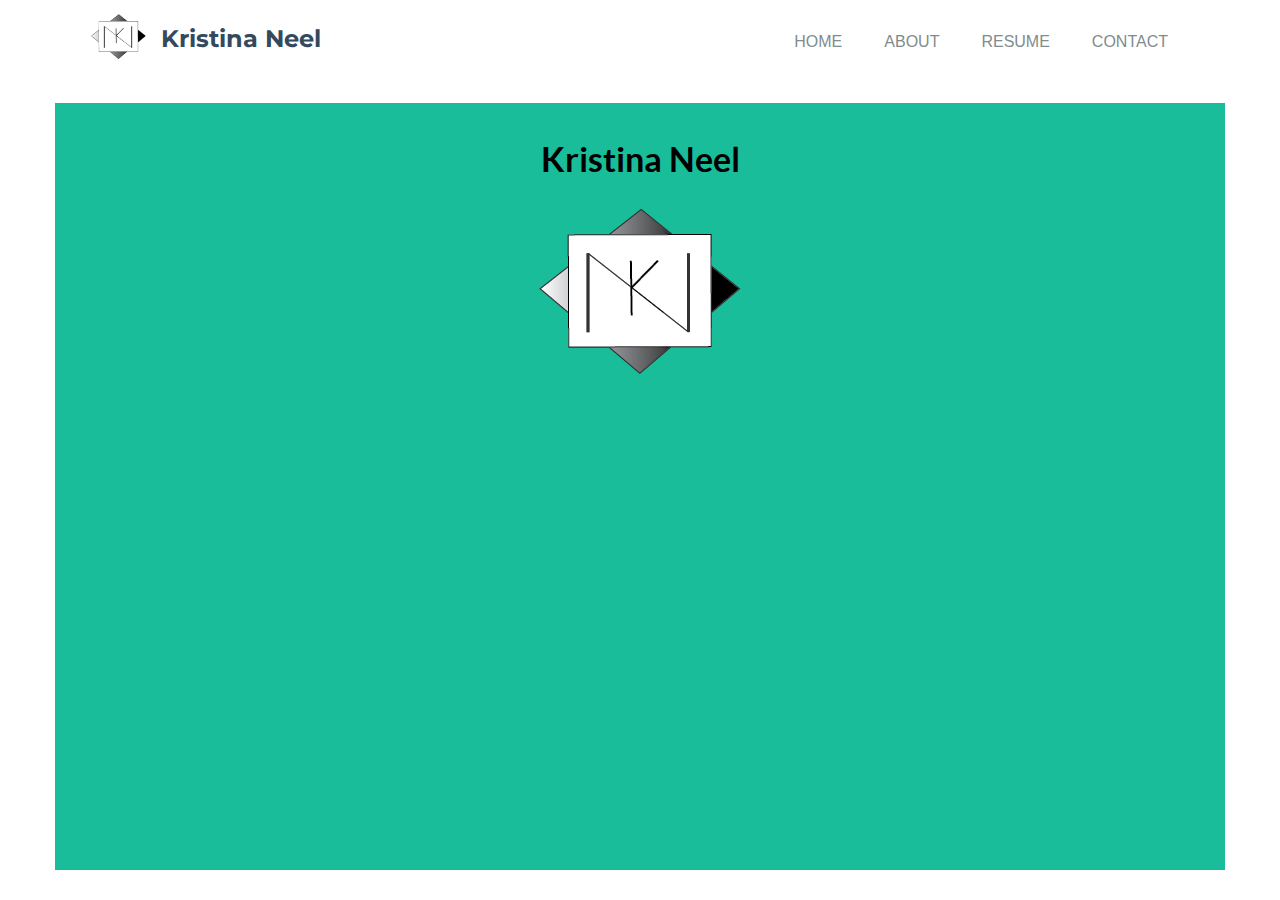
<file: index.html>
<!DOCTYPE html>
<html><head>
    <meta charset="utf-8">
    <meta name="viewport" content="width=device-width, initial-scale=1.0">
    <meta name="generator" content="Script Eden ( http://scripteden.net/ ) Template Builder v2.0.0">  
    <!--pageMeta-->

    <!-- Loading Bootstrap -->
    <link href="bootstrap/css/bootstrap.css" rel="stylesheet">

    <!-- Loading Flat UI -->
    <link href="css/flat-ui.css" rel="stylesheet">
    
    <link href="css/style.css" rel="stylesheet">

    <link href="css/style.complete.css" rel="stylesheet">
    

    <!-- HTML5 shim, for IE6-8 support of HTML5 elements. All other JS at the end of file. -->
    <!--[if lt IE 9]>
      <script src="js/html5shiv.js"></script>
      <script src="js/respond.min.js"></script>
    <![endif]-->
    
    <!--headerIncludes-->
	 <style>
		.center-block {
		   display: block;
		   margin-left: auto;
		   margin-right: auto;
		}
  </style>

    
</head>
<body>
    
    <div id="page" class="page">
        
    <!-- /.wrapper -->
    
    	<!-- /.item --><!-- /.item --><!-- Start Content Block 1-9 -->
    
    <!-- // End Content Block 1-9 --><!-- Start Contact 2 -->
	
    <!--// END Contact 2 --><!-- Start Content Block 1-5 v2 -->
    
    <!-- // End Content Block 1-5 v2 --><!-- /.item --><!-- /.item --><!-- /.item --><div class="item header padding-bottom-0" id="header2">
    
    		<div class="wrapper">
    	
    			<div class="container">
    		
    				<nav role="navigation" class="navbar plain">
    					<div class="navbar-header">
    						<button data-target="#navbar-collapse-02" data-toggle="collapse" class="navbar-toggle" type="button">
    							<span class="sr-only">Toggle navigation</span>
    						</button>
    						<a href="#" class="navbar-brand"><img alt="" src="images/logo1.png" style="height: 45px;"> Kristina Neel</a>
    						</div>
    								
    					<div id="navbar-collapse-02" class="collapse navbar-collapse">
    						<ul class="nav navbar-nav navbar-right">			      
    							<li class="active propClone"><a href="index.html">Home</a></li>
    							<li class="propClone"><a href="about.html">About</a></li>
    							<li class="propClone"><a href="resume.html">Resume</a></li>
    							<li class="propClone"><a href="contact.html">Contact</a></li>
    						</ul> 		      
    					</div><!-- /.navbar-collapse -->
    				</nav>
    		
    			</div><!-- /.container -->
    	
    		</div><!-- /.wrpaper -->
    
    		<!--<header class="wrapper grey">
    	-->
			
    			<div class="container" style="background-color: #19BD9A;">
    		    			 				
    						
    					
						<div class="text-center">
							<h1><font color=black><b>Kristina Neel</b></font></h1>
    						<div class="row">
								<div class="span4"></div>
								<div class="span4"><img class="center-block" src="images/Logo.png" /></div>
								<div class="span4"></div>
							</div>
							
							<br />	<br />	<br />	<br />	<br />	<br />	<br />	<br />	<br />	<br />	<br />	<br />	<br />	<br />	<br />	<br />							
							
							
    					</div>	
						
    						
    				
    		
    			</div><!-- /.container -->
				
    	<!--
    		</header></div><!-- /.wrapper -->
    
    	<!-- /.item --></div><!-- /#page -->


    <!-- Load JS here for greater good =============================-->
    <script src="js/jquery-1.8.3.min.js"></script>
    <script src="js/jquery-ui-1.10.3.custom.min.js"></script>
    <script src="js/jquery.ui.touch-punch.min.js"></script>
    <script src="js/bootstrap.min.js"></script>
    <script src="js/bootstrap-select.js"></script>
    <script src="js/bootstrap-switch.js"></script>
    <script src="js/flatui-checkbox.js"></script>
    <script src="js/flatui-radio.js"></script>
    <script src="js/jquery.tagsinput.js"></script>
    <script src="js/jquery.placeholder.js"></script>
	<script src="js/jquery.nivo.slider.pack.js"></script>
    <script src="js/application.js"></script>
	<script src="js/over.js"></script>
	<script>
	$(function(){
		
		if( $('#nivoSlider').size() > 0 ) {
		
	    	$('#nivoSlider').nivoSlider({
	    		effect: 'random',
				pauseTime: 5000
	    	});
		
		}
		
	})
	</script>


</body></html>
</file>
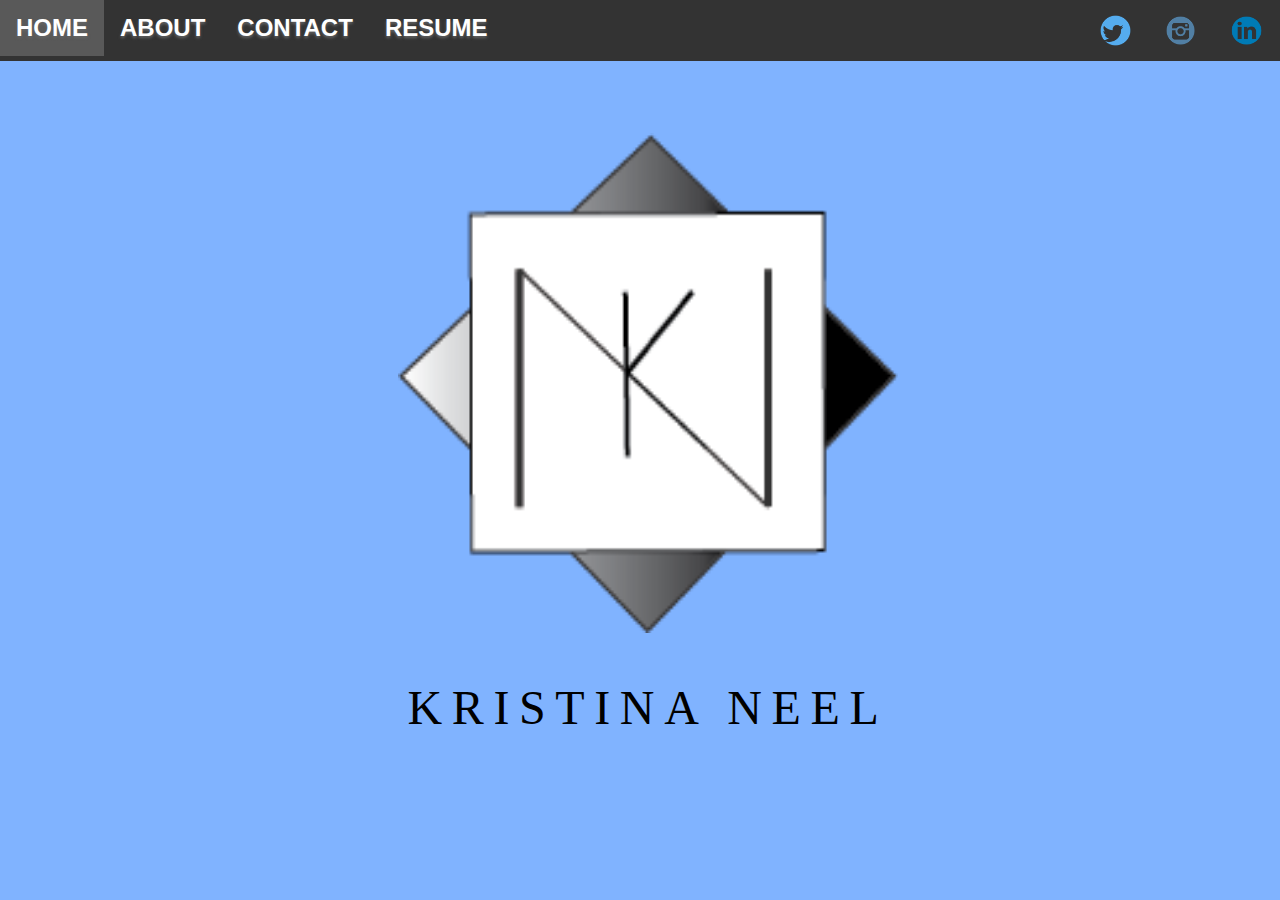
<file: Website/index.html>
<!DOCTYPE html PUBLIC "-//W3C//DTD XHTML 1.0 Transitional//EN"
"http://www.w3.org/TR/xhtml1/DTD/xhtml1-transitional.dtd">

<html xmlns="http://www.w3.org/1999/xhtml" xml:lang="en-US" lang="en-US">
    <head>
        <!--include meta tag to define char set-->
        <meta http-equiv="Content-Type" content="text/hmtl; charset=UTF-8" />   
       
    
   
        <title>Kristina Neel: Home Page</title>
		<meta name = "description" content="Kristina Neel:Home Page"/>
        <meta name = "keywords" content="Kristina Neel Information Systems Computer Science Drake Student" />
		
		<link rel="stylesheet" type="text/css" href="style.css" />
		<!-- internal style sheet-->
		<style type = "text/css">
      		 body{
                		background-color: #80b3ff;
                		color: black;
				font-family: "Century Gothic",CenturyGothic,AppleGothic,sans-serif;
		    }
		div {
			
			 text-align: center;
			 padding-left: 1em;
		}
		img.a {
			vertical-align: bottom;
		}
		
		
		</style>
	<link rel="icon" type="image/png" href="logo1.png" />

    </head>
   <!-- 
    <script>
  (function(i,s,o,g,r,a,m){i['GoogleAnalyticsObject']=r;i[r]=i[r]||function(){
  (i[r].q=i[r].q||[]).push(arguments)},i[r].l=1*new Date();a=s.createElement(o),
  m=s.getElementsByTagName(o)[0];a.async=1;a.src=g;m.parentNode.insertBefore(a,m)
  })(window,document,'script','//www.google-analytics.com/analytics.js','ga');
  ga('create', 'UA-67815157-1', 'auto');
  ga('send', 'pageview');
	</script>
	-->
    
    <body>
    
    

        	<ul class="topnav">
  		<li><a class="active" href="index.html">Home</a></li>
	      <li><a href="about.html">About</a></li>
	      <li><a href="contact.html">Contact</a></li> 
	      <li><a href="resume.pdf">Resume</a></li> 
<li class="right"><a href="https://www.linkedin.com/in/kristinaneel" target="_blank"><img src="linked.png" alt="Linked In" height ="33" width = "35"/></a> </li>
	     <li class="right"><a href="https://instagram.com/kristinaneel/" target="_blank"><img src="insta.png" alt="Instagram" height ="33" width = "33" /></a> </li>
	     <li class="right"><a href="https://twitter.com/kristinaneel" target="_blank"><img src="twitter2.png" alt="Twitter" height ="33" width = "33"/></a> </li>
</ul>	
          
	<div>
		<br /><br /><br /><br />
            <img src="logo1.png" alt="KN" height="500" width="500" />
			<h1>Kristina Neel</h1>
            </div>
					           
    </body>
</html
</file>
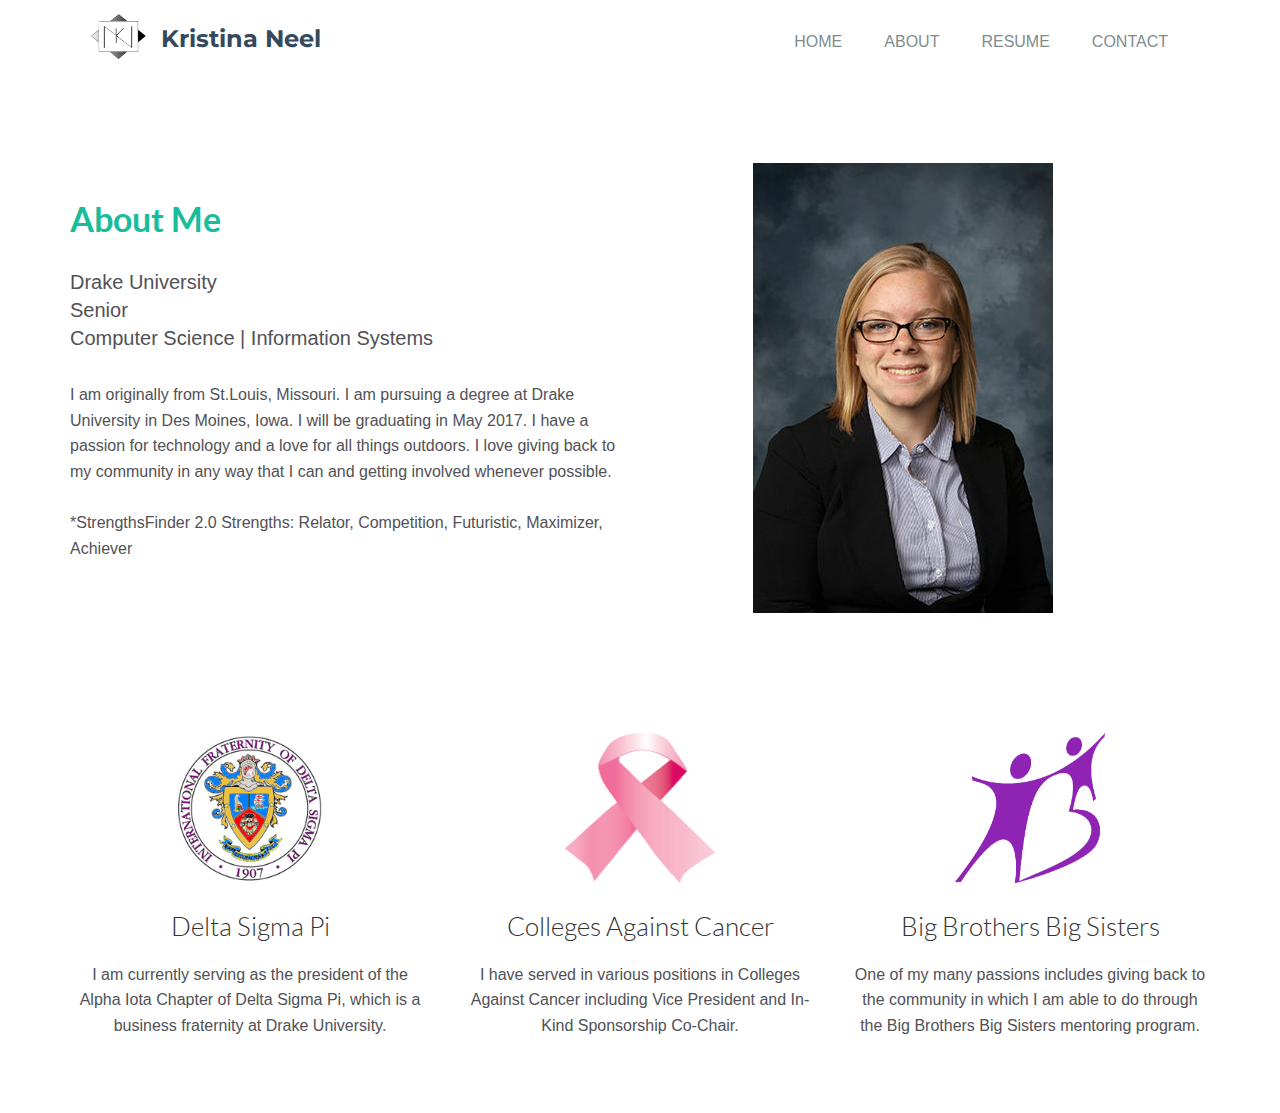
<file: about.html>
<!DOCTYPE html>
<html><head>
    <meta charset="utf-8">
    <meta name="viewport" content="width=device-width, initial-scale=1.0">
    <meta name="generator" content="Script Eden ( http://scripteden.net/ ) Template Builder v2.0.0">  
    <!--pageMeta-->

    <!-- Loading Bootstrap -->
    <link href="bootstrap/css/bootstrap.css" rel="stylesheet">

    <!-- Loading Flat UI -->
    <link href="css/flat-ui.css" rel="stylesheet">
    
    <link href="css/style.css" rel="stylesheet">

    <link href="css/style.complete.css" rel="stylesheet">
    

    <!-- HTML5 shim, for IE6-8 support of HTML5 elements. All other JS at the end of file. -->
    <!--[if lt IE 9]>
      <script src="js/html5shiv.js"></script>
      <script src="js/respond.min.js"></script>
    <![endif]-->
    
    <!--headerIncludes-->
     
    
</head>
<body>
    
    <div id="page" class="page">
        
    <!-- /.wrapper -->
    
    	<!-- /.item --><!-- /.item --><!-- Start Content Block 1-9 -->
    
    <!-- // End Content Block 1-9 --><!-- Start Contact 2 -->
	
    <!--// END Contact 2 --><!-- Start Content Block 1-5 v2 -->
    
    <!-- // End Content Block 1-5 v2 --><!-- /.item --><!-- /.item --><!-- /.item --><!-- /.wrapper -->
    
    	<!-- /.item --><!-- Start Content Block 1-5 v2 -->
		
	<div class="wrapper">
    	
    			<div class="container">
    		
    				<nav role="navigation" class="navbar plain">
    					<div class="navbar-header">
    						<button data-target="#navbar-collapse-02" data-toggle="collapse" class="navbar-toggle" type="button">
    							<span class="sr-only">Toggle navigation</span>
    						</button>
    						<a href="#" class="navbar-brand"><img alt="" src="images/logo1.png" style="height: 45px;"> Kristina Neel</a>
    						</div>
    								
    					<div id="navbar-collapse-02" class="collapse navbar-collapse">
    						<ul class="nav navbar-nav navbar-right">			      
    							<li class="propClone"><a href="index.html">Home</a></li>
    							<li class="active propClone"><a href="about.html">About</a></li>
    							<li class="propClone"><a href="resume.html">Resume</a></li>
    							<li class="propClone"><a href="contact.html">Contact</a></li>
    						</ul> 		      
    					</div><!-- /.navbar-collapse -->
    				</nav>
    		
    			</div><!-- /.container -->
    	
    		</div><!-- /.wrpaper -->
			
			
			


	<!-- Start Content Block 1-5 v1 -->
    <section class="content-1-5 content-block">
    			
		<div class="container">
			<div class="row">
				<div class="col-lg-6 col-md-6 col-sm-12">
					<div class="editContent">
						<h1><font color=#19BD9A><b>About Me</b></font></h1>
					</div>
					<div class="editContent">
						<p class="lead">
							Drake University<br />
							Senior<br />
							Computer Science | Information Systems</p></p>
					</div>
					<div class="editContent">
						<p>I am originally from St.Louis, Missouri. I am pursuing a degree at Drake University in Des Moines, Iowa. I will be graduating in May 2017. I have a passion for technology and a love for all things outdoors. I love giving back to my community in any way that I can and getting involved whenever possible.
						<br /><br />
						*StrengthsFinder 2.0 Strengths: Relator, Competition, Futuristic, Maximizer, Achiever
						</p>
					</div>
				</div>
			
				<div class="col-lg-5 col-lg-offset-1 col-md-6 col-sm-12">
					<img class="img-responsive" src="images/Kristina.jpg">
				</div>
			</div><!-- /.row -->
		</div><!-- /.container -->
		
    </section>
	
	
	
	
    <!-- // End Content Block 1-5 v2 --><div class="item content padding-bottom-60" id="content_section1">
    		
    		<div class="container">
    		    		
    			<div class="row">
    			
    				<div class="col-md-4 text-center">
    				       				   	
    				   	<img alt="" src="images/delta-sigma-pi.jpg" style="border-radius: 0px; border: 1px none rgb(52, 73, 94);  width:150px; height: 150px;">
    				   	
    				   	<div class="editContent">		
    					<h3>Delta Sigma Pi</h3>
    						
    					<p>
    						I am currently serving as the president of the Alpha Iota Chapter of Delta Sigma Pi, which is a business fraternity at Drake University.
    					</p>
    				   	</div><!-- /.editContent -->
    					
    					
    					    						    					    				
    				</div><!-- /.col-md-4 col -->
    				
    				<div class="col-md-4 text-center">
    				        				    
    				    <img alt="" src="images/pink-ribbon.png" style="border-radius: 0px; border: 1px none rgb(52, 73, 94); width:150px; height: 150px;">
    				   	
    				   	<div class="editContent">	    					
    					<h3>Colleges Against Cancer</h3>
    						
    					<p>
    						I have served in various positions in Colleges Against Cancer including Vice President and In-Kind Sponsorship Co-Chair.
    					</p>
    				   	</div><!-- /.editContent -->
    						
    					
    						    						    					    				
    				</div><!-- /.col-md-4 col -->
    				
    				<div class="col-md-4 text-center">
    				   	    				   	
    				   	<img alt="" src="images/bbbs.PNG" style="border-radius: 0px; border: 1px none rgb(52, 73, 94); width:150px; height: 150px;">
    				   	
    				   	<div class="editContent">    					
    					<h3>Big Brothers Big Sisters</h3>
    						
    					<p>
    						One of my many passions includes giving back to the community in which I am able to do through the Big Brothers Big Sisters mentoring program.
    					</p>
    				   	</div><!-- /.editContent -->
    						
    					
    						    					    					    				
    				</div><!-- /.col-md-4 col -->
    			
    			</div><!-- /.row -->
    		
    		</div><!-- /.container -->
    	
    	</div><!-- /.item --></div><!-- /#page -->


    <!-- Load JS here for greater good =============================-->
    <script src="js/jquery-1.8.3.min.js"></script>
    <script src="js/jquery-ui-1.10.3.custom.min.js"></script>
    <script src="js/jquery.ui.touch-punch.min.js"></script>
    <script src="js/bootstrap.min.js"></script>
    <script src="js/bootstrap-select.js"></script>
    <script src="js/bootstrap-switch.js"></script>
    <script src="js/flatui-checkbox.js"></script>
    <script src="js/flatui-radio.js"></script>
    <script src="js/jquery.tagsinput.js"></script>
    <script src="js/jquery.placeholder.js"></script>
	<script src="js/jquery.nivo.slider.pack.js"></script>
    <script src="js/application.js"></script>
	<script src="js/over.js"></script>
	<script>
	$(function(){
		
		if( $('#nivoSlider').size() > 0 ) {
		
	    	$('#nivoSlider').nivoSlider({
	    		effect: 'random',
				pauseTime: 5000
	    	});
		
		}
		
	})
	</script>


</body></html>
</file>
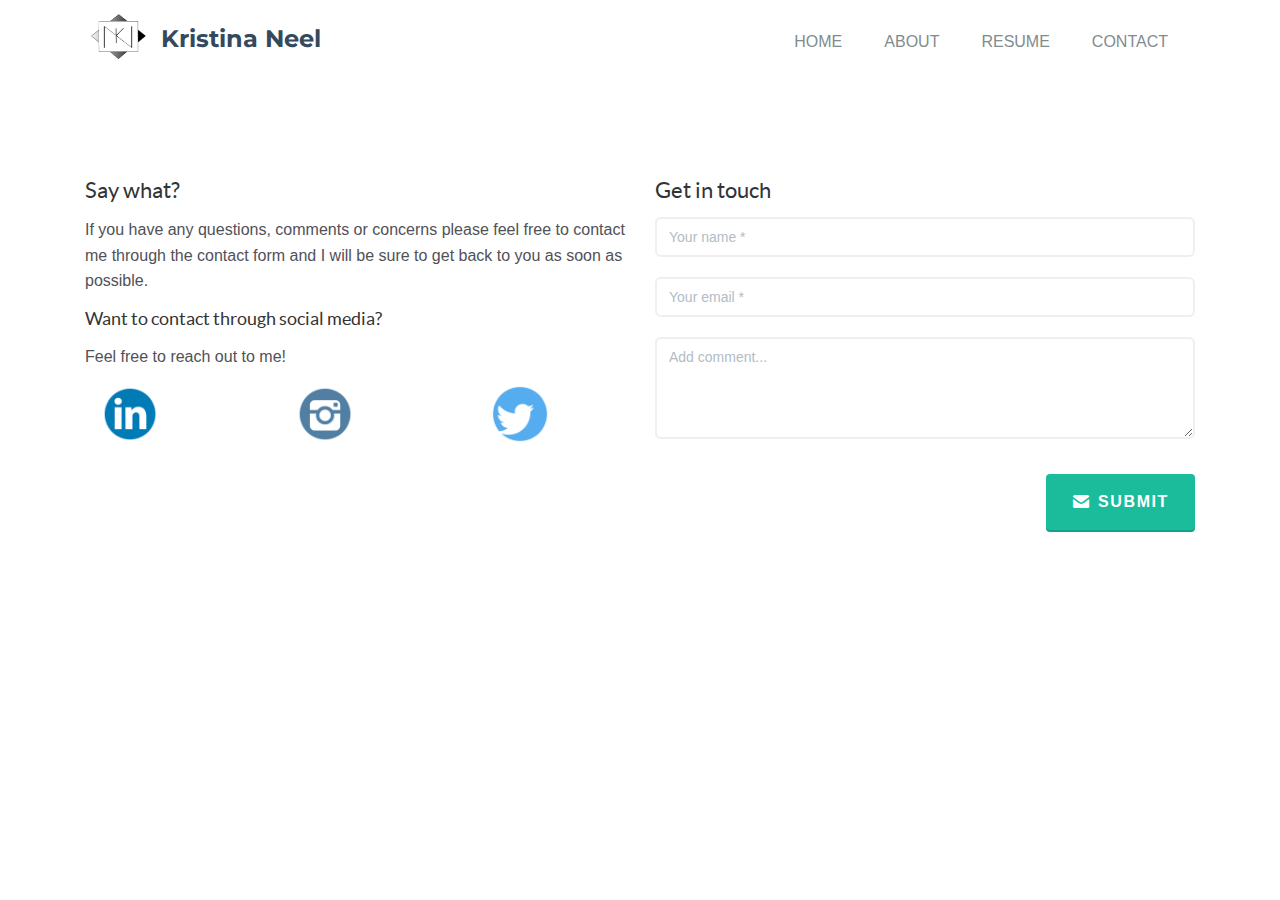
<file: contact.html>
<!DOCTYPE html>
<html><head>
    <meta charset="utf-8">
    <meta name="viewport" content="width=device-width, initial-scale=1.0">
    <meta name="generator" content="Script Eden ( http://scripteden.net/ ) Template Builder v2.0.0">  
    <!--pageMeta-->

    <!-- Loading Bootstrap -->
    <link href="bootstrap/css/bootstrap.css" rel="stylesheet">

    <!-- Loading Flat UI -->
    <link href="css/flat-ui.css" rel="stylesheet">
    
    <link href="css/style.css" rel="stylesheet">

    <link href="css/style.complete.css" rel="stylesheet">
    

    <!-- HTML5 shim, for IE6-8 support of HTML5 elements. All other JS at the end of file. -->
    <!--[if lt IE 9]>
      <script src="js/html5shiv.js"></script>
      <script src="js/respond.min.js"></script>
    <![endif]-->
    
    <!--headerIncludes-->
     
    
</head>
<body>
    
    <div id="page" class="page">
        
    <!-- /.wrapper -->
    
    	<!-- /.item --><!-- /.item --><!-- Start Content Block 1-9 -->
    
    <!-- // End Content Block 1-9 --><!-- Start Contact 2 -->
	
    <!--// END Contact 2 --><!-- Start Content Block 1-5 v2 -->
    
    <!-- // End Content Block 1-5 v2 --><!-- /.item --><!-- /.item --><!-- /.item --><!-- /.wrapper -->
    
    	<!-- /.item --><!-- Start Content Block 1-5 v2 -->
    
    <!-- // End Content Block 1-5 v2 --><!-- /.item -->
	<div class="wrapper">
    	
    			<div class="container">
    		
    				<nav role="navigation" class="navbar plain">
    					<div class="navbar-header">
    						<button data-target="#navbar-collapse-02" data-toggle="collapse" class="navbar-toggle" type="button">
    							<span class="sr-only">Toggle navigation</span>
    						</button>
    						<a href="#" class="navbar-brand"><img alt="" src="images/logo1.png" style="height: 45px;"> Kristina Neel</a>
    						</div>
    								
    					<div id="navbar-collapse-02" class="collapse navbar-collapse">
    						<ul class="nav navbar-nav navbar-right">			      
    							<li class="propClone"><a href="index.html">Home</a></li>
    							<li class="propClone"><a href="about.html">About</a></li>
    							<li class="propClone"><a href="resume.html">Resume</a></li>
    							<li class="active propClone"><a href="contact.html">Contact</a></li>
    						</ul> 		      
    					</div><!-- /.navbar-collapse -->
    				</nav>
    		
    			</div><!-- /.container -->
    	
    		</div><!-- /.wrpaper -->
	
	
	
	<div class="item contact" id="contact2">
    	    	
    		<div class="container">
    		
    			<div class="col-md-6 ">
    			
    				<h4>Say what?</h4>
    				
    				<p>
    					If you have any questions, comments or concerns please feel free to contact me through the contact form and I will be sure to get back to you as soon as possible.
					
					</p>	
					<h5>Want to contact through social media?</h5>
					<p>
					Feel free to reach out to me!
					<br />
					<div class="container">
							<div class="row">
							  <div class="col-sm-2">
								<a href="https://www.linkedin.com/in/kristinaneel" target="_blank"><img src="images/linked.png" alt="Linked In" height ="60" width = "60"/></a>
							  </div>
							  <div class="col-sm-2">
								<a href="https://instagram.com/kristinaneel/" target="_blank"><img src="images/insta.png" alt="Instagram" height ="60" width = "60" /></a>
							  </div>
							  <div class="col-sm-2">
								<a href="https://twitter.com/kristinaneel" target="_blank"><img src="images/twitter2.png" alt="Twitter" height ="60" width = "60"/></a>
							  </div>
							</div>
						  </div>
					
					
					
					
					
					 	
						
					
    				
    					
    				
    			
    			</div><!-- ./col-md-4 -->
    			
    			<div class="col-md-6 ">
    			
    				<h4>Get in touch</h4>
    			
    				<form role="form" action="MAILTO:kristina.neel@drake.edu" method="post" enctype="text/plain">
    				
    					<div class="form-group">
    				    	<input type="text" class="form-control input-lg" id="name" name="name" placeholder="Your name *">
    				  	</div>
    				  	    				  	
    				  	<div class="form-group">
    				  		<input type="email" class="form-control input-lg" id="email" name="email" placeholder="Your email *">
    				  	</div>
    				  	
    				  	<div class="form-group">
    				  		<textarea class="form-control" rows="4" placeholder="Add comment..."></textarea>
    				  	</div>
    				      				  	
    				  	<button type="submit" class="btn btn-primary btn-embossed btn-lg btn-wide pull-right"><span class="fui-mail"></span> Submit</button>
    				
    				</form>
    			
    			</div><!-- /.col-md-4 -->
    		
    		</div><!-- /.container -->
    		    	
    	</div><!-- /.item --></div><!-- /#page -->


    <!-- Load JS here for greater good =============================-->
    <script src="js/jquery-1.8.3.min.js"></script>
    <script src="js/jquery-ui-1.10.3.custom.min.js"></script>
    <script src="js/jquery.ui.touch-punch.min.js"></script>
    <script src="js/bootstrap.min.js"></script>
    <script src="js/bootstrap-select.js"></script>
    <script src="js/bootstrap-switch.js"></script>
    <script src="js/flatui-checkbox.js"></script>
    <script src="js/flatui-radio.js"></script>
    <script src="js/jquery.tagsinput.js"></script>
    <script src="js/jquery.placeholder.js"></script>
	<script src="js/jquery.nivo.slider.pack.js"></script>
    <script src="js/application.js"></script>
	<script src="js/over.js"></script>
	<script>
	$(function(){
		
		if( $('#nivoSlider').size() > 0 ) {
		
	    	$('#nivoSlider').nivoSlider({
	    		effect: 'random',
				pauseTime: 5000
	    	});
		
		}
		
	})
	</script>


</body></html>
</file>
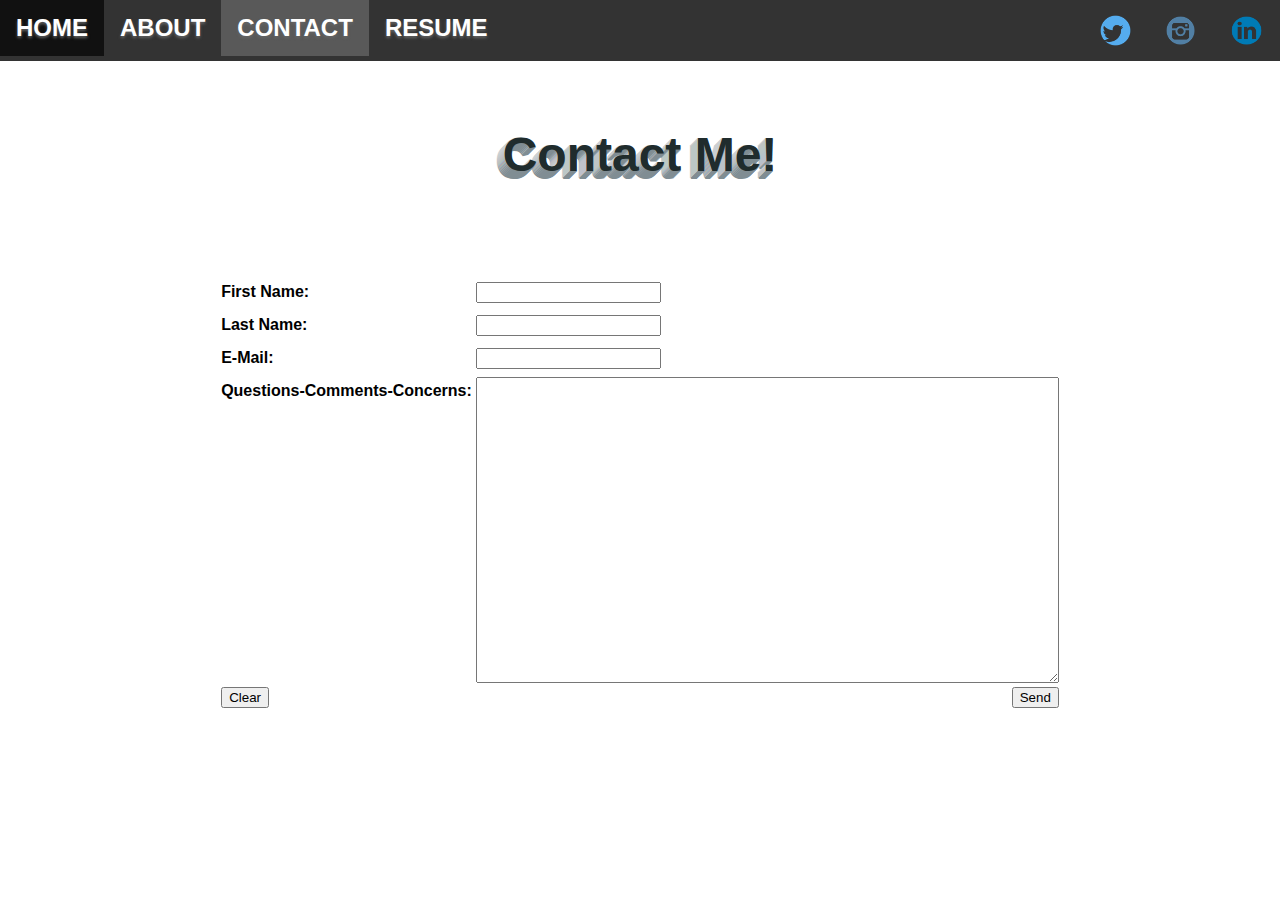
<file: Website/contact.html>
<!DOCTYPE html PUBLIC "-//W3C//DTD XHTML 1.0 Transitional//EN"
"http://www.w3.org/TR/xhtml1/DTD/xhtml1-transitional.dtd">

<!--declare message-->
<html xmlns="http://www.w3.org/1999/xhtml" xml:lang="en-US" lang="en-US">
    <head>
        <!--include meta tag to define char set-->
        	<link rel="stylesheet" type="text/css" href="style.css" />
        
        
        <title>Kristina Neel: Contact Page</title>
	
		 <style type = "text/css">
			div.a {
				line-height: 1.8em;
				padding: 2em 0 0 0;		
			}
			
		   </style>
		   <link rel="icon" 
      type="image/png" 
      href="logo1.png" />
    </head>
    
    <body>	
		 
	
           <ul class="topnav">
  		<li><a href="index.html">Home</a></li>
	      <li><a href="about.html">About</a></li>
	      <li><a class="active" href="contact.html">Contact</a></li> 
	      <li><a href="resume.pdf">Resume</a></li> 
<li class="right"><a href="https://www.linkedin.com/in/kristinaneel" target="_blank"><img src="linked.png" alt="Linked In" height ="33" width = "35"/></a> </li>
	     <li class="right"><a href="https://instagram.com/kristinaneel/" target="_blank"><img src="insta.png" alt="Instagram" height ="33" width = "33" /></a> </li>
	     <li class="right"><a href="https://twitter.com/kristinaneel" target="_blank"><img src="twitter2.png" alt="Twitter" height ="33" width = "33"/></a> </li>
</ul>	

		<div class="a">
		<!--Table with no borders with integrated e-mail form-->
		<p class="effect"><b>Contact Me!</b></p>
		<br /> <br />
		<form action="MAILTO:kristina.neel@drake.edu" method="post" enctype="text/plain">
		<table border="0" align="center">
			
			<tr>
				<th>First Name:</th>
				<td><input type="text" name="firstname"/></td>
			</tr>
			
			<tr>
				<th>Last Name:</th>
				<td><input type="text" name="lastname"/></td>
			</tr>
		
			<tr>
				<th>E-Mail:</th>
				<td><input type="text" name="email"/></td>
			</tr>
		
			<tr>
				<th>Questions-Comments-Concerns:</th>
				<td><textarea name="comments" cols="70" rows="20"></textarea></td>
			</tr>
			
			<tr>
				<th align="right"><input type="reset" value="Clear" /></th>
				<td align="right"><input type="submit" value="Send" /></td>
			</tr>
			
		</table>
		</form>
		</div>
		
	</body>
	
    
    
</html>
</file>
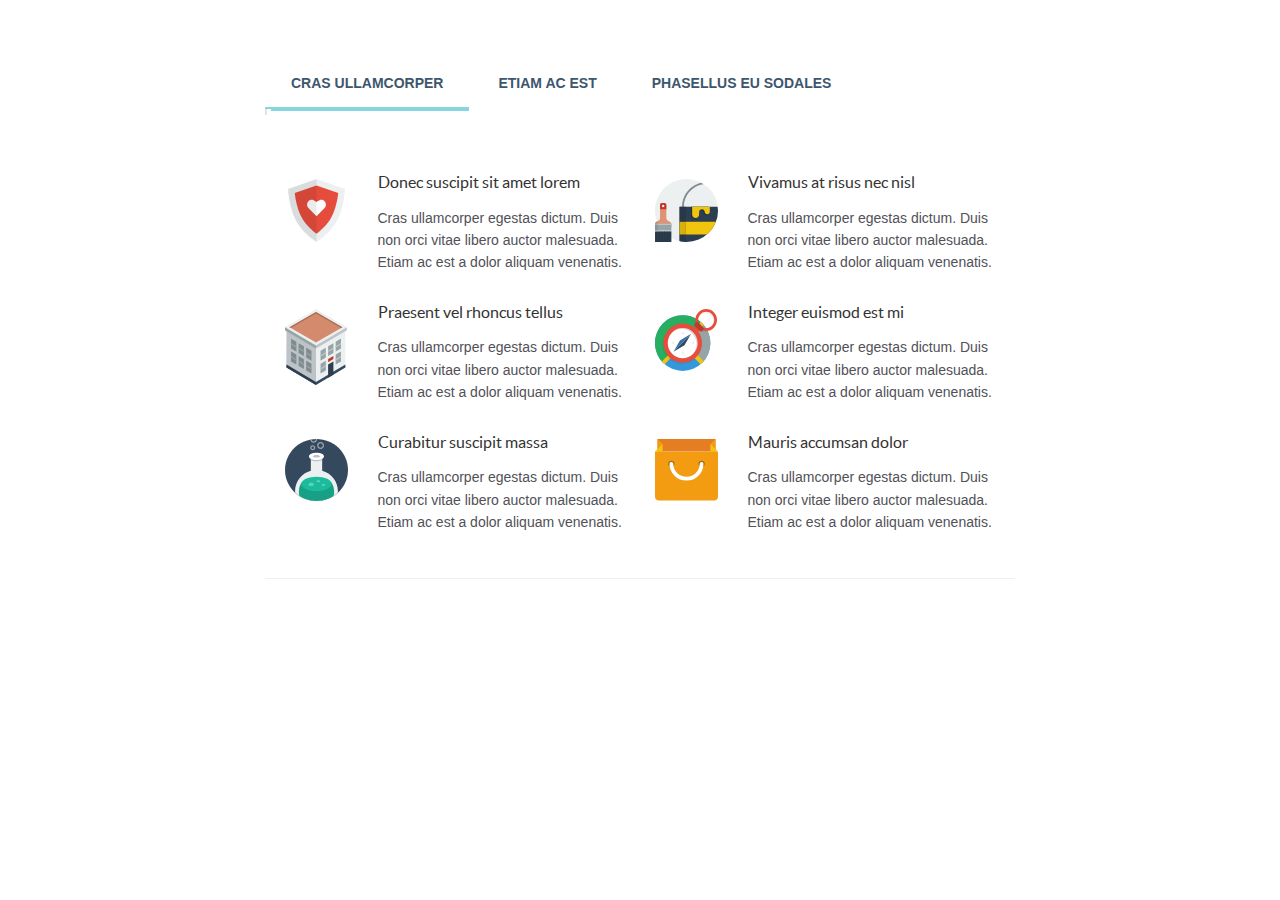
<file: Website/resume.html>
<!DOCTYPE html>
<html><head>
    <meta charset="utf-8">
    <meta name="viewport" content="width=device-width, initial-scale=1.0">
    <meta name="generator" content="Script Eden ( http://scripteden.net/ ) Template Builder v2.0.0">  
    <!--pageMeta-->

    <!-- Loading Bootstrap -->
    <link href="bootstrap/css/bootstrap.css" rel="stylesheet">

    <!-- Loading Flat UI -->
    <link href="css/flat-ui.css" rel="stylesheet">
    
    <link href="css/style.css" rel="stylesheet">

    <link href="css/style.complete.css" rel="stylesheet">
    

    <!-- HTML5 shim, for IE6-8 support of HTML5 elements. All other JS at the end of file. -->
    <!--[if lt IE 9]>
      <script src="js/html5shiv.js"></script>
      <script src="js/respond.min.js"></script>
    <![endif]-->
    
    <!--headerIncludes-->
     
    
</head>
<body>
    
    <div id="page" class="page">
        
    <!-- /.wrapper -->
    
    	<!-- /.item --><!-- /.item --><!-- Start Content Block 1-9 -->
    
    <!-- // End Content Block 1-9 --><!-- Start Contact 2 -->
	
    <!--// END Contact 2 --><!-- Start Content Block 1-5 v2 -->
    
    <!-- // End Content Block 1-5 v2 --><!-- /.item --><!-- /.item --><div class="item content padding-bottom-60" id="content_section1">
    		
    		<div class="container">
    		    		
    			<div class="row">
    			
    				<div class="col-md-8 col-md-offset-2">
    				       				   	
    				   	<ul class="nav nav-tabs nav-append-content">
    						<li class="active"><a href="#tab1">Cras ullamcorper</a></li>
   							<li class=""><a href="#tab2">Etiam ac est</a></li>
    						<li><a href="#tab3">Phasellus eu sodales</a></li>
    					</ul> <!-- /tabs -->
    				   	
    					<div class="tab-content tabs">
    						<div class="tab-pane active" id="tab1">
   								
   								<div class="row">
   								
   									<div class="col-md-6">
   										<div class="row">
   											<div class="col-md-3">
   												<img alt="" src="images/icons/shield.svg">
   											</div><!-- /.col -->
   											<div class="col-md-9 editContent">
   												<h5>Donec suscipit sit amet lorem</h5>
   												<p>
   													Cras ullamcorper egestas dictum. Duis non orci vitae libero auctor malesuada. Etiam ac est a dolor aliquam venenatis.
   												</p>
   											</div><!-- /.col -->
   										</div>
   									</div><!-- /.col -->
   									
   									<div class="col-md-6">
   										<div class="row">
   											<div class="col-md-3">
   												<img alt="" src="images/icons/brush.svg">
   											</div><!-- /.col -->
   											<div class="col-md-9 editContent">
   												<h5>Vivamus at risus nec nisl</h5>
   												<p>
   													Cras ullamcorper egestas dictum. Duis non orci vitae libero auctor malesuada. Etiam ac est a dolor aliquam venenatis.
   												</p>
   											</div><!-- /.col -->
   										</div>
   									</div><!-- /.col -->
   								
   								</div><!-- /.row -->
   								
   								<div class="row">
   								
   									<div class="col-md-6">
   										<div class="row">
   											<div class="col-md-3">
   												<img alt="" src="images/icons/building.svg">
   											</div><!-- /.col -->
   											<div class="col-md-9 editContent">
   												<h5>Praesent vel rhoncus tellus</h5>
   												<p>
   													Cras ullamcorper egestas dictum. Duis non orci vitae libero auctor malesuada. Etiam ac est a dolor aliquam venenatis.
   												</p>
   											</div><!-- /.col -->
   										</div>
   									</div><!-- /.col -->
   									
   									<div class="col-md-6">
   										<div class="row">
   											<div class="col-md-3">
   												<img alt="" src="images/icons/compas.svg">
   											</div><!-- /.col -->
   											<div class="col-md-9 editContent">
   												<h5>Integer euismod est mi</h5>
   												<p>
   													Cras ullamcorper egestas dictum. Duis non orci vitae libero auctor malesuada. Etiam ac est a dolor aliquam venenatis.
   												</p>
   											</div><!-- /.col -->
   										</div>
   									</div><!-- /.col -->
   								
   								</div><!-- /.row -->
   								
   								<div class="row">
   								
   									<div class="col-md-6">
   										<div class="row">
   											<div class="col-md-3">
   												<img alt="" src="images/icons/flask.svg">
   											</div><!-- /.col -->
   											<div class="col-md-9 editContent">
   												<h5>Curabitur suscipit massa</h5>
   												<p>
   													Cras ullamcorper egestas dictum. Duis non orci vitae libero auctor malesuada. Etiam ac est a dolor aliquam venenatis.
   												</p>
   											</div><!-- /.col -->
   										</div>
   									</div><!-- /.col -->
   									
   									<div class="col-md-6">
   										<div class="row">
   											<div class="col-md-3">
   												<img alt="" src="images/icons/paper-bag.svg">
   											</div><!-- /.col -->
   											<div class="col-md-9 editContent">
   												<h5>Mauris accumsan dolor</h5>
   												<p>
   													Cras ullamcorper egestas dictum. Duis non orci vitae libero auctor malesuada. Etiam ac est a dolor aliquam venenatis.
   												</p>
   											</div><!-- /.col -->
   										</div>
   									</div><!-- /.col -->
   								
   								</div><!-- /.row -->
   								
    						</div><!-- /.tab-pane -->
    				   	
    						<div class="tab-pane" id="tab2">
    							
    							<div class="row">
    							
    								<div class="col-md-6">
    									<div class="row">
    										<div class="col-md-3">
    											<img alt="" src="images/icons/building.svg">
    										</div><!-- /.col -->
    										<div class="col-md-9 editContent">
    											<h5>Praesent vel rhoncus tellus</h5>
    											<p>
    												Cras ullamcorper egestas dictum. Duis non orci vitae libero auctor malesuada. Etiam ac est a dolor aliquam venenatis.
    											</p>
    										</div><!-- /.col -->
    									</div>
    								</div><!-- /.col -->
    								
    								<div class="col-md-6">
    									<div class="row">
    										<div class="col-md-3">
    											<img alt="" src="images/icons/compas.svg">
    										</div><!-- /.col -->
    										<div class="col-md-9 editContent">
    											<h5>Integer euismod est mi</h5>
    											<p>
    												Cras ullamcorper egestas dictum. Duis non orci vitae libero auctor malesuada. Etiam ac est a dolor aliquam venenatis.
    											</p>
    										</div><!-- /.col -->
    									</div>
    								</div><!-- /.col -->
    							
    							</div><!-- /.row -->
    							
    							<div class="row">
    							
    								<div class="col-md-6">
    									<div class="row">
    										<div class="col-md-3">
    											<img alt="" src="images/icons/flask.svg">
    										</div><!-- /.col -->
    										<div class="col-md-9 editContent">
    											<h5>Curabitur suscipit massa</h5>
    											<p>
    												Cras ullamcorper egestas dictum. Duis non orci vitae libero auctor malesuada. Etiam ac est a dolor aliquam venenatis.
    											</p>
    										</div><!-- /.col -->
    									</div>
    								</div><!-- /.col -->
    								
    								<div class="col-md-6">
    									<div class="row">
    										<div class="col-md-3">
    											<img alt="" src="images/icons/paper-bag.svg">
    										</div><!-- /.col -->
    										<div class="col-md-9 editContent">
    											<h5>Mauris accumsan dolor</h5>
    											<p>
    												Cras ullamcorper egestas dictum. Duis non orci vitae libero auctor malesuada. Etiam ac est a dolor aliquam venenatis.
    											</p>
    										</div><!-- /.col -->
    									</div>
    								</div><!-- /.col -->
    							
    							</div><!-- /.row -->
    							
    							<div class="row">
    							
    								<div class="col-md-6">
    									<div class="row">
    										<div class="col-md-3">
    											<img alt="" src="images/icons/shield.svg">
    										</div><!-- /.col -->
    										<div class="col-md-9 editContent">
    											<h5>Donec suscipit sit amet lorem</h5>
    											<p>
    												Cras ullamcorper egestas dictum. Duis non orci vitae libero auctor malesuada. Etiam ac est a dolor aliquam venenatis.
    											</p>
    										</div><!-- /.col -->
    									</div>
    								</div><!-- /.col -->
    								
    								<div class="col-md-6">
    									<div class="row">
    										<div class="col-md-3">
    											<img alt="" src="images/icons/brush.svg">
    										</div><!-- /.col -->
    										<div class="col-md-9 editContent">
    											<h5>Vivamus at risus nec nisl</h5>
    											<p>
    												Cras ullamcorper egestas dictum. Duis non orci vitae libero auctor malesuada. Etiam ac est a dolor aliquam venenatis.
    											</p>
    										</div><!-- /.col -->
    									</div>
    								</div><!-- /.col -->
    							
    							</div><!-- /.row -->
    							
    						</div><!-- /.tab-pane -->
    				   	
    						<div class="tab-pane" id="tab3">
    							
    							<div class="row">
    							
    								<div class="col-md-6">
    									<div class="row">
    										<div class="col-md-3">
    											<img alt="" src="images/icons/shield.svg">
    										</div><!-- /.col -->
    										<div class="col-md-9 editContent">
    											<h5>Donec suscipit sit amet lorem</h5>
    											<p>
    												Cras ullamcorper egestas dictum. Duis non orci vitae libero auctor malesuada. Etiam ac est a dolor aliquam venenatis.
    											</p>
    										</div><!-- /.col -->
    									</div>
    								</div><!-- /.col -->
    								
    								<div class="col-md-6">
    									<div class="row">
    										<div class="col-md-3">
    											<img alt="" src="images/icons/brush.svg">
    										</div><!-- /.col -->
    										<div class="col-md-9 editContent">
    											<h5>Vivamus at risus nec nisl</h5>
    											<p>
    												Cras ullamcorper egestas dictum. Duis non orci vitae libero auctor malesuada. Etiam ac est a dolor aliquam venenatis.
    											</p>
    										</div><!-- /.col -->
    									</div>
    								</div><!-- /.col -->
    							
    							</div><!-- /.row -->
    							
    							<div class="row">
    							
    								<div class="col-md-6">
    									<div class="row">
    										<div class="col-md-3">
    											<img alt="" src="images/icons/flask.svg">
    										</div><!-- /.col -->
    										<div class="col-md-9 editContent">
    											<h5>Curabitur suscipit massa</h5>
    											<p>
    												Cras ullamcorper egestas dictum. Duis non orci vitae libero auctor malesuada. Etiam ac est a dolor aliquam venenatis.
    											</p>
    										</div><!-- /.col -->
    									</div>
    								</div><!-- /.col -->
    								
    								<div class="col-md-6">
    									<div class="row">
    										<div class="col-md-3">
    											<img alt="" src="images/icons/paper-bag.svg">
    										</div><!-- /.col -->
    										<div class="col-md-9 editContent">
    											<h5>Mauris accumsan dolor</h5>
    											<p>
    												Cras ullamcorper egestas dictum. Duis non orci vitae libero auctor malesuada. Etiam ac est a dolor aliquam venenatis.
    											</p>
    										</div><!-- /.col -->
    									</div>
    								</div><!-- /.col -->
    							
    							</div><!-- /.row -->
    							
    							<div class="row">
    							
    								<div class="col-md-6">
    									<div class="row">
    										<div class="col-md-3">
    											<img alt="" src="images/icons/building.svg">
    										</div><!-- /.col -->
    										<div class="col-md-9 editContent">
    											<h5>Praesent vel rhoncus tellus</h5>
    											<p>
    												Cras ullamcorper egestas dictum. Duis non orci vitae libero auctor malesuada. Etiam ac est a dolor aliquam venenatis.
    											</p>
    										</div><!-- /.col -->
    									</div>
    								</div><!-- /.col -->
    								
    								<div class="col-md-6">
    									<div class="row">
    										<div class="col-md-3">
    											<img alt="" src="images/icons/compas.svg">
    										</div><!-- /.col -->
    										<div class="col-md-9 editContent">
    											<h5>Integer euismod est mi</h5>
    											<p>
    												Cras ullamcorper egestas dictum. Duis non orci vitae libero auctor malesuada. Etiam ac est a dolor aliquam venenatis.
    											</p>
    										</div><!-- /.col -->
    									</div>
    								</div><!-- /.col -->
    							
    							</div><!-- /.row -->
    							
    						</div>
    					</div> <!-- /tab-content -->
    					    						    					    				
    				</div><!-- /.col-md-4 col -->
    			
    			</div><!-- /.row -->
    		
    		</div><!-- /.container -->
    	
    	</div><!-- /.item --></div><!-- /#page -->


    <!-- Load JS here for greater good =============================-->
    <script src="js/jquery-1.8.3.min.js"></script>
    <script src="js/jquery-ui-1.10.3.custom.min.js"></script>
    <script src="js/jquery.ui.touch-punch.min.js"></script>
    <script src="js/bootstrap.min.js"></script>
    <script src="js/bootstrap-select.js"></script>
    <script src="js/bootstrap-switch.js"></script>
    <script src="js/flatui-checkbox.js"></script>
    <script src="js/flatui-radio.js"></script>
    <script src="js/jquery.tagsinput.js"></script>
    <script src="js/jquery.placeholder.js"></script>
	<script src="js/jquery.nivo.slider.pack.js"></script>
    <script src="js/application.js"></script>
	<script src="js/over.js"></script>
	<script>
	$(function(){
		
		if( $('#nivoSlider').size() > 0 ) {
		
	    	$('#nivoSlider').nivoSlider({
	    		effect: 'random',
				pauseTime: 5000
	    	});
		
		}
		
	})
	</script>


</body></html>
</file>
<file: css/flat-ui.css>
@import url(http://fonts.googleapis.com/css?family=Montserrat:400,700|Source+Sans+Pro:400,300,700);

[class^="fui-"],
[class*="fui-"] {
  font-family: 'Flat-UI-Pro-Icons';
  font-style: normal;
  font-weight: normal;
  font-variant: normal;
  text-transform: none;

  speak: none;
  -webkit-font-smoothing: antialiased;
  -moz-osx-font-smoothing: grayscale;
  }
.fui-triangle-up:before {
  content: "\e600";
  }
.fui-triangle-down:before {
  content: "\e601";
  }
.fui-triangle-up-small:before {
  content: "\e602";
  }
.fui-triangle-down-small:before {
  content: "\e603";
  }
.fui-triangle-left-large:before {
  content: "\e604";
  }
.fui-triangle-right-large:before {
  content: "\e605";
  }
.fui-arrow-left:before {
  content: "\e606";
  }
.fui-arrow-right:before {
  content: "\e607";
  }
.fui-plus:before {
  content: "\e608";
  }
.fui-cross:before {
  content: "\e609";
  }
.fui-check:before {
  content: "\e60a";
  }
.fui-radio-unchecked:before {
  content: "\e60b";
  }
.fui-radio-checked:before {
  content: "\e60c";
  }
.fui-checkbox-unchecked:before {
  content: "\e60d";
  }
.fui-checkbox-checked:before {
  content: "\e60e";
  }
.fui-info-circle:before {
  content: "\e60f";
  }
.fui-alert-circle:before {
  content: "\e610";
  }
.fui-question-circle:before {
  content: "\e611";
  }
.fui-check-circle:before {
  content: "\e612";
  }
.fui-cross-circle:before {
  content: "\e613";
  }
.fui-plus-circle:before {
  content: "\e614";
  }
.fui-pause:before {
  content: "\e615";
  }
.fui-play:before {
  content: "\e616";
  }
.fui-volume:before {
  content: "\e617";
  }
.fui-mute:before {
  content: "\e618";
  }
.fui-resize:before {
  content: "\e619";
  }
.fui-list:before {
  content: "\e61a";
  }
.fui-list-thumbnailed:before {
  content: "\e61b";
  }
.fui-list-small-thumbnails:before {
  content: "\e61c";
  }
.fui-list-large-thumbnails:before {
  content: "\e61d";
  }
.fui-list-numbered:before {
  content: "\e61e";
  }
.fui-list-columned:before {
  content: "\e61f";
  }
.fui-list-bulleted:before {
  content: "\e620";
  }
.fui-window:before {
  content: "\e621";
  }
.fui-windows:before {
  content: "\e622";
  }
.fui-loop:before {
  content: "\e623";
  }
.fui-cmd:before {
  content: "\e624";
  }
.fui-mic:before {
  content: "\e625";
  }
.fui-heart:before {
  content: "\e626";
  }
.fui-location:before {
  content: "\e627";
  }
.fui-new:before {
  content: "\e628";
  }
.fui-video:before {
  content: "\e629";
  }
.fui-photo:before {
  content: "\e62a";
  }
.fui-time:before {
  content: "\e62b";
  }
.fui-eye:before {
  content: "\e62c";
  }
.fui-chat:before {
  content: "\e62d";
  }
.fui-home:before {
  content: "\e62e";
  }
.fui-upload:before {
  content: "\e62f";
  }
.fui-search:before {
  content: "\e630";
  }
.fui-user:before {
  content: "\e631";
  }
.fui-mail:before {
  content: "\e632";
  }
.fui-lock:before {
  content: "\e633";
  }
.fui-power:before {
  content: "\e634";
  }
.fui-calendar:before {
  content: "\e635";
  }
.fui-gear:before {
  content: "\e636";
  }
.fui-bookmark:before {
  content: "\e637";
  }
.fui-exit:before {
  content: "\e638";
  }
.fui-trash:before {
  content: "\e639";
  }
.fui-folder:before {
  content: "\e63a";
  }
.fui-bubble:before {
  content: "\e63b";
  }
.fui-export:before {
  content: "\e63c";
  }
.fui-calendar-solid:before {
  content: "\e63d";
  }
.fui-star:before {
  content: "\e63e";
  }
.fui-star-2:before {
  content: "\e63f";
  }
.fui-credit-card:before {
  content: "\e640";
  }
.fui-clip:before {
  content: "\e641";
  }
.fui-link:before {
  content: "\e642";
  }
.fui-tag:before {
  content: "\e643";
  }
.fui-document:before {
  content: "\e644";
  }
.fui-image:before {
  content: "\e645";
  }
.fui-facebook:before {
  content: "\e646";
  }
.fui-youtube:before {
  content: "\e647";
  }
.fui-vimeo:before {
  content: "\e648";
  }
.fui-twitter:before {
  content: "\e649";
  }
.fui-spotify:before {
  content: "\e64a";
  }
.fui-skype:before {
  content: "\e64b";
  }
.fui-pinterest:before {
  content: "\e64c";
  }
.fui-path:before {
  content: "\e64d";
  }
.fui-linkedin:before {
  content: "\e64e";
  }
.fui-google-plus:before {
  content: "\e64f";
  }
.fui-dribbble:before {
  content: "\e650";
  }
.fui-behance:before {
  content: "\e651";
  }
.fui-stumbleupon:before {
  content: "\e652";
  }
.fui-yelp:before {
  content: "\e653";
  }
.fui-wordpress:before {
  content: "\e654";
  }
.fui-windows-8:before {
  content: "\e655";
  }
.fui-vine:before {
  content: "\e656";
  }
.fui-tumblr:before {
  content: "\e657";
  }
.fui-paypal:before {
  content: "\e658";
  }
.fui-lastfm:before {
  content: "\e659";
  }
.fui-instagram:before {
  content: "\e65a";
  }
.fui-html5:before {
  content: "\e65b";
  }
.fui-github:before {
  content: "\e65c";
  }
.fui-foursquare:before {
  content: "\e65d";
  }
.fui-dropbox:before {
  content: "\e65e";
  }
.fui-android:before {
  content: "\e65f";
  }
.fui-apple:before {
  content: "\e660";
  }
body {
  font-family: "Source Sans Pro", Helvetica, Arial, sans-serif;
  font-size: 18px;
  line-height: 1.72222;
  color: #34495e;
  background-color: #fff;
  }
a {
  color: #16a085;
  text-decoration: none;
  -webkit-transition: .25s;
          transition: .25s;
  }
a:hover,
a:focus {
  color: #1abc9c;
  text-decoration: none;
  }
a:focus {
  outline: none;
  }
.img-rounded {
  border-radius: 6px;
  }
.img-thumbnail {
  display: inline-block;
  max-width: 100%;
  height: auto;
  padding: 4px;
  line-height: 1.72222;
  background-color: #fff;
  border: 2px solid #bdc3c7;
  border-radius: 6px;
  -webkit-transition: all .25s ease-in-out;
          transition: all .25s ease-in-out;
  }
.img-comment {
  margin: 24px 0;
  font-size: 15px;
  font-style: italic;
  line-height: 1.2;
  }
h1,
h2,
h3,
h4,
h5,
h6,
.h1,
.h2,
.h3,
.h4,
.h5,
.h6 {
  font-family: 'Montserrat', sans-serif;
  font-weight: 700;
  line-height: 1.1;
  color: inherit;
  }
h1 small,
h2 small,
h3 small,
h4 small,
h5 small,
h6 small,
.h1 small,
.h2 small,
.h3 small,
.h4 small,
.h5 small,
.h6 small {
  color: #e7e9ec;
  }
h1,
h2,
h3 {
  margin-top: 30px;
  margin-bottom: 15px;
  }
h4,
h5,
h6 {
  margin-top: 15px;
  margin-bottom: 15px;
  }
h6 {
  font-weight: normal;
  }
h1,
.h1 {
  font-size: 61px;
  }
h2,
.h2 {
  font-size: 53px;
  }
h3,
.h3 {
  font-size: 40px;
  }
h4,
.h4 {
  font-size: 29px;
  }
h5,
.h5 {
  font-size: 28px;
  }
h6,
.h6 {
  font-size: 24px;
  }
p {
  margin: 0 0 15px;
  font-size: 18px;
  line-height: 1.72222;
  }
.lead {
  margin-bottom: 30px;
  font-size: 28px;
  font-weight: 300;
  line-height: 1.46428571;
  }
@media (min-width: 768px) {
  .lead {
    font-size: 30.006px;
    }
  }
small,
.small {
  font-size: 83%;
  line-height: 2.067;
  }
.text-muted {
  color: #bdc3c7;
  }
.text-inverse {
  color: #fff;
  }
.text-primary {
  color: #1abc9c;
  }
a.text-primary:hover {
  color: #148f77;
  }
.text-warning {
  color: #f1c40f;
  }
a.text-warning:hover {
  color: #c29d0b;
  }
.text-danger {
  color: #e74c3c;
  }
a.text-danger:hover {
  color: #d62c1a;
  }
.text-success {
  color: #2ecc71;
  }
a.text-success:hover {
  color: #25a25a;
  }
.text-info {
  color: #3498db;
  }
a.text-info:hover {
  color: #217dbb;
  }
.bg-primary {
  color: #fff;
  background-color: #34495e;
  }
a.bg-primary:hover {
  background-color: #222f3d;
  }
.bg-success {
  background-color: #dff0d8;
  }
a.bg-success:hover {
  background-color: #c1e2b3;
  }
.bg-info {
  background-color: #d9edf7;
  }
a.bg-info:hover {
  background-color: #afd9ee;
  }
.bg-warning {
  background-color: #fcf8e3;
  }
a.bg-warning:hover {
  background-color: #f7ecb5;
  }
.bg-danger {
  background-color: #f2dede;
  }
a.bg-danger:hover {
  background-color: #e4b9b9;
  }
.page-header {
  padding-bottom: 14px;
  margin: 60px 0 30px;
  border-bottom: 2px solid #e7e9ec;
  }
ul,
ol {
  margin-bottom: 15px;
  }
dl {
  margin-bottom: 30px;
  }
dt,
dd {
  line-height: 1.72222;
  }
@media (min-width: 768px) {
  .dl-horizontal dt {
    width: 160px;
    }
  .dl-horizontal dd {
    margin-left: 180px;
    }
  }
abbr[title],
abbr[data-original-title] {
  border-bottom: 1px dotted #bdc3c7;
  }
blockquote {
  padding: 0 0 0 16px;
  margin: 0 0 30px;
  border-left: 3px solid #e7e9ec;
  }
blockquote p {
  margin-bottom: .4em;
  font-size: 20px;
  font-weight: normal;
  line-height: 1.55;
  }
blockquote small,
blockquote .small {
  font-size: 18px;
  font-style: italic;
  line-height: 1.72222;
  color: inherit;
  }
blockquote small:before,
blockquote .small:before {
  content: "";
  }
blockquote.pull-right {
  padding-right: 16px;
  padding-left: 0;
  border-right: 3px solid #e7e9ec;
  border-left: 0;
  }
blockquote.pull-right small:after {
  content: "";
  }
address {
  margin-bottom: 30px;
  line-height: 1.72222;
  }
sub,
sup {
  font-size: 70%;
  }
code,
kbd,
pre,
samp {
  font-family: Monaco, Menlo, Consolas, "Courier New", monospace;
  }
code {
  padding: 2px 6px;
  font-size: 85%;
  color: #c7254e;
  background-color: #f9f2f4;
  border-radius: 4px;
  }
kbd {
  padding: 2px 6px;
  font-size: 85%;
  color: #fff;
  background-color: #34495e;
  border-radius: 4px;
  box-shadow: none;
  }
pre {
  padding: 8px;
  margin: 0 0 15px;
  font-size: 13px;
  line-height: 1.72222;
  color: inherit;
  white-space: pre;
  background-color: #fff;
  border: 2px solid #e7e9ec;
  border-radius: 6px;
  }
.pre-scrollable {
  max-height: 340px;
  }
.thumbnail {
  display: block;
  padding: 4px;
  margin-bottom: 5px;
  line-height: 1.72222;
  background-color: #fff;
  border: 2px solid #bdc3c7;
  border-radius: 6px;
  -webkit-transition: border .25s ease-in-out;
          transition: border .25s ease-in-out;
  }
.thumbnail > img,
.thumbnail a > img {
  display: block;
  max-width: 100%;
  height: auto;
  margin-right: auto;
  margin-left: auto;
  }
a.thumbnail:hover,
a.thumbnail:focus,
a.thumbnail.active {
  border-color: #16a085;
  }
.thumbnail .caption {
  padding: 9px;
  color: #34495e;
  }
.btn {
  padding: 10px 15px;
  font-family: 'Montserrat', Arial, sans-serif;
  font-size: 15px;
  font-weight: normal;
  line-height: 1.4;
  border: none;
  border-radius: 4px;
  -webkit-transition: border .25s linear, color .25s linear, background-color .25s linear;
          transition: border .25s linear, color .25s linear, background-color .25s linear;

  -webkit-font-smoothing: subpixel-antialiased;
  }
.btn:hover,
.btn:focus {
  color: #fff;
  outline: none;
  }
.btn:active,
.btn.active {
  outline: none;
  box-shadow: none;
  }
.btn:focus:active {
  outline: none;
  }
.btn.disabled,
.btn[disabled],
fieldset[disabled] .btn {
  color: rgba(255, 255, 255, .75);
  cursor: not-allowed;
  background-color: #bdc3c7;
  filter: alpha(opacity=70);
  opacity: .7;
  }
.btn [class^="fui-"] {
  position: relative;
  top: 1px;
  margin: 0 1px;
  line-height: 1;
  }
.btn-xs.btn [class^="fui-"] {
  top: 0;
  font-size: 11px;
  }
.btn-hg.btn [class^="fui-"] {
  top: 2px;
  }
.btn-default {
  color: #fff;
  background-color: #bdc3c7;
  }
.btn-default:hover,
.btn-default.hover,
.btn-default:focus,
.btn-default:active,
.btn-default.active,
.open > .dropdown-toggle.btn-default {
  color: #fff;
  background-color: #cacfd2;
  border-color: #cacfd2;
  }
.btn-default:active,
.btn-default.active,
.open > .dropdown-toggle.btn-default {
  background: #a1a6a9;
  border-color: #a1a6a9;
  }
.btn-default.disabled,
.btn-default[disabled],
fieldset[disabled] .btn-default,
.btn-default.disabled:hover,
.btn-default[disabled]:hover,
fieldset[disabled] .btn-default:hover,
.btn-default.disabled.hover,
.btn-default[disabled].hover,
fieldset[disabled] .btn-default.hover,
.btn-default.disabled:focus,
.btn-default[disabled]:focus,
fieldset[disabled] .btn-default:focus,
.btn-default.disabled:active,
.btn-default[disabled]:active,
fieldset[disabled] .btn-default:active,
.btn-default.disabled.active,
.btn-default[disabled].active,
fieldset[disabled] .btn-default.active {
  background-color: #bdc3c7;
  border-color: #bdc3c7;
  }
.btn-default .badge {
  color: #bdc3c7;
  background-color: #fff;
  }
.btn-primary {
  color: #fff;
  background-color: #1abc9c;
  }
.btn-primary:hover,
.btn-primary.hover,
.btn-primary:focus,
.btn-primary:active,
.btn-primary.active,
.open > .dropdown-toggle.btn-primary {
  color: #fff;
  background-color: #48c9b0;
  border-color: #48c9b0;
  }
.btn-primary:active,
.btn-primary.active,
.open > .dropdown-toggle.btn-primary {
  background: #16a085;
  border-color: #16a085;
  }
.btn-primary.disabled,
.btn-primary[disabled],
fieldset[disabled] .btn-primary,
.btn-primary.disabled:hover,
.btn-primary[disabled]:hover,
fieldset[disabled] .btn-primary:hover,
.btn-primary.disabled.hover,
.btn-primary[disabled].hover,
fieldset[disabled] .btn-primary.hover,
.btn-primary.disabled:focus,
.btn-primary[disabled]:focus,
fieldset[disabled] .btn-primary:focus,
.btn-primary.disabled:active,
.btn-primary[disabled]:active,
fieldset[disabled] .btn-primary:active,
.btn-primary.disabled.active,
.btn-primary[disabled].active,
fieldset[disabled] .btn-primary.active {
  background-color: #bdc3c7;
  border-color: #1abc9c;
  }
.btn-primary .badge {
  color: #1abc9c;
  background-color: #fff;
  }
.btn-info {
  color: #fff;
  background-color: #3498db;
  }
.btn-info:hover,
.btn-info.hover,
.btn-info:focus,
.btn-info:active,
.btn-info.active,
.open > .dropdown-toggle.btn-info {
  color: #fff;
  background-color: #5dade2;
  border-color: #5dade2;
  }
.btn-info:active,
.btn-info.active,
.open > .dropdown-toggle.btn-info {
  background: #2c81ba;
  border-color: #2c81ba;
  }
.btn-info.disabled,
.btn-info[disabled],
fieldset[disabled] .btn-info,
.btn-info.disabled:hover,
.btn-info[disabled]:hover,
fieldset[disabled] .btn-info:hover,
.btn-info.disabled.hover,
.btn-info[disabled].hover,
fieldset[disabled] .btn-info.hover,
.btn-info.disabled:focus,
.btn-info[disabled]:focus,
fieldset[disabled] .btn-info:focus,
.btn-info.disabled:active,
.btn-info[disabled]:active,
fieldset[disabled] .btn-info:active,
.btn-info.disabled.active,
.btn-info[disabled].active,
fieldset[disabled] .btn-info.active {
  background-color: #bdc3c7;
  border-color: #3498db;
  }
.btn-info .badge {
  color: #3498db;
  background-color: #fff;
  }
.btn-danger {
  color: #fff;
  background-color: #e74c3c;
  }
.btn-danger:hover,
.btn-danger.hover,
.btn-danger:focus,
.btn-danger:active,
.btn-danger.active,
.open > .dropdown-toggle.btn-danger {
  color: #fff;
  background-color: #ec7063;
  border-color: #ec7063;
  }
.btn-danger:active,
.btn-danger.active,
.open > .dropdown-toggle.btn-danger {
  background: #c44133;
  border-color: #c44133;
  }
.btn-danger.disabled,
.btn-danger[disabled],
fieldset[disabled] .btn-danger,
.btn-danger.disabled:hover,
.btn-danger[disabled]:hover,
fieldset[disabled] .btn-danger:hover,
.btn-danger.disabled.hover,
.btn-danger[disabled].hover,
fieldset[disabled] .btn-danger.hover,
.btn-danger.disabled:focus,
.btn-danger[disabled]:focus,
fieldset[disabled] .btn-danger:focus,
.btn-danger.disabled:active,
.btn-danger[disabled]:active,
fieldset[disabled] .btn-danger:active,
.btn-danger.disabled.active,
.btn-danger[disabled].active,
fieldset[disabled] .btn-danger.active {
  background-color: #bdc3c7;
  border-color: #e74c3c;
  }
.btn-danger .badge {
  color: #e74c3c;
  background-color: #fff;
  }
.btn-success {
  color: #fff;
  background-color: #2ecc71;
  }
.btn-success:hover,
.btn-success.hover,
.btn-success:focus,
.btn-success:active,
.btn-success.active,
.open > .dropdown-toggle.btn-success {
  color: #fff;
  background-color: #58d68d;
  border-color: #58d68d;
  }
.btn-success:active,
.btn-success.active,
.open > .dropdown-toggle.btn-success {
  background: #27ad60;
  border-color: #27ad60;
  }
.btn-success.disabled,
.btn-success[disabled],
fieldset[disabled] .btn-success,
.btn-success.disabled:hover,
.btn-success[disabled]:hover,
fieldset[disabled] .btn-success:hover,
.btn-success.disabled.hover,
.btn-success[disabled].hover,
fieldset[disabled] .btn-success.hover,
.btn-success.disabled:focus,
.btn-success[disabled]:focus,
fieldset[disabled] .btn-success:focus,
.btn-success.disabled:active,
.btn-success[disabled]:active,
fieldset[disabled] .btn-success:active,
.btn-success.disabled.active,
.btn-success[disabled].active,
fieldset[disabled] .btn-success.active {
  background-color: #bdc3c7;
  border-color: #2ecc71;
  }
.btn-success .badge {
  color: #2ecc71;
  background-color: #fff;
  }
.btn-warning {
  color: #fff;
  background-color: #f1c40f;
  }
.btn-warning:hover,
.btn-warning.hover,
.btn-warning:focus,
.btn-warning:active,
.btn-warning.active,
.open > .dropdown-toggle.btn-warning {
  color: #fff;
  background-color: #f4d313;
  border-color: #f4d313;
  }
.btn-warning:active,
.btn-warning.active,
.open > .dropdown-toggle.btn-warning {
  background: #cda70d;
  border-color: #cda70d;
  }
.btn-warning.disabled,
.btn-warning[disabled],
fieldset[disabled] .btn-warning,
.btn-warning.disabled:hover,
.btn-warning[disabled]:hover,
fieldset[disabled] .btn-warning:hover,
.btn-warning.disabled.hover,
.btn-warning[disabled].hover,
fieldset[disabled] .btn-warning.hover,
.btn-warning.disabled:focus,
.btn-warning[disabled]:focus,
fieldset[disabled] .btn-warning:focus,
.btn-warning.disabled:active,
.btn-warning[disabled]:active,
fieldset[disabled] .btn-warning:active,
.btn-warning.disabled.active,
.btn-warning[disabled].active,
fieldset[disabled] .btn-warning.active {
  background-color: #bdc3c7;
  border-color: #f1c40f;
  }
.btn-warning .badge {
  color: #f1c40f;
  background-color: #fff;
  }
.btn-inverse {
  color: #fff;
  background-color: #34495e;
  }
.btn-inverse:hover,
.btn-inverse.hover,
.btn-inverse:focus,
.btn-inverse:active,
.btn-inverse.active,
.open > .dropdown-toggle.btn-inverse {
  color: #fff;
  background-color: #415b76;
  border-color: #415b76;
  }
.btn-inverse:active,
.btn-inverse.active,
.open > .dropdown-toggle.btn-inverse {
  background: #2c3e50;
  border-color: #2c3e50;
  }
.btn-inverse.disabled,
.btn-inverse[disabled],
fieldset[disabled] .btn-inverse,
.btn-inverse.disabled:hover,
.btn-inverse[disabled]:hover,
fieldset[disabled] .btn-inverse:hover,
.btn-inverse.disabled.hover,
.btn-inverse[disabled].hover,
fieldset[disabled] .btn-inverse.hover,
.btn-inverse.disabled:focus,
.btn-inverse[disabled]:focus,
fieldset[disabled] .btn-inverse:focus,
.btn-inverse.disabled:active,
.btn-inverse[disabled]:active,
fieldset[disabled] .btn-inverse:active,
.btn-inverse.disabled.active,
.btn-inverse[disabled].active,
fieldset[disabled] .btn-inverse.active {
  background-color: #bdc3c7;
  border-color: #34495e;
  }
.btn-inverse .badge {
  color: #34495e;
  background-color: #fff;
  }
.btn-embossed {
  box-shadow: inset 0 -2px 0 rgba(0, 0, 0, .15);
  }
.btn-embossed.active,
.btn-embossed:active {
  box-shadow: inset 0 2px 0 rgba(0, 0, 0, .15);
  }
.btn-wide {
  min-width: 140px;
  padding-right: 30px;
  padding-left: 30px;
  }
.btn-link {
  color: #16a085;
  }
.btn-link:hover,
.btn-link:focus {
  color: #1abc9c;
  text-decoration: underline;
  background-color: transparent;
  }
.btn-link[disabled]:hover,
fieldset[disabled] .btn-link:hover,
.btn-link[disabled]:focus,
fieldset[disabled] .btn-link:focus {
  color: #bdc3c7;
  text-decoration: none;
  }
.btn-hg,
.btn-group-hg > .btn {
  padding: 13px 20px;
  font-size: 22px;
  line-height: 1.227;
  border-radius: 6px;
  }
.btn-lg,
.btn-group-lg > .btn {
  padding: 10px 19px;
  font-size: 17px;
  line-height: 1.471;
  border-radius: 6px;
  }
.btn-sm,
.btn-group-sm > .btn {
  padding: 9px 13px;
  font-size: 13px;
  line-height: 1.385;
  border-radius: 4px;
  }
.btn-xs,
.btn-group-xs > .btn {
  padding: 6px 9px;
  font-size: 12px;
  line-height: 1.083;
  border-radius: 3px;
  }
.btn-tip {
  padding-left: 10px;
  font-size: 92%;
  font-weight: 300;
  }
.btn-block {
  white-space: normal;
  }
[class*="btn-social-"] {
  padding: 10px 15px;
  font-size: 13px;
  line-height: 1.077;
  border-radius: 4px;
  }
.btn-social-pinterest {
  color: #fff;
  background-color: #cb2028;
  }
.btn-social-pinterest:hover,
.btn-social-pinterest:focus {
  background-color: #d54d53;
  }
.btn-social-pinterest:active,
.btn-social-pinterest.active {
  background-color: #ad1b22;
  }
.btn-social-linkedin {
  color: #fff;
  background-color: #0072b5;
  }
.btn-social-linkedin:hover,
.btn-social-linkedin:focus {
  background-color: #338ec4;
  }
.btn-social-linkedin:active,
.btn-social-linkedin.active {
  background-color: #00619a;
  }
.btn-social-stumbleupon {
  color: #fff;
  background-color: #ed4a13;
  }
.btn-social-stumbleupon:hover,
.btn-social-stumbleupon:focus {
  background-color: #f16e42;
  }
.btn-social-stumbleupon:active,
.btn-social-stumbleupon.active {
  background-color: #c93f10;
  }
.btn-social-googleplus {
  color: #fff;
  background-color: #2d2d2d;
  }
.btn-social-googleplus:hover,
.btn-social-googleplus:focus {
  background-color: #575757;
  }
.btn-social-googleplus:active,
.btn-social-googleplus.active {
  background-color: #262626;
  }
.btn-social-facebook {
  color: #fff;
  background-color: #2f4b93;
  }
.btn-social-facebook:hover,
.btn-social-facebook:focus {
  background-color: #596fa9;
  }
.btn-social-facebook:active,
.btn-social-facebook.active {
  background-color: #28407d;
  }
.btn-social-twitter {
  color: #fff;
  background-color: #00bdef;
  }
.btn-social-twitter:hover,
.btn-social-twitter:focus {
  background-color: #33caf2;
  }
.btn-social-twitter:active,
.btn-social-twitter.active {
  background-color: #00a1cb;
  }
.btn-group > .btn + .btn {
  margin-left: 0;
  }
.btn-group > .btn + .dropdown-toggle {
  padding: 10px 12px;
  border-left: 2px solid rgba(52, 73, 94, .15);
  }
.btn-group > .btn + .dropdown-toggle .caret {
  margin-right: 3px;
  margin-left: 3px;
  }
.btn-group > .btn.btn-gh + .dropdown-toggle .caret {
  margin-right: 7px;
  margin-left: 7px;
  }
.btn-group > .btn.btn-sm + .dropdown-toggle .caret {
  margin-right: 0;
  margin-left: 0;
  }
.dropdown-toggle .caret {
  margin-left: 8px;
  }
.btn-group-xs > .btn + .dropdown-toggle {
  padding: 6px 9px;
  }
.btn-group-sm > .btn + .dropdown-toggle {
  padding: 9px 13px;
  }
.btn-group-lg > .btn + .dropdown-toggle {
  padding: 10px 19px;
  }
.btn-group-hg > .btn + .dropdown-toggle {
  padding: 13px 20px;
  }
.btn-xs .caret {
  border-width: 6px 4px 0;
  border-bottom-width: 0;
  }
.btn-lg .caret {
  border-width: 8px 6px 0;
  border-bottom-width: 0;
  }
.dropup .btn-lg .caret {
  border-width: 0 6px 8px;
  }
.dropup .btn-xs .caret {
  border-width: 0 4px 6px;
  }
.btn-group > .btn,
.btn-group > .dropdown-menu,
.btn-group > .popover {
  font-weight: 400;
  }
.btn-group:focus .dropdown-toggle {
  outline: none;
  -webkit-transition: .25s;
          transition: .25s;
  }
.btn-group.open .dropdown-toggle {
  color: rgba(255, 255, 255, .75);
  box-shadow: none;
  }
.btn-toolbar .btn.active {
  color: #fff;
  }
.btn-toolbar .btn > [class^="fui-"] {
  margin: 0 1px;
  font-size: 16px;
  }
legend {
  display: block;
  width: 100%;
  padding: 0;
  margin-bottom: 30px / 2;
  font-size: 24px;
  line-height: inherit;
  color: inherit;
  border-bottom: none;
  }
textarea {
  padding: 5px 11px;
  font-size: 20px;
  line-height: 24px;
  }
input[type="search"] {
  -webkit-appearance: none !important;
  }
label {
  font-size: 15px;
  font-weight: normal;
  line-height: 2.3;
  }
.form-control::-moz-placeholder,
.select2-search input[type="text"]::-moz-placeholder {
  color: #b2bcc5;
  opacity: 1;
  }
.form-control:-ms-input-placeholder,
.select2-search input[type="text"]:-ms-input-placeholder {
  color: #b2bcc5;
  }
.form-control::-webkit-input-placeholder,
.select2-search input[type="text"]::-webkit-input-placeholder {
  color: #b2bcc5;
  }
.form-control,
.select2-search input[type="text"] {
  height: 42px;
  padding: 8px 12px;
  font-family: "Source Sans Pro", Helvetica, Arial, sans-serif;
  font-size: 15px;
  line-height: 1.467;
  color: #34495e;
  border: 2px solid #bdc3c7;
  border-radius: 6px;
  box-shadow: none;
  -webkit-transition: border .25s linear, color .25s linear, background-color .25s linear;
          transition: border .25s linear, color .25s linear, background-color .25s linear;
  }
.form-group.focus .form-control,
.form-control:focus,
.form-group.focus .select2-search input[type="text"],
.select2-search input[type="text"]:focus {
  border-color: #1abc9c;
  outline: 0;
  box-shadow: none;
  }
.form-control[disabled],
.form-control[readonly],
fieldset[disabled] .form-control,
.select2-search input[type="text"][disabled],
.select2-search input[type="text"][readonly],
fieldset[disabled] .select2-search input[type="text"] {
  color: #d5dbdb;
  cursor: default;
  background-color: #f4f6f6;
  filter: alpha(opacity=70);
  border-color: #d5dbdb;
  opacity: .7;
  }
.form-control.flat,
.select2-search input[type="text"].flat {
  border-color: transparent;
  }
.form-control.flat:hover,
.select2-search input[type="text"].flat:hover {
  border-color: #bdc3c7;
  }
.form-control.flat:focus,
.select2-search input[type="text"].flat:focus {
  border-color: #1abc9c;
  }
.input-sm,
.form-group-sm .form-control,
.form-group-sm .select2-search input[type="text"],
.select2-search input[type="text"] {
  height: 35px;
  padding: 6px 10px;
  font-size: 13px;
  line-height: 1.462;
  border-radius: 6px;
  }
select.input-sm,
select.form-group-sm .form-control,
select.form-group-sm .select2-search input[type="text"],
select.select2-search input[type="text"] {
  height: 35px;
  line-height: 35px;
  }
textarea.input-sm,
textarea.form-group-sm .form-control,
select[multiple].input-sm,
select[multiple].form-group-sm .form-control,
textarea.form-group-sm .select2-search input[type="text"],
select[multiple].form-group-sm .select2-search input[type="text"],
textarea.select2-search input[type="text"],
select[multiple].select2-search input[type="text"] {
  height: auto;
  }
.input-lg,
.form-group-lg .form-control,
.form-group-lg .select2-search input[type="text"] {
  height: 45px;
  padding: 10px 15px;
  font-size: 17px;
  line-height: 1.235;
  border-radius: 6px;
  }
select.input-lg,
select.form-group-lg .form-control,
select.form-group-lg .select2-search input[type="text"] {
  height: 45px;
  line-height: 45px;
  }
textarea.input-lg,
textarea.form-group-lg .form-control,
select[multiple].input-lg,
select[multiple].form-group-lg .form-control,
textarea.form-group-lg .select2-search input[type="text"],
select[multiple].form-group-lg .select2-search input[type="text"] {
  height: auto;
  }
.input-hg,
.form-group-hg .form-control,
.form-horizontal .form-group-hg .form-control,
.form-group-hg .select2-search input[type="text"],
.form-horizontal .form-group-hg .select2-search input[type="text"] {
  height: 53px;
  padding: 10px 16px;
  font-size: 22px;
  line-height: 1.318;
  border-radius: 6px;
  }
select.input-hg,
select.form-group-hg .form-control,
select.form-group-hg .select2-search input[type="text"] {
  height: 53px;
  line-height: 53px;
  }
textarea.input-hg,
textarea.form-group-hg .form-control,
select[multiple].input-hg,
select[multiple].form-group-hg .form-control,
textarea.form-group-hg .select2-search input[type="text"],
select[multiple].form-group-hg .select2-search input[type="text"] {
  height: auto;
  }
.form-control-feedback {
  position: absolute;
  top: 2px;
  right: 2px;
  padding: 0 12px 0 0;
  margin-top: 1px;
  font-size: 17px;
  line-height: 36px;
  color: #b2bcc5;
  pointer-events: none;
  background-color: transparent;
  border-radius: 6px;
  }
.input-hg + .form-control-feedback,
.control-feedback-hg {
  width: auto;
  height: 48px;
  padding-right: 16px;
  font-size: 20px;
  line-height: 48px;
  }
.input-lg + .form-control-feedback,
.control-feedback-lg {
  width: auto;
  height: 40px;
  padding-right: 15px;
  font-size: 18px;
  line-height: 40px;
  }
.input-sm + .form-control-feedback,
.control-feedback-sm,
.select2-search input[type="text"] + .form-control-feedback {
  width: auto;
  height: 29px;
  padding-right: 10px;
  line-height: 29px;
  }
.has-success .help-block,
.has-success .control-label,
.has-success .radio,
.has-success .checkbox,
.has-success .radio-inline,
.has-success .checkbox-inline {
  color: #2ecc71;
  }
.has-success .form-control,
.has-success .select2-search input[type="text"] {
  color: #2ecc71;
  border-color: #2ecc71;
  box-shadow: none;
  }
.has-success .form-control::-moz-placeholder,
.has-success .select2-search input[type="text"]::-moz-placeholder {
  color: #2ecc71;
  opacity: 1;
  }
.has-success .form-control:-ms-input-placeholder,
.has-success .select2-search input[type="text"]:-ms-input-placeholder {
  color: #2ecc71;
  }
.has-success .form-control::-webkit-input-placeholder,
.has-success .select2-search input[type="text"]::-webkit-input-placeholder {
  color: #2ecc71;
  }
.has-success .form-control:focus,
.has-success .select2-search input[type="text"]:focus {
  border-color: #2ecc71;
  box-shadow: none;
  }
.has-success .input-group-addon {
  color: #2ecc71;
  background-color: #fff;
  border-color: #2ecc71;
  }
.has-success .form-control-feedback {
  color: #2ecc71;
  }
.has-warning .help-block,
.has-warning .control-label,
.has-warning .radio,
.has-warning .checkbox,
.has-warning .radio-inline,
.has-warning .checkbox-inline {
  color: #f1c40f;
  }
.has-warning .form-control,
.has-warning .select2-search input[type="text"] {
  color: #f1c40f;
  border-color: #f1c40f;
  box-shadow: none;
  }
.has-warning .form-control::-moz-placeholder,
.has-warning .select2-search input[type="text"]::-moz-placeholder {
  color: #f1c40f;
  opacity: 1;
  }
.has-warning .form-control:-ms-input-placeholder,
.has-warning .select2-search input[type="text"]:-ms-input-placeholder {
  color: #f1c40f;
  }
.has-warning .form-control::-webkit-input-placeholder,
.has-warning .select2-search input[type="text"]::-webkit-input-placeholder {
  color: #f1c40f;
  }
.has-warning .form-control:focus,
.has-warning .select2-search input[type="text"]:focus {
  border-color: #f1c40f;
  box-shadow: none;
  }
.has-warning .input-group-addon {
  color: #f1c40f;
  background-color: #fff;
  border-color: #f1c40f;
  }
.has-warning .form-control-feedback {
  color: #f1c40f;
  }
.has-error .help-block,
.has-error .control-label,
.has-error .radio,
.has-error .checkbox,
.has-error .radio-inline,
.has-error .checkbox-inline {
  color: #e74c3c;
  }
.has-error .form-control,
.has-error .select2-search input[type="text"] {
  color: #e74c3c;
  border-color: #e74c3c;
  box-shadow: none;
  }
.has-error .form-control::-moz-placeholder,
.has-error .select2-search input[type="text"]::-moz-placeholder {
  color: #e74c3c;
  opacity: 1;
  }
.has-error .form-control:-ms-input-placeholder,
.has-error .select2-search input[type="text"]:-ms-input-placeholder {
  color: #e74c3c;
  }
.has-error .form-control::-webkit-input-placeholder,
.has-error .select2-search input[type="text"]::-webkit-input-placeholder {
  color: #e74c3c;
  }
.has-error .form-control:focus,
.has-error .select2-search input[type="text"]:focus {
  border-color: #e74c3c;
  box-shadow: none;
  }
.has-error .input-group-addon {
  color: #e74c3c;
  background-color: #fff;
  border-color: #e74c3c;
  }
.has-error .form-control-feedback {
  color: #e74c3c;
  }
.form-control[disabled] + .form-control-feedback,
.form-control[readonly] + .form-control-feedback,
fieldset[disabled] .form-control + .form-control-feedback,
.form-control.disabled + .form-control-feedback,
.select2-search input[type="text"][disabled] + .form-control-feedback,
.select2-search input[type="text"][readonly] + .form-control-feedback,
fieldset[disabled] .select2-search input[type="text"] + .form-control-feedback,
.select2-search input[type="text"].disabled + .form-control-feedback {
  color: #d5dbdb;
  cursor: not-allowed;
  background-color: transparent;
  filter: alpha(opacity=70);
  opacity: .7;
  }
.help-block {
  margin-bottom: 5px;
  font-size: 14px;
  color: #6b7a88;
  }
.form-group {
  position: relative;
  margin-bottom: 20px;
  }
.form-horizontal .radio,
.form-horizontal .checkbox,
.form-horizontal .radio-inline,
.form-horizontal .checkbox-inline {
  padding-top: 0;
  margin-top: 0;
  margin-bottom: 0;
  }
@media (min-width: 768px) {
  .form-horizontal .control-label {
    padding-top: 3px;
    padding-bottom: 3px;
    }
  }
.form-horizontal .form-group {
  margin-right: -15px;
  margin-left: -15px;
  }
.form-horizontal .form-control-static {
  padding-top: 6px;
  padding-bottom: 6px;
  }
@media (min-width: 768px) {
  .form-horizontal .form-group-hg .control-label {
    padding-top: 2px;
    padding-bottom: 0;
    font-size: 22px;
    }
  }
@media (min-width: 768px) {
  .form-horizontal .form-group-lg .control-label {
    padding-top: 3px;
    padding-bottom: 2px;
    font-size: 17px;
    }
  }
@media (min-width: 768px) {
  .form-horizontal .form-group-sm .control-label {
    padding-top: 2px;
    padding-bottom: 2px;
    font-size: 13px;
    }
  }
.input-group .form-control,
.input-group .select2-search input[type="text"] {
  position: static;
  }
.input-group-hg > .form-control,
.input-group-hg > .input-group-addon,
.input-group-hg > .input-group-btn > .btn,
.input-group-hg > .select2-search input[type="text"] {
  height: 53px;
  padding: 10px 16px;
  font-size: 22px;
  line-height: 1.318;
  border-radius: 6px;
  }
select.input-group-hg > .form-control,
select.input-group-hg > .input-group-addon,
select.input-group-hg > .input-group-btn > .btn,
select.input-group-hg > .select2-search input[type="text"] {
  height: 53px;
  line-height: 53px;
  }
textarea.input-group-hg > .form-control,
textarea.input-group-hg > .input-group-addon,
textarea.input-group-hg > .input-group-btn > .btn,
select[multiple].input-group-hg > .form-control,
select[multiple].input-group-hg > .input-group-addon,
select[multiple].input-group-hg > .input-group-btn > .btn,
textarea.input-group-hg > .select2-search input[type="text"],
select[multiple].input-group-hg > .select2-search input[type="text"] {
  height: auto;
  }
.input-group-lg > .form-control,
.input-group-lg > .input-group-addon,
.input-group-lg > .input-group-btn > .btn,
.input-group-lg > .select2-search input[type="text"] {
  height: 45px;
  padding: 10px 15px;
  font-size: 17px;
  line-height: 1.235;
  border-radius: 6px;
  }
select.input-group-lg > .form-control,
select.input-group-lg > .input-group-addon,
select.input-group-lg > .input-group-btn > .btn,
select.input-group-lg > .select2-search input[type="text"] {
  height: 45px;
  line-height: 45px;
  }
textarea.input-group-lg > .form-control,
textarea.input-group-lg > .input-group-addon,
textarea.input-group-lg > .input-group-btn > .btn,
select[multiple].input-group-lg > .form-control,
select[multiple].input-group-lg > .input-group-addon,
select[multiple].input-group-lg > .input-group-btn > .btn,
textarea.input-group-lg > .select2-search input[type="text"],
select[multiple].input-group-lg > .select2-search input[type="text"] {
  height: auto;
  }
.input-group-sm > .form-control,
.input-group-sm > .input-group-addon,
.input-group-sm > .input-group-btn > .btn,
.input-group-sm > .select2-search input[type="text"] {
  height: 35px;
  padding: 6px 10px;
  font-size: 13px;
  line-height: 1.462;
  border-radius: 6px;
  }
select.input-group-sm > .form-control,
select.input-group-sm > .input-group-addon,
select.input-group-sm > .input-group-btn > .btn,
select.input-group-sm > .select2-search input[type="text"] {
  height: 35px;
  line-height: 35px;
  }
textarea.input-group-sm > .form-control,
textarea.input-group-sm > .input-group-addon,
textarea.input-group-sm > .input-group-btn > .btn,
select[multiple].input-group-sm > .form-control,
select[multiple].input-group-sm > .input-group-addon,
select[multiple].input-group-sm > .input-group-btn > .btn,
textarea.input-group-sm > .select2-search input[type="text"],
select[multiple].input-group-sm > .select2-search input[type="text"] {
  height: auto;
  }
.input-group-addon {
  padding: 10px 12px;
  font-size: 15px;
  color: #fff;
  text-align: center;
  background-color: #bdc3c7;
  border: 2px solid #bdc3c7;
  border-radius: 6px;
  -webkit-transition: border .25s linear, color .25s linear, background-color .25s linear;
          transition: border .25s linear, color .25s linear, background-color .25s linear;
  }
.input-group-hg .input-group-addon,
.input-group-lg .input-group-addon,
.input-group-sm .input-group-addon {
  line-height: 1;
  }
.input-group-addon .checkbox,
.input-group-addon .radio {
  padding-left: 19px;
  margin: 0;
  }
.input-group .form-control:first-child,
.input-group-addon:first-child,
.input-group-btn:first-child > .btn,
.input-group-btn:first-child > .dropdown-toggle,
.input-group-btn:last-child > .btn:not(:last-child):not(.dropdown-toggle),
.input-group .select2-search input[type="text"]:first-child {
  border-top-right-radius: 0;
  border-bottom-right-radius: 0;
  }
.input-group .form-control:last-child,
.input-group-addon:last-child,
.input-group-btn:last-child > .btn,
.input-group-btn:last-child > .dropdown-toggle,
.input-group-btn:first-child > .btn:not(:first-child),
.input-group .select2-search input[type="text"]:last-child {
  border-top-left-radius: 0;
  border-bottom-left-radius: 0;
  }
.form-group.focus .input-group-addon,
.input-group.focus .input-group-addon {
  background-color: #1abc9c;
  border-color: #1abc9c;
  }
.form-group.focus .input-group-btn > .btn-default + .btn-default,
.input-group.focus .input-group-btn > .btn-default + .btn-default {
  border-left-color: #16a085;
  }
.form-group.focus .input-group-btn .btn,
.input-group.focus .input-group-btn .btn {
  color: #1abc9c;
  background-color: #fff;
  border-color: #1abc9c;
  }
.form-group.focus .input-group-btn .btn-default,
.input-group.focus .input-group-btn .btn-default {
  color: #fff;
  background-color: #1abc9c;
  }
.form-group.focus .input-group-btn .btn-default:hover,
.input-group.focus .input-group-btn .btn-default:hover,
.form-group.focus .input-group-btn .btn-default.hover,
.input-group.focus .input-group-btn .btn-default.hover,
.form-group.focus .input-group-btn .btn-default:focus,
.input-group.focus .input-group-btn .btn-default:focus,
.form-group.focus .input-group-btn .btn-default:active,
.input-group.focus .input-group-btn .btn-default:active,
.form-group.focus .input-group-btn .btn-default.active,
.input-group.focus .input-group-btn .btn-default.active,
.open > .dropdown-toggle.form-group.focus .input-group-btn .btn-default,
.open > .dropdown-toggle.input-group.focus .input-group-btn .btn-default {
  color: #fff;
  background-color: #48c9b0;
  border-color: #48c9b0;
  }
.form-group.focus .input-group-btn .btn-default:active,
.input-group.focus .input-group-btn .btn-default:active,
.form-group.focus .input-group-btn .btn-default.active,
.input-group.focus .input-group-btn .btn-default.active,
.open > .dropdown-toggle.form-group.focus .input-group-btn .btn-default,
.open > .dropdown-toggle.input-group.focus .input-group-btn .btn-default {
  background: #16a085;
  border-color: #16a085;
  }
.form-group.focus .input-group-btn .btn-default.disabled,
.input-group.focus .input-group-btn .btn-default.disabled,
.form-group.focus .input-group-btn .btn-default[disabled],
.input-group.focus .input-group-btn .btn-default[disabled],
fieldset[disabled] .form-group.focus .input-group-btn .btn-default,
fieldset[disabled] .input-group.focus .input-group-btn .btn-default,
.form-group.focus .input-group-btn .btn-default.disabled:hover,
.input-group.focus .input-group-btn .btn-default.disabled:hover,
.form-group.focus .input-group-btn .btn-default[disabled]:hover,
.input-group.focus .input-group-btn .btn-default[disabled]:hover,
fieldset[disabled] .form-group.focus .input-group-btn .btn-default:hover,
fieldset[disabled] .input-group.focus .input-group-btn .btn-default:hover,
.form-group.focus .input-group-btn .btn-default.disabled.hover,
.input-group.focus .input-group-btn .btn-default.disabled.hover,
.form-group.focus .input-group-btn .btn-default[disabled].hover,
.input-group.focus .input-group-btn .btn-default[disabled].hover,
fieldset[disabled] .form-group.focus .input-group-btn .btn-default.hover,
fieldset[disabled] .input-group.focus .input-group-btn .btn-default.hover,
.form-group.focus .input-group-btn .btn-default.disabled:focus,
.input-group.focus .input-group-btn .btn-default.disabled:focus,
.form-group.focus .input-group-btn .btn-default[disabled]:focus,
.input-group.focus .input-group-btn .btn-default[disabled]:focus,
fieldset[disabled] .form-group.focus .input-group-btn .btn-default:focus,
fieldset[disabled] .input-group.focus .input-group-btn .btn-default:focus,
.form-group.focus .input-group-btn .btn-default.disabled:active,
.input-group.focus .input-group-btn .btn-default.disabled:active,
.form-group.focus .input-group-btn .btn-default[disabled]:active,
.input-group.focus .input-group-btn .btn-default[disabled]:active,
fieldset[disabled] .form-group.focus .input-group-btn .btn-default:active,
fieldset[disabled] .input-group.focus .input-group-btn .btn-default:active,
.form-group.focus .input-group-btn .btn-default.disabled.active,
.input-group.focus .input-group-btn .btn-default.disabled.active,
.form-group.focus .input-group-btn .btn-default[disabled].active,
.input-group.focus .input-group-btn .btn-default[disabled].active,
fieldset[disabled] .form-group.focus .input-group-btn .btn-default.active,
fieldset[disabled] .input-group.focus .input-group-btn .btn-default.active {
  background-color: #bdc3c7;
  border-color: #1abc9c;
  }
.form-group.focus .input-group-btn .btn-default .badge,
.input-group.focus .input-group-btn .btn-default .badge {
  color: #1abc9c;
  background-color: #fff;
  }
.input-group-btn .btn {
  height: 42px;
  line-height: 18px;
  color: #bdc3c7;
  background-color: #fff;
  border: 2px solid #bdc3c7;
  }
.input-group-btn .btn-default {
  color: #fff;
  background-color: #bdc3c7;
  }
.input-group-btn .btn-default:hover,
.input-group-btn .btn-default.hover,
.input-group-btn .btn-default:focus,
.input-group-btn .btn-default:active,
.input-group-btn .btn-default.active,
.open > .dropdown-toggle.input-group-btn .btn-default {
  color: #fff;
  background-color: #cacfd2;
  border-color: #cacfd2;
  }
.input-group-btn .btn-default:active,
.input-group-btn .btn-default.active,
.open > .dropdown-toggle.input-group-btn .btn-default {
  background: #a1a6a9;
  border-color: #a1a6a9;
  }
.input-group-btn .btn-default.disabled,
.input-group-btn .btn-default[disabled],
fieldset[disabled] .input-group-btn .btn-default,
.input-group-btn .btn-default.disabled:hover,
.input-group-btn .btn-default[disabled]:hover,
fieldset[disabled] .input-group-btn .btn-default:hover,
.input-group-btn .btn-default.disabled.hover,
.input-group-btn .btn-default[disabled].hover,
fieldset[disabled] .input-group-btn .btn-default.hover,
.input-group-btn .btn-default.disabled:focus,
.input-group-btn .btn-default[disabled]:focus,
fieldset[disabled] .input-group-btn .btn-default:focus,
.input-group-btn .btn-default.disabled:active,
.input-group-btn .btn-default[disabled]:active,
fieldset[disabled] .input-group-btn .btn-default:active,
.input-group-btn .btn-default.disabled.active,
.input-group-btn .btn-default[disabled].active,
fieldset[disabled] .input-group-btn .btn-default.active {
  background-color: #bdc3c7;
  border-color: #bdc3c7;
  }
.input-group-btn .btn-default .badge {
  color: #bdc3c7;
  background-color: #fff;
  }
.input-group-hg .input-group-btn .btn {
  line-height: 31px;
  }
.input-group-lg .input-group-btn .btn {
  line-height: 21px;
  }
.input-group-sm .input-group-btn .btn {
  line-height: 19px;
  }
.input-group-btn:first-child > .btn {
  margin-right: -3px;
  border-right-width: 0;
  }
.input-group-btn:last-child > .btn {
  margin-left: -3px;
  border-left-width: 0;
  }
.input-group-btn > .btn-default + .btn-default {
  border-left: 2px solid #bdc3c7;
  }
.input-group-btn > .btn:first-child + .btn .caret {
  margin-left: 0;
  }
.input-group-rounded .input-group-btn + .form-control,
.input-group-rounded .input-group-btn:last-child .btn,
.input-group-rounded .input-group-btn + .select2-search input[type="text"] {
  border-top-right-radius: 20px;
  border-bottom-right-radius: 20px;
  }
.input-group-hg.input-group-rounded .input-group-btn + .form-control,
.input-group-hg.input-group-rounded .input-group-btn:last-child .btn,
.input-group-hg.input-group-rounded .input-group-btn + .select2-search input[type="text"] {
  border-top-right-radius: 27px;
  border-bottom-right-radius: 27px;
  }
.input-group-lg.input-group-rounded .input-group-btn + .form-control,
.input-group-lg.input-group-rounded .input-group-btn:last-child .btn,
.input-group-lg.input-group-rounded .input-group-btn + .select2-search input[type="text"] {
  border-top-right-radius: 25px;
  border-bottom-right-radius: 25px;
  }
.input-group-rounded .form-control:first-child,
.input-group-rounded .input-group-btn:first-child .btn,
.input-group-rounded .select2-search input[type="text"]:first-child {
  border-top-left-radius: 20px;
  border-bottom-left-radius: 20px;
  }
.input-group-hg.input-group-rounded .form-control:first-child,
.input-group-hg.input-group-rounded .input-group-btn:first-child .btn,
.input-group-hg.input-group-rounded .select2-search input[type="text"]:first-child {
  border-top-left-radius: 27px;
  border-bottom-left-radius: 27px;
  }
.input-group-lg.input-group-rounded .form-control:first-child,
.input-group-lg.input-group-rounded .input-group-btn:first-child .btn,
.input-group-lg.input-group-rounded .select2-search input[type="text"]:first-child {
  border-top-left-radius: 25px;
  border-bottom-left-radius: 25px;
  }
.input-group-rounded .input-group-btn + .form-control,
.input-group-rounded .input-group-btn + .select2-search input[type="text"] {
  padding-left: 0;
  }
.btn-file {
  position: relative;
  overflow: hidden;
  }
.btn-file > input[type="file"] {
  position: absolute;
  top: 0;
  right: 0;
  bottom: 0;
  left: 0;
  width: 100%;
  height: 100%;
  margin: 0;
  font-size: 23px;
  cursor: pointer;
  filter: alpha(opacity=0);
  outline: 0;
  opacity: 0;

  direction: ltr;
  }
.fileinput {
  display: block;
  margin-bottom: 9px;
  overflow: hidden;
  }
.fileinput .form-control,
.fileinput .select2-search input[type="text"] {
  display: inline-block;
  margin-bottom: 0;
  cursor: text;
  }
.fileinput .input-group-addon {
  padding-top: 8px;
  padding-bottom: 8px;
  }
.fileinput .thumbnail {
  display: inline-block;
  margin-bottom: 5px;
  overflow: hidden;
  text-align: center;
  }
.fileinput .thumbnail > img {
  max-height: 100%;
  }
.fileinput .uneditable-input [class^="fui-"] {
  margin-right: .3em;
  }
.fileinput-exists .fileinput-new,
.fileinput-new .fileinput-exists {
  display: none;
  }
.fileinput-inline .fileinput-controls {
  display: inline;
  }
.fileinput-filename {
  overflow: hidden;
  font-size: 15px;
  line-height: 1.67238;
  vertical-align: middle;
  }
.form-control .fileinput-filename,
.select2-search input[type="text"] .fileinput-filename {
  vertical-align: bottom;
  }
.fileinput.input-group {
  display: table;
  }
.fileinput.input-group > * {
  position: relative;
  z-index: 2;
  }
.fileinput.input-group > .btn-file {
  z-index: 1;
  }
.fileinput-new.input-group .btn-file,
.fileinput-new .input-group .btn-file {
  border-radius: 0 4px 4px 0;
  }
.fileinput-new.input-group .btn-file.btn-xs,
.fileinput-new .input-group .btn-file.btn-xs,
.fileinput-new.input-group .btn-file.btn-sm,
.fileinput-new .input-group .btn-file.btn-sm {
  border-radius: 0 3px 3px 0;
  }
.fileinput-new.input-group .btn-file.btn-lg,
.fileinput-new .input-group .btn-file.btn-lg {
  border-radius: 0 6px 6px 0;
  }
.form-group.has-warning .fileinput .fileinput-preview {
  color: #f1c40f;
  }
.form-group.has-warning .fileinput .thumbnail {
  border-color: #faebcc;
  }
.form-group.has-error .fileinput .fileinput-preview {
  color: #e74c3c;
  }
.form-group.has-error .fileinput .thumbnail {
  border-color: #ebccd1;
  }
.form-group.has-success .fileinput .fileinput-preview {
  color: #2ecc71;
  }
.form-group.has-success .fileinput .thumbnail {
  border-color: #d6e9c6;
  }
.input-group-addon:not(:first-child) {
  border-left: 0;
  }
.checkbox,
.radio {
  position: relative;
  min-height: 20px;
  padding-left: 32px;
  margin-bottom: 12px;
  font-size: 14px;
  line-height: 1.5;
  -webkit-transition: color .25s linear;
          transition: color .25s linear;
  }
.checkbox .icons,
.radio .icons {
  position: absolute;
  top: 0;
  left: 0;
  display: block;
  width: 20px;
  height: 20px;
  font-size: 20px;
  line-height: 20px;
  color: #bdc3c7;
  text-align: center;
  cursor: pointer;
  -webkit-transition: color .25s linear;
          transition: color .25s linear;
  }
.checkbox .icons .icon-checked,
.radio .icons .icon-checked {
  filter: alpha(opacity=0);
  opacity: 0;
  }
.checkbox .icon-checked,
.radio .icon-checked,
.checkbox .icon-unchecked,
.radio .icon-unchecked {
  position: absolute;
  top: 0;
  left: 0;
  display: inline-table;
  margin: 0;
  background-color: transparent;
          filter: none;
  opacity: 1;

  -webkit-filter: none;
  }
.checkbox .icon-checked:before,
.radio .icon-checked:before,
.checkbox .icon-unchecked:before,
.radio .icon-unchecked:before {
  font-family: 'Flat-UI-Pro-Icons';
  font-style: normal;
  font-weight: normal;
  font-variant: normal;
  text-transform: none;

  speak: none;
  -webkit-font-smoothing: antialiased;
  -moz-osx-font-smoothing: grayscale;
  }
.checkbox .icon-checked:before {
  content: "\e60e";
  }
.checkbox .icon-unchecked:before {
  content: "\e60d";
  }
.radio .icon-checked:before {
  content: "\e60c";
  }
.radio .icon-unchecked:before {
  content: "\e60b";
  }
.checkbox input[type="checkbox"].custom-checkbox,
.radio input[type="checkbox"].custom-checkbox,
.checkbox input[type="radio"].custom-radio,
.radio input[type="radio"].custom-radio {
  position: absolute;
  top: 0;
  left: 0;
  width: 20px;
  height: 20px;
  padding: 0;
  margin: 0;
  outline: none !important;
  opacity: 0;
  }
.checkbox input[type="checkbox"].custom-checkbox:hover:not(.nohover) + .icons,
.radio input[type="checkbox"].custom-checkbox:hover:not(.nohover) + .icons,
.checkbox input[type="radio"].custom-radio:hover:not(.nohover) + .icons,
.radio input[type="radio"].custom-radio:hover:not(.nohover) + .icons {
  -webkit-transition: color .25s linear;
          transition: color .25s linear;
  }
.checkbox input[type="checkbox"].custom-checkbox:hover:not(.nohover) + .icons .icon-unchecked,
.radio input[type="checkbox"].custom-checkbox:hover:not(.nohover) + .icons .icon-unchecked,
.checkbox input[type="radio"].custom-radio:hover:not(.nohover) + .icons .icon-unchecked,
.radio input[type="radio"].custom-radio:hover:not(.nohover) + .icons .icon-unchecked {
  filter: alpha(opacity=0);
  opacity: 0;
  }
.checkbox input[type="checkbox"].custom-checkbox:hover:not(.nohover) + .icons .icon-checked,
.radio input[type="checkbox"].custom-checkbox:hover:not(.nohover) + .icons .icon-checked,
.checkbox input[type="radio"].custom-radio:hover:not(.nohover) + .icons .icon-checked,
.radio input[type="radio"].custom-radio:hover:not(.nohover) + .icons .icon-checked {
          filter: none;
  opacity: 1;

  -webkit-filter: none;
  }
.checkbox input[type="checkbox"].custom-checkbox:checked + .icons,
.radio input[type="checkbox"].custom-checkbox:checked + .icons,
.checkbox input[type="radio"].custom-radio:checked + .icons,
.radio input[type="radio"].custom-radio:checked + .icons {
  color: #1abc9c;
  }
.checkbox input[type="checkbox"].custom-checkbox:checked + .icons .icon-unchecked,
.radio input[type="checkbox"].custom-checkbox:checked + .icons .icon-unchecked,
.checkbox input[type="radio"].custom-radio:checked + .icons .icon-unchecked,
.radio input[type="radio"].custom-radio:checked + .icons .icon-unchecked {
  filter: alpha(opacity=0);
  opacity: 0;
  }
.checkbox input[type="checkbox"].custom-checkbox:checked + .icons .icon-checked,
.radio input[type="checkbox"].custom-checkbox:checked + .icons .icon-checked,
.checkbox input[type="radio"].custom-radio:checked + .icons .icon-checked,
.radio input[type="radio"].custom-radio:checked + .icons .icon-checked {
  color: #1abc9c;
          filter: none;
  opacity: 1;
  -webkit-transition: color .25s linear;
          transition: color .25s linear;

  -webkit-filter: none;
  }
.checkbox input[type="checkbox"].custom-checkbox:disabled + .icons,
.radio input[type="checkbox"].custom-checkbox:disabled + .icons,
.checkbox input[type="radio"].custom-radio:disabled + .icons,
.radio input[type="radio"].custom-radio:disabled + .icons {
  color: #e6e8ea;
  cursor: default;
  }
.checkbox input[type="checkbox"].custom-checkbox:disabled + .icons .icons,
.radio input[type="checkbox"].custom-checkbox:disabled + .icons .icons,
.checkbox input[type="radio"].custom-radio:disabled + .icons .icons,
.radio input[type="radio"].custom-radio:disabled + .icons .icons {
  color: #e6e8ea;
  }
.checkbox input[type="checkbox"].custom-checkbox:disabled + .icons .icon-unchecked,
.radio input[type="checkbox"].custom-checkbox:disabled + .icons .icon-unchecked,
.checkbox input[type="radio"].custom-radio:disabled + .icons .icon-unchecked,
.radio input[type="radio"].custom-radio:disabled + .icons .icon-unchecked {
          filter: none;
  opacity: 1;

  -webkit-filter: none;
  }
.checkbox input[type="checkbox"].custom-checkbox:disabled + .icons .icon-checked,
.radio input[type="checkbox"].custom-checkbox:disabled + .icons .icon-checked,
.checkbox input[type="radio"].custom-radio:disabled + .icons .icon-checked,
.radio input[type="radio"].custom-radio:disabled + .icons .icon-checked {
  filter: alpha(opacity=0);
  opacity: 0;
  }
.checkbox input[type="checkbox"].custom-checkbox:disabled:checked + .icons .icons,
.radio input[type="checkbox"].custom-checkbox:disabled:checked + .icons .icons,
.checkbox input[type="radio"].custom-radio:disabled:checked + .icons .icons,
.radio input[type="radio"].custom-radio:disabled:checked + .icons .icons {
  color: #e6e8ea;
  }
.checkbox input[type="checkbox"].custom-checkbox:disabled:checked + .icons .icon-unchecked,
.radio input[type="checkbox"].custom-checkbox:disabled:checked + .icons .icon-unchecked,
.checkbox input[type="radio"].custom-radio:disabled:checked + .icons .icon-unchecked,
.radio input[type="radio"].custom-radio:disabled:checked + .icons .icon-unchecked {
  filter: alpha(opacity=0);
  opacity: 0;
  }
.checkbox input[type="checkbox"].custom-checkbox:disabled:checked + .icons .icon-checked,
.radio input[type="checkbox"].custom-checkbox:disabled:checked + .icons .icon-checked,
.checkbox input[type="radio"].custom-radio:disabled:checked + .icons .icon-checked,
.radio input[type="radio"].custom-radio:disabled:checked + .icons .icon-checked {
  color: #e6e8ea;
          filter: none;
  opacity: 1;

  -webkit-filter: none;
  }
.checkbox input[type="checkbox"].custom-checkbox:indeterminate + .icons,
.radio input[type="checkbox"].custom-checkbox:indeterminate + .icons,
.checkbox input[type="radio"].custom-radio:indeterminate + .icons,
.radio input[type="radio"].custom-radio:indeterminate + .icons {
  color: #bdc3c7;
  }
.checkbox input[type="checkbox"].custom-checkbox:indeterminate + .icons .icon-unchecked,
.radio input[type="checkbox"].custom-checkbox:indeterminate + .icons .icon-unchecked,
.checkbox input[type="radio"].custom-radio:indeterminate + .icons .icon-unchecked,
.radio input[type="radio"].custom-radio:indeterminate + .icons .icon-unchecked {
          filter: none;
  opacity: 1;

  -webkit-filter: none;
  }
.checkbox input[type="checkbox"].custom-checkbox:indeterminate + .icons .icon-checked,
.radio input[type="checkbox"].custom-checkbox:indeterminate + .icons .icon-checked,
.checkbox input[type="radio"].custom-radio:indeterminate + .icons .icon-checked,
.radio input[type="radio"].custom-radio:indeterminate + .icons .icon-checked {
  filter: alpha(opacity=0);
  opacity: 0;
  }
.checkbox input[type="checkbox"].custom-checkbox:indeterminate + .icons:before,
.radio input[type="checkbox"].custom-checkbox:indeterminate + .icons:before,
.checkbox input[type="radio"].custom-radio:indeterminate + .icons:before,
.radio input[type="radio"].custom-radio:indeterminate + .icons:before {
  position: absolute;
  top: 0;
  left: 0;
  z-index: 10;
  width: 20px;
  font-size: 22px;
  line-height: 20px;
  color: #fff;
  text-align: center;
  content: "\2013";
  }
.checkbox.primary input[type="checkbox"].custom-checkbox + .icons,
.radio.primary input[type="checkbox"].custom-checkbox + .icons,
.checkbox.primary input[type="radio"].custom-radio + .icons,
.radio.primary input[type="radio"].custom-radio + .icons {
  color: #34495e;
  }
.checkbox.primary input[type="checkbox"].custom-checkbox:checked + .icons,
.radio.primary input[type="checkbox"].custom-checkbox:checked + .icons,
.checkbox.primary input[type="radio"].custom-radio:checked + .icons,
.radio.primary input[type="radio"].custom-radio:checked + .icons {
  color: #1abc9c;
  }
.checkbox.primary input[type="checkbox"].custom-checkbox:checked + .icons .icons,
.radio.primary input[type="checkbox"].custom-checkbox:checked + .icons .icons,
.checkbox.primary input[type="radio"].custom-radio:checked + .icons .icons,
.radio.primary input[type="radio"].custom-radio:checked + .icons .icons {
  color: #1abc9c;
  }
.checkbox.primary input[type="checkbox"].custom-checkbox:disabled + .icons,
.radio.primary input[type="checkbox"].custom-checkbox:disabled + .icons,
.checkbox.primary input[type="radio"].custom-radio:disabled + .icons,
.radio.primary input[type="radio"].custom-radio:disabled + .icons {
  color: #bdc3c7;
  cursor: default;
  }
.checkbox.primary input[type="checkbox"].custom-checkbox:disabled + .icons .icons,
.radio.primary input[type="checkbox"].custom-checkbox:disabled + .icons .icons,
.checkbox.primary input[type="radio"].custom-radio:disabled + .icons .icons,
.radio.primary input[type="radio"].custom-radio:disabled + .icons .icons {
  color: #bdc3c7;
  }
.checkbox.primary input[type="checkbox"].custom-checkbox:disabled + .icons.checked .icons,
.radio.primary input[type="checkbox"].custom-checkbox:disabled + .icons.checked .icons,
.checkbox.primary input[type="radio"].custom-radio:disabled + .icons.checked .icons,
.radio.primary input[type="radio"].custom-radio:disabled + .icons.checked .icons {
  color: #bdc3c7;
  }
.checkbox.primary input[type="checkbox"].custom-checkbox:indeterminate + .icons,
.radio.primary input[type="checkbox"].custom-checkbox:indeterminate + .icons,
.checkbox.primary input[type="radio"].custom-radio:indeterminate + .icons,
.radio.primary input[type="radio"].custom-radio:indeterminate + .icons {
  color: #34495e;
  }
.radio + .radio,
.checkbox + .checkbox {
  margin-top: 10px;
  }
.form-inline .checkbox,
.form-inline .radio {
  padding-left: 32px;
  }
.bootstrap-tagsinput {
  padding: 6px 1px 1px 6px;
  margin-bottom: 18px;
  font-size: 0;
  text-align: left;
  background-color: #fff;
  border: 2px solid #ebedef;
  border-radius: 6px;
  }
.bootstrap-tagsinput .tag {
  position: relative;
  display: inline-block;
  height: 27px;
  padding: 6px 21px;
  margin: 0 5px 5px 0;
  overflow: hidden;
  font-size: 13px;
  line-height: 15px;
  color: #7b8996;
  vertical-align: middle;
  cursor: pointer;
  background-color: #ebedef;
  border-radius: 4px;
  -webkit-transition: .25s linear;
          transition: .25s linear;
  }
.bootstrap-tagsinput .tag > span {
  position: absolute;
  top: 0;
  right: 0;
  bottom: 0;
  z-index: 2;
  width: 100%;
  padding: 0 10px 0 0;
  font-size: 12px;
  color: #fff;
  text-align: right;
  text-decoration: none;
  cursor: pointer;
  filter: alpha(opacity=0);
  opacity: 0;
  -webkit-transition: opacity .25s linear;
          transition: opacity .25s linear;
  }
.bootstrap-tagsinput .tag > span:after {
  font-family: "Flat-UI-Pro-Icons";
  line-height: 27px;
  content: "\e609";

  -webkit-font-smoothing: antialiased;
  -moz-osx-font-smoothing: grayscale;
  }
.bootstrap-tagsinput .tag:hover {
  padding-right: 28px;
  padding-left: 14px;
  color: #fff;
  background-color: #16a085;
  }
.bootstrap-tagsinput .tag:hover > span {
          filter: none;
  opacity: 1;

  -webkit-filter: none;
  }
.bootstrap-tagsinput input[type="text"] {
  width: auto !important;
  min-width: 80px;
  max-width: inherit;
  height: 29px;
  padding: 0;
  margin: 0;
  font-size: 14px;
  color: #34495e;
  vertical-align: top;
  background-color: transparent;
  border: none;
  outline: none;
  box-shadow: none;
  }
.bootstrap-tagsinput input[type="text"]:first-child {
  height: 23px;
  margin: 3px 0 8px;
  }
.tags_clear {
  width: 100%;
  height: 0;
  clear: both;
  }
.not_valid {
  margin-left: 5px !important;
  color: #90111a !important;
  background: #fbd8db !important;
  }
.tagsinput-primary {
  margin-bottom: 18px;
  }
.tagsinput-primary .bootstrap-tagsinput {
  margin-bottom: 0;
  border-color: #1abc9c;
  }
.tagsinput-primary .tag {
  color: #fff;
  background-color: #1abc9c;
  }
.tagsinput-primary .tag:hover {
  color: #fff;
  background-color: #16a085;
  }
.bootstrap-tagsinput .twitter-typeahead {
  width: auto;
  vertical-align: top;
  }
.bootstrap-tagsinput .twitter-typeahead .tt-input {
  min-width: 200px;
  }
.bootstrap-tagsinput .twitter-typeahead .tt-dropdown-menu {
  width: auto;
  min-width: 120px;
  margin-top: 11px;
  }
.twitter-typeahead {
  width: 100%;
  }
.twitter-typeahead .tt-dropdown-menu {
  width: 100%;
  padding: 5px 0;
  margin-top: 5px;
  background-color: #fff;
  border: 2px solid #1abc9c;
  border-radius: 6px;
  }
.twitter-typeahead .tt-suggestion p {
  padding: 6px 14px;
  margin: 0;
  font-size: 14px;
  line-height: 1.429;
  }
.twitter-typeahead .tt-suggestion:first-child p,
.twitter-typeahead .tt-suggestion:last-child p {
  padding: 6px 14px;
  }
.twitter-typeahead .tt-suggestion.tt-is-under-cursor,
.twitter-typeahead .tt-suggestion.tt-cursor {
  color: #fff;
  cursor: pointer;
  background-color: #16a085;
  }
.progress {
  height: 12px;
  background: #ebedef;
  border-radius: 32px;
  box-shadow: none;
  }
.progress-bar {
  line-height: 12px;
  background: #1abc9c;
  box-shadow: none;
  }
.progress-bar-success {
  background-color: #2ecc71;
  }
.progress-bar-warning {
  background-color: #f1c40f;
  }
.progress-bar-danger {
  background-color: #e74c3c;
  }
.progress-bar-info {
  background-color: #3498db;
  }
.ui-slider {
  position: relative;
  height: 12px;
  margin-bottom: 20px;
  cursor: pointer;
  background: #ebedef;
  border-radius: 32px;
  box-shadow: none;
  }
.ui-slider-handle {
  position: absolute;
  z-index: 2;
  width: 18px;
  height: 18px;
  cursor: pointer;
  background-color: #16a085;
  border-radius: 50%;
  -webkit-transition: background .25s;
          transition: background .25s;
  }
.ui-slider-handle:hover,
.ui-slider-handle:focus {
  background-color: #48c9b0;
  outline: none;
  }
.ui-slider-handle:active {
  background-color: #16a085;
  }
.ui-slider-range {
  position: absolute;
  z-index: 1;
  display: block;
  height: 100%;
  background-color: #1abc9c;
  }
.ui-slider-segment {
  width: 6px;
  height: 6px;
  background-color: #d9dbdd;
  border-radius: 50%;
  }
.ui-slider-value {
  float: right;
  margin-top: 12px;
  font-size: 13px;
  }
.ui-slider-value.first {
  float: left;
  clear: left;
  }
.ui-slider-horizontal .ui-slider-handle {
  top: -3px;
  margin-left: -9px;
  }
.ui-slider-horizontal .ui-slider-handle[style*="100"] {
  margin-left: -15px;
  }
.ui-slider-horizontal .ui-slider-range {
  border-radius: 30px 0 0 30px;
  }
.ui-slider-horizontal .ui-slider-segment {
  float: left;
  margin: 3px -6px 0 0;
  }
.ui-slider-vertical {
  width: 12px;
  }
.ui-slider-vertical .ui-slider-handle {
  top: auto;
  margin-bottom: -11px;
  margin-left: -3px;
  }
.ui-slider-vertical .ui-slider-range {
  bottom: 0;
  width: 100%;
  border-radius: 0 0 30px 30px;
  }
.ui-slider-vertical .ui-slider-segment {
  position: absolute;
  right: 3px;
  }
.ui-spinner {
  position: relative;
  display: inline-block;
  padding: 0 37px 0 0;
  overflow: hidden;
  vertical-align: middle;
  }
@media (max-width: 768px) {
  .ui-spinner {
    display: block;
    }
  }
.ui-spinner .ui-button-text {
  display: block;
  }
.ui-spinner.focus .ui-spinner-input {
  color: #1abc9c;
  border-color: #1abc9c;
  }
.ui-spinner.focus .ui-spinner-button {
  background-color: #1abc9c;
  }
.ui-spinner.focus .ui-spinner-button:hover {
  background-color: #16a085;
  }
.ui-spinner.focus .ui-spinner-up {
  border-bottom-color: #16a085;
  }
.ui-spinner-input {
  width: 55px;
  padding: 6px 12px;
  font-size: 20px;
  font-weight: bold;
  line-height: 1.3;
  text-align: center;
  border-right-width: 0 !important;
  border-radius: 6px 0 0 6px;
  }
.ui-spinner-input::-moz-placeholder {
  color: #718191;
  opacity: 1;
  }
.ui-spinner-input:-ms-input-placeholder {
  color: #718191;
  }
.ui-spinner-input::-webkit-input-placeholder {
  color: #718191;
  }
@media (max-width: 768px) {
  .ui-spinner-input {
    width: 100%;
    }
  }
.ui-spinner-input.input-hg + .ui-spinner-button {
  height: 28px;
  line-height: 25px;
  }
.ui-spinner-input.input-hg + .ui-spinner-button + .ui-spinner-button {
  height: 25px;
  line-height: 25px;
  }
.ui-spinner-input.input-lg + .ui-spinner-button {
  height: 24px;
  line-height: 21px;
  }
.ui-spinner-input.input-lg + .ui-spinner-button + .ui-spinner-button {
  height: 21px;
  line-height: 21px;
  }
.ui-spinner-input.input-sm,
.ui-spinner-input.select2-search input[type="text"] {
  font-size: 18px;
  line-height: 1;
  }
.ui-spinner-input.input-sm + .ui-spinner-button,
.ui-spinner-input.select2-search input[type="text"] + .ui-spinner-button {
  height: 19px;
  line-height: 1;
  }
.ui-spinner-input.input-sm + .ui-spinner-button + .ui-spinner-button,
.ui-spinner-input.select2-search input[type="text"] + .ui-spinner-button + .ui-spinner-button {
  height: 17px;
  line-height: 1;
  }
.input-group-addon + .ui-spinner .ui-spinner-input {
  border-top-left-radius: 0;
  border-bottom-left-radius: 0;
  }
.ui-spinner-button {
  position: absolute;
  right: 0;
  display: block;
  width: 37px;
  height: 22px;
  padding: 0;
  margin: 0;
  overflow: hidden;
  font-size: .5em;
  line-height: 19px;
  color: #fff;
  text-align: center;
  text-decoration: none;
  cursor: pointer;
  background-color: #bdc3c7;
  outline: none;
  }
.ui-spinner-button:hover {
  color: #e8f8f5;
  background-color: #d1d5d8;
  }
.ui-spinner-button .ui-icon {
  font-size: 0;
  }
.ui-spinner-button .ui-icon:before {
  font-family: "Flat-UI-Pro-Icons";
  font-size: 16px;
  line-height: 19px;
  content: "\e600";

  -webkit-font-smoothing: antialiased;
  -moz-osx-font-smoothing: grayscale;
  }
.ui-spinner-up {
  top: 0;
  border-bottom: 2px solid #d1d5d8;
  border-radius: 0 6px 0 0;
  }
.ui-spinner-down {
  bottom: 0;
  height: 20px;
  border-radius: 0 0 6px 0;
  }
.ui-spinner-down .ui-icon:before {
  content: "\e601";
  }
.ui-datepicker {
  display: none;
  width: 264px;
  margin: 10px 0 0 0;
  background-color: #fff;
  border: 7px solid #1abc9c;
  border-radius: 6px;
  }
.ui-datepicker .ui-datepicker-header {
  position: relative;
  margin: -7px -6px 2px;
  color: #fff;
  cursor: default;
  background-color: #1abc9c;
  border-radius: 6px 6px 0 0;
  }
.ui-datepicker .ui-datepicker-prev,
.ui-datepicker .ui-datepicker-next {
  position: absolute;
  top: 0;
  width: 52px;
  height: 44px;
  color: #fff;
  text-align: center;
  cursor: pointer;
  }
.ui-datepicker .ui-datepicker-prev:hover,
.ui-datepicker .ui-datepicker-next:hover {
  background-color: #48c9b0;
  }
.ui-datepicker .ui-datepicker-prev:active,
.ui-datepicker .ui-datepicker-next:active {
  background-color: #16a085;
  }
.ui-datepicker .ui-datepicker-prev.ui-state-disabled,
.ui-datepicker .ui-datepicker-next.ui-state-disabled {
  color: rgba(255, 255, 255, .75);
  cursor: default;
  background-color: transparent;
  filter: alpha(opacity=70);
  opacity: .7;
  }
.ui-datepicker .ui-datepicker-prev {
  left: 0;
  border-right: 2px solid #5fd0ba;
  border-radius: 6px 0 0 0;
  }
.ui-datepicker .ui-datepicker-next {
  right: 0;
  border-left: 2px solid #5fd0ba;
  border-radius: 0 6px 0 0;
  }
.ui-datepicker .ui-datepicker-title {
  margin: 0 52px;
  font-size: 15px;
  line-height: 44px;
  text-align: center;
  }
.ui-datepicker .ui-datepicker-prev span,
.ui-datepicker .ui-datepicker-next span {
  position: absolute;
  top: 50%;
  left: 50%;
  display: block;
  width: 0;
  height: 0;
  margin-top: -6px;
  margin-left: -5px;
  text-indent: -9999px;
  content: "";
  }
.ui-datepicker .ui-icon-circle-triangle-w {
  border: solid transparent;
  border-width: 7px 12px 7px 0;
  border-right-color: #fff;
  }
.ui-datepicker .ui-icon-circle-triangle-e {
  border: solid transparent;
  border-width: 7px 0 7px 12px;
  border-left-color: #fff;
  }
.ui-datepicker table {
  width: 100%;
  margin: 0 0 3px;
  font-size: 14px;
  }
.ui-datepicker th {
  min-width: 34px;
  height: 30px;
  padding: 1px;
  font-weight: bold;
  text-align: center;
  vertical-align: middle;
  border: 0;
  }
.ui-datepicker td {
  padding: 1px;
  text-align: center;
  vertical-align: middle;
  border: 0;
  }
.ui-datepicker td span,
.ui-datepicker td a {
  display: block;
  min-width: 34px;
  height: 30px;
  line-height: 30px;
  color: #34495e;
  text-decoration: none;
  }
.ui-datepicker td a {
  border-radius: 6px;
  }
.ui-datepicker td a:hover {
  color: #34495e;
  background-color: #d7dbdd;
  }
.ui-datepicker .ui-state-active {
  color: #fff;
  background-color: #1abc9c;
  }
.ui-datepicker .ui-datepicker-other-month a {
  color: #c2c8cf;
  }
.ui-datepicker select {
  margin: 1px 0;
  font-size: 1em;
  }
.ui-datepicker .ui-datepicker-month-year {
  width: 100%;
  }
.ui-datepicker .ui-datepicker-month,
.ui-datepicker .ui-datepicker-year {
  width: 40%;
  margin-right: 5%;
  margin-left: 5%;
  background: none;
  border: none;
  }
.ui-datepicker .ui-datepicker-month option,
.ui-datepicker .ui-datepicker-year option {
  color: #34495e;
  }
.ui-datepicker .ui-datepicker-buttonpane {
  padding: 0 .2em;
  margin: .7em 0 0 0;
  background-image: none;
  border-right: 0;
  border-bottom: 0;
  border-left: 0;
  }
.ui-datepicker .ui-datepicker-buttonpane button {
  float: right;
  width: auto;
  padding: .2em .6em .3em .6em;
  margin: .5em .2em .4em;
  overflow: visible;
  cursor: pointer;
  }
.ui-datepicker .ui-datepicker-buttonpane .ui-datepicker-current {
  float: left;
  }
.ui-datepicker.ui-datepicker-multi {
  width: auto;
  }
.ui-datepicker-multi .ui-datepicker-group {
  float: left;
  }
.ui-datepicker-multi .ui-datepicker-group table {
  width: 95%;
  margin: 0 auto .4em;
  }
.ui-datepicker-multi .ui-datepicker-group-last .ui-datepicker-header,
.ui-datepicker-multi .ui-datepicker-group-middle .ui-datepicker-header {
  border-left-width: 0;
  }
.ui-datepicker-multi .ui-datepicker-buttonpane {
  clear: left;
  }
.ui-datepicker-multi-2 .ui-datepicker-group {
  width: 50%;
  }
.ui-datepicker-multi-3 .ui-datepicker-group {
  width: 33.3%;
  }
.ui-datepicker-multi-4 .ui-datepicker-group {
  width: 25%;
  }
.ui-datepicker-row-break {
  width: 100%;
  clear: both;
  font-size: 0;
  }
.hasDatepicker {
  -webkit-appearance: none;
  }
.ui-timepicker-wrapper {
  z-index: 1050;
  width: 9em;
  height: 200px;
  margin: 5px 0 0;
  overflow-y: auto;
  background: #fff;
  border: solid 2px #1abc9c;
  border-radius: 6px;
  outline: none;
  }
.ui-timepicker-wrapper.ui-timepicker-with-duration {
  width: 15em;
  }
.ui-timepicker-wrapper.ui-timepicker-with-duration.ui-timepicker-step-30,
.ui-timepicker-wrapper.ui-timepicker-with-duration.ui-timepicker-step-60 {
  width: 12em;
  }
.ui-timepicker-wrapper.ui-timepicker-positioned-top {
  margin-top: -5px;
  }
.ui-timepicker-list {
  padding: 4px 0 0;
  margin: 0;
  list-style: none;
  }
.ui-timepicker-list li {
  padding: 3px 0 3px 15px;
  margin: 0;
  font-size: 15px;
  font-weight: 500;
  color: rgba(52, 73, 94, .9);
  white-space: nowrap;
  list-style: none;
  cursor: pointer;
  }
.ui-timepicker-list li .ui-timepicker-duration {
  margin-left: 5px;
  }
.ui-timepicker-list li:hover,
.ui-timepicker-list li.ui-timepicker-selected {
  color: #fff;
  background: #1abc9c;
  }
.ui-timepicker-input {
  -webkit-appearance: none;
  }
.pager {
  display: inline-block;
  font-size: 16px;
  font-weight: 700;
  color: #fff;
  background-color: #34495e;
  border-radius: 6px;
  }
.pager li:first-child > a,
.pager li:first-child > span {
  border-left: none;
  border-radius: 6px 0 0 6px;
  }
.pager li > a,
.pager li > span {
  padding: 9px 15px 10px;
  line-height: 1.313;
  color: #fff;
  text-decoration: none;
  white-space: nowrap;
  background: none;
  border: none;
  border-left: 2px solid #2c3e50;
  border-radius: 0 6px 6px 0;
  }
.pager li > a:hover,
.pager li > span:hover,
.pager li > a:focus,
.pager li > span:focus {
  background-color: #2c3e50;
  }
.pager li > a:active,
.pager li > span:active {
  background-color: #2c3e50;
  }
.pager li > a [class*="fui-"] + span,
.pager li > span [class*="fui-"] + span {
  margin-left: 8px;
  }
.pager li > a span + [class*="fui-"],
.pager li > span span + [class*="fui-"] {
  margin-left: 8px;
  }
.pagination,
.dataTables_paginate {
  position: relative;
  display: block;
  }
@media (min-width: 768px) {
  .pagination,
  .dataTables_paginate {
    display: inline-block;
    }
  }
.pagination > ul,
.dataTables_paginate > ul {
  display: inline-block;
  padding: 0;
  margin: 0;
  color: #fff;
  word-spacing: -.5px;
  background: #d6dbdf;
  border-radius: 6px;
  }
@media (max-width: 767px) {
  .pagination > ul,
  .dataTables_paginate > ul {
    height: 41px;
    padding: 0 55px 0 52px;
    overflow: auto;
    white-space: nowrap;
    border-radius: 6px;
    }
  }
.pagination li,
.dataTables_paginate li {
  display: inline-block;
  margin-right: -3px;
  word-spacing: normal;
  vertical-align: middle;
  }
.pagination li.active > a,
.pagination li.active > span,
.dataTables_paginate li.active > a,
.dataTables_paginate li.active > span {
  color: #fff;
  background-color: #1abc9c;
  border-color: #dfe2e5;
  }
.pagination li.active.previous > a,
.pagination li.active.next > a,
.pagination li.active.previous > span,
.pagination li.active.next > span,
.dataTables_paginate li.active.previous > a,
.dataTables_paginate li.active.next > a,
.dataTables_paginate li.active.previous > span,
.dataTables_paginate li.active.next > span {
  margin: 0;
  }
.pagination li.active.previous > a,
.pagination li.active.next > a,
.pagination li.active.previous > span,
.pagination li.active.next > span,
.pagination li.active.previous > a:hover,
.pagination li.active.next > a:hover,
.pagination li.active.previous > span:hover,
.pagination li.active.next > span:hover,
.pagination li.active.previous > a:focus,
.pagination li.active.next > a:focus,
.pagination li.active.previous > span:focus,
.pagination li.active.next > span:focus,
.dataTables_paginate li.active.previous > a,
.dataTables_paginate li.active.next > a,
.dataTables_paginate li.active.previous > span,
.dataTables_paginate li.active.next > span,
.dataTables_paginate li.active.previous > a:hover,
.dataTables_paginate li.active.next > a:hover,
.dataTables_paginate li.active.previous > span:hover,
.dataTables_paginate li.active.next > span:hover,
.dataTables_paginate li.active.previous > a:focus,
.dataTables_paginate li.active.next > a:focus,
.dataTables_paginate li.active.previous > span:focus,
.dataTables_paginate li.active.next > span:focus {
  color: #fff;
  background-color: #1abc9c;
  }
.pagination li:first-child > a,
.pagination li:first-child > span,
.dataTables_paginate li:first-child > a,
.dataTables_paginate li:first-child > span {
  border-left: none;
  border-radius: 6px 0 0 6px;
  }
.pagination li:first-child.previous + li > a,
.pagination li:first-child.previous + li > span,
.dataTables_paginate li:first-child.previous + li > a,
.dataTables_paginate li:first-child.previous + li > span {
  border-left-width: 0;
  }
.pagination li:last-child,
.dataTables_paginate li:last-child {
  margin-right: 0;
  }
.pagination li:last-child > a,
.pagination li:last-child > span,
.pagination li:last-child > a:hover,
.pagination li:last-child > span:hover,
.pagination li:last-child > a:focus,
.pagination li:last-child > span:focus,
.dataTables_paginate li:last-child > a,
.dataTables_paginate li:last-child > span,
.dataTables_paginate li:last-child > a:hover,
.dataTables_paginate li:last-child > span:hover,
.dataTables_paginate li:last-child > a:focus,
.dataTables_paginate li:last-child > span:focus {
  border-radius: 0 6px 6px 0;
  }
.pagination li.previous > a,
.pagination li.next > a,
.pagination li.previous > span,
.pagination li.next > span,
.dataTables_paginate li.previous > a,
.dataTables_paginate li.next > a,
.dataTables_paginate li.previous > span,
.dataTables_paginate li.next > span {
  min-width: auto;
  padding: 12px 17px;
  font-size: 16px;
  background-color: transparent;
  border-right: 2px solid #e4e7ea;
  }
.pagination li.next > a,
.pagination li.next > span,
.dataTables_paginate li.next > a,
.dataTables_paginate li.next > span {
  border-right: none;
  }
.pagination li.disabled > a,
.pagination li.disabled > span,
.dataTables_paginate li.disabled > a,
.dataTables_paginate li.disabled > span {
  color: #fff;
  cursor: not-allowed;
  background-color: rgba(255, 255, 255, .3);
  border-right-color: #dfe2e5;
  }
.pagination li.disabled > a:hover,
.pagination li.disabled > span:hover,
.pagination li.disabled > a:focus,
.pagination li.disabled > span:focus,
.pagination li.disabled > a:active,
.pagination li.disabled > span:active,
.dataTables_paginate li.disabled > a:hover,
.dataTables_paginate li.disabled > span:hover,
.dataTables_paginate li.disabled > a:focus,
.dataTables_paginate li.disabled > span:focus,
.dataTables_paginate li.disabled > a:active,
.dataTables_paginate li.disabled > span:active {
  color: #fff;
  background-color: rgba(255, 255, 255, .4);
  }
@media (max-width: 767px) {
  .pagination li.next,
  .pagination li.previous,
  .dataTables_paginate li.next,
  .dataTables_paginate li.previous {
    position: absolute;
    top: 0;
    right: 0;
    z-index: 10;
    background-color: #d6dbdf;
    border-radius: 0 6px 6px 0;
    }
  .pagination li.previous,
  .dataTables_paginate li.previous {
    right: auto;
    left: 0;
    border-radius: 6px 0 0 6px;
    }
  }
.pagination li > a,
.pagination li > span,
.dataTables_paginate li > a,
.dataTables_paginate li > span {
  display: inline-block;
  min-width: 41px;
  min-height: 41px;
  padding: 12px 10px;
  font-size: 14px;
  line-height: 16px;
  color: #fff;
  text-align: center;
  background: transparent;
  border: none;
  border-left: 2px solid #e4e7ea;
  outline: none;
  -webkit-transition: .25s ease-out;
          transition: .25s ease-out;
  }
.pagination li > a:hover,
.pagination li > span:hover,
.pagination li > a:focus,
.pagination li > span:focus,
.dataTables_paginate li > a:hover,
.dataTables_paginate li > span:hover,
.dataTables_paginate li > a:focus,
.dataTables_paginate li > span:focus {
  color: #fff;
  background-color: #1abc9c;
  }
.pagination li > a:active,
.pagination li > span:active,
.dataTables_paginate li > a:active,
.dataTables_paginate li > span:active {
  color: #fff;
  background-color: #1abc9c;
  }
.pagination > .btn.previous,
.pagination > .btn.next,
.dataTables_paginate > .btn.previous,
.dataTables_paginate > .btn.next {
  padding-right: 23px;
  padding-left: 23px;
  margin-right: 8px;
  font-size: 14px;
  line-height: 1.429;
  }
.pagination > .btn.previous [class*="fui-"],
.pagination > .btn.next [class*="fui-"],
.dataTables_paginate > .btn.previous [class*="fui-"],
.dataTables_paginate > .btn.next [class*="fui-"] {
  margin-top: -2px;
  margin-left: -2px;
  font-size: 16px;
  }
.pagination > .btn.next,
.dataTables_paginate > .btn.next {
  margin-right: 0;
  margin-left: 8px;
  }
.pagination > .btn.next [class*="fui-"],
.dataTables_paginate > .btn.next [class*="fui-"] {
  margin-right: -2px;
  margin-left: 4px;
  }
@media (max-width: 767px) {
  .pagination > .btn,
  .dataTables_paginate > .btn {
    display: block;
    width: 50%;
    margin: 0;
    }
  .pagination > .btn:first-child,
  .dataTables_paginate > .btn:first-child {
    border-bottom: 2px solid #dfe2e5;
    border-radius: 6px 0 0;
    }
  .pagination > .btn:first-child.btn-primary,
  .dataTables_paginate > .btn:first-child.btn-primary {
    border-bottom-color: #48c9b0;
    }
  .pagination > .btn:first-child.btn-danger,
  .dataTables_paginate > .btn:first-child.btn-danger {
    border-bottom-color: #ec7063;
    }
  .pagination > .btn:first-child.btn-warning,
  .dataTables_paginate > .btn:first-child.btn-warning {
    border-bottom-color: #f4d03f;
    }
  .pagination > .btn:first-child.btn-success,
  .dataTables_paginate > .btn:first-child.btn-success {
    border-bottom-color: #58d68d;
    }
  .pagination > .btn:first-child.btn-info,
  .dataTables_paginate > .btn:first-child.btn-info {
    border-bottom-color: #5dade2;
    }
  .pagination > .btn:first-child.btn-inverse,
  .dataTables_paginate > .btn:first-child.btn-inverse {
    border-bottom-color: #5d6d7e;
    }
  .pagination > .btn:first-child > [class*="fui"],
  .dataTables_paginate > .btn:first-child > [class*="fui"] {
    margin-left: -20px;
    }
  .pagination > .btn + ul,
  .dataTables_paginate > .btn + ul {
    padding: 0;
    text-align: center;
    border-radius: 0 0 6px 6px;
    }
  .pagination > .btn + ul + .btn,
  .dataTables_paginate > .btn + ul + .btn {
    position: absolute;
    top: 0;
    right: 0;
    border-bottom: 2px solid #dfe2e5;
    border-radius: 0 6px 0 0;
    }
  .pagination > .btn + ul + .btn.btn-primary,
  .dataTables_paginate > .btn + ul + .btn.btn-primary {
    border-bottom-color: #48c9b0;
    }
  .pagination > .btn + ul + .btn.btn-danger,
  .dataTables_paginate > .btn + ul + .btn.btn-danger {
    border-bottom-color: #ec7063;
    }
  .pagination > .btn + ul + .btn.btn-warning,
  .dataTables_paginate > .btn + ul + .btn.btn-warning {
    border-bottom-color: #f4d03f;
    }
  .pagination > .btn + ul + .btn.btn-success,
  .dataTables_paginate > .btn + ul + .btn.btn-success {
    border-bottom-color: #58d68d;
    }
  .pagination > .btn + ul + .btn.btn-info,
  .dataTables_paginate > .btn + ul + .btn.btn-info {
    border-bottom-color: #5dade2;
    }
  .pagination > .btn + ul + .btn.btn-inverse,
  .dataTables_paginate > .btn + ul + .btn.btn-inverse {
    border-bottom-color: #5d6d7e;
    }
  .pagination > .btn + ul + .btn > [class*="fui"],
  .dataTables_paginate > .btn + ul + .btn > [class*="fui"] {
    margin-right: -20px;
    }
  .pagination ul,
  .dataTables_paginate ul {
    display: block;
    }
  .pagination ul > li > a,
  .dataTables_paginate ul > li > a {
    border-radius: 0;
    }
  }
.pagination-danger ul {
  background-color: #e74c3c;
  }
.pagination-danger ul li.previous > a {
  border-right-color: #ef897e;
  }
.pagination-danger ul li > a,
.pagination-danger ul li > span {
  border-left-color: #ef897e;
  }
.pagination-danger ul li > a:hover,
.pagination-danger ul li > span:hover,
.pagination-danger ul li > a:focus,
.pagination-danger ul li > span:focus {
  background-color: #ec7063;
  }
.pagination-danger ul li > a:active,
.pagination-danger ul li > span:active {
  background-color: #c44133;
  }
.pagination-danger ul li.active > a,
.pagination-danger ul li.active > span {
  background-color: #c44133;
  }
.pagination-success ul {
  background-color: #2ecc71;
  }
.pagination-success ul li.previous > a {
  border-right-color: #75dda1;
  }
.pagination-success ul li > a,
.pagination-success ul li > span {
  border-left-color: #75dda1;
  }
.pagination-success ul li > a:hover,
.pagination-success ul li > span:hover,
.pagination-success ul li > a:focus,
.pagination-success ul li > span:focus {
  background-color: #58d68d;
  }
.pagination-success ul li > a:active,
.pagination-success ul li > span:active {
  background-color: #27ad60;
  }
.pagination-success ul li.active > a,
.pagination-success ul li.active > span {
  background-color: #27ad60;
  }
.pagination-warning ul {
  background-color: #f1c40f;
  }
.pagination-warning ul li.previous > a {
  border-right-color: #f6d861;
  }
.pagination-warning ul li > a,
.pagination-warning ul li > span {
  border-left-color: #f6d861;
  }
.pagination-warning ul li > a:hover,
.pagination-warning ul li > span:hover,
.pagination-warning ul li > a:focus,
.pagination-warning ul li > span:focus {
  background-color: #f4d313;
  }
.pagination-warning ul li > a:active,
.pagination-warning ul li > span:active {
  background-color: #cda70d;
  }
.pagination-warning ul li.active > a,
.pagination-warning ul li.active > span {
  background-color: #cda70d;
  }
.pagination-info ul {
  background-color: #3498db;
  }
.pagination-info ul li.previous > a {
  border-right-color: #79bbe7;
  }
.pagination-info ul li > a,
.pagination-info ul li > span {
  border-left-color: #79bbe7;
  }
.pagination-info ul li > a:hover,
.pagination-info ul li > span:hover,
.pagination-info ul li > a:focus,
.pagination-info ul li > span:focus {
  background-color: #5dade2;
  }
.pagination-info ul li > a:active,
.pagination-info ul li > span:active {
  background-color: #2c81ba;
  }
.pagination-info ul li.active > a,
.pagination-info ul li.active > span {
  background-color: #2c81ba;
  }
.pagination-inverse ul {
  background-color: #34495e;
  }
.pagination-inverse ul li.previous > a {
  border-right-color: #798795;
  }
.pagination-inverse ul li > a,
.pagination-inverse ul li > span {
  border-left-color: #798795;
  }
.pagination-inverse ul li > a:hover,
.pagination-inverse ul li > span:hover,
.pagination-inverse ul li > a:focus,
.pagination-inverse ul li > span:focus {
  background-color: #415b76;
  }
.pagination-inverse ul li > a:active,
.pagination-inverse ul li > span:active {
  background-color: #2c3e50;
  }
.pagination-inverse ul li.active > a,
.pagination-inverse ul li.active > span {
  background-color: #2c3e50;
  }
.pagination-minimal > ul > li:first-child {
  border-radius: 6px 0 0 6px;
  }
.pagination-minimal > ul > li:first-child.previous + li > a,
.pagination-minimal > ul > li:first-child.previous + li > span {
  border-left-width: 5px;
  }
.pagination-minimal > ul > li:last-child {
  border-radius: 0 6px 6px 0;
  }
.pagination-minimal > ul > li.previous > a,
.pagination-minimal > ul > li.next > a,
.pagination-minimal > ul > li.previous > span,
.pagination-minimal > ul > li.next > span {
  padding: 12px 17px;
  margin: 0 9px 0 0;
  background: transparent;
  border: none;
  border-right: 2px solid #e4e7ea;
  border-radius: 6px 0 0 6px;
  }
.pagination-minimal > ul > li.previous > a,
.pagination-minimal > ul > li.next > a,
.pagination-minimal > ul > li.previous > span,
.pagination-minimal > ul > li.next > span,
.pagination-minimal > ul > li.previous > a:hover,
.pagination-minimal > ul > li.next > a:hover,
.pagination-minimal > ul > li.previous > span:hover,
.pagination-minimal > ul > li.next > span:hover,
.pagination-minimal > ul > li.previous > a:focus,
.pagination-minimal > ul > li.next > a:focus,
.pagination-minimal > ul > li.previous > span:focus,
.pagination-minimal > ul > li.next > span:focus {
  border-color: #e4e7ea !important;
  }
@media (max-width: 767px) {
  .pagination-minimal > ul > li.previous > a,
  .pagination-minimal > ul > li.next > a,
  .pagination-minimal > ul > li.previous > span,
  .pagination-minimal > ul > li.next > span {
    margin-right: 0;
    }
  }
.pagination-minimal > ul > li.next {
  margin-left: 9px;
  }
.pagination-minimal > ul > li.next > a,
.pagination-minimal > ul > li.next > span {
  margin: 0;
  border-right: none;
  border-left: 2px solid #e4e7ea;
  border-radius: 0 6px 6px 0;
  }
.pagination-minimal > ul > li.active > a,
.pagination-minimal > ul > li.active > span {
  margin: 10px 5px 9px;
  color: #d6dbdf;
  background-color: #fff;
  border-color: #fff;
  border-width: 2px !important;
  }
.pagination-minimal > ul > li.active > a:hover,
.pagination-minimal > ul > li.active > span:hover,
.pagination-minimal > ul > li.active > a:focus,
.pagination-minimal > ul > li.active > span:focus {
  color: #d6dbdf;
  background-color: #fff;
  border-color: #fff;
  }
.pagination-minimal > ul > li.active.previous,
.pagination-minimal > ul > li.active.next {
  border-color: #e4e7ea;
  }
.pagination-minimal > ul > li.active.previous {
  margin-right: 6px;
  }
.pagination-minimal > ul > li > a,
.pagination-minimal > ul > li > span {
  min-width: 0;
  min-height: 16px;
  padding: 0 4px;
  margin: 7px 2px 6px;
  line-height: 16px;
  color: #fff;
  background: #fff;
  background-clip: padding-box;
  border: 5px solid #d6dbdf;
  border-radius: 50px;
  -webkit-transition: background .2s ease-out, border-color 0s ease-out, color .2s ease-out;
          transition: background .2s ease-out, border-color 0s ease-out, color .2s ease-out;
  }
.pagination-minimal > ul > li > a:hover,
.pagination-minimal > ul > li > span:hover,
.pagination-minimal > ul > li > a:focus,
.pagination-minimal > ul > li > span:focus {
  color: #fff;
  background-color: #1abc9c;
  border-color: #1abc9c;
  -webkit-transition: background .2s ease-out, border-color .2s ease-out, color .2s ease-out;
          transition: background .2s ease-out, border-color .2s ease-out, color .2s ease-out;
  }
.pagination-minimal > ul > li > a:active,
.pagination-minimal > ul > li > span:active {
  background-color: #16a085;
  border-color: #16a085;
  }
.pagination-plain {
  height: 57px;
  padding: 0;
  margin: 0 0 20px;
  font-size: 16px;
  font-weight: 700;
  list-style-type: none;
  }
.pagination-plain > li {
  display: inline;
  }
.pagination-plain > li.previous {
  padding-right: 23px;
  }
.pagination-plain > li.next {
  padding-left: 20px;
  }
.pagination-plain > li.active > a {
  color: #d3d7da;
  }
.pagination-plain > li > a {
  padding: 0 5px;
  }
@media (max-width: 480px) {
  .pagination-plain {
    overflow: hidden;
    text-align: center;
    }
  .pagination-plain > li.previous {
    display: block;
    width: 50%;
    margin-bottom: 10px;
    text-align: left;
    }
  .pagination-plain > li.next {
    float: right;
    width: 50%;
    margin-top: -64px;
    text-align: right;
    }
  }
@media (min-width: 768px) {
  .pagination-plain {
    height: auto;
    }
  }
.pagination-dropdown ul {
  left: 50%;
  width: auto;
  min-width: 67px;
  margin-left: -34px;
  }
.pagination-dropdown ul li {
  display: block;
  margin-right: 0;
  }
.pagination-dropdown ul li:first-child > a,
.pagination-dropdown ul li:first-child > span {
  border-radius: 6px 6px 0 0;
  }
.pagination-dropdown ul li:last-child > a,
.pagination-dropdown ul li:last-child > span {
  border-radius: 0 0 6px 6px !important;
  }
.pagination-dropdown ul li > a,
.pagination-dropdown ul li > span {
  display: block;
  float: none;
  min-height: 0;
  padding: 8px 10px 7px;
  text-align: center;
  border-left: none;
  }
.pagination-dropdown.dropup {
  position: relative;
  }
.tooltip {
  z-index: 1070;
  font-size: 14px;
  line-height: 1.286;
  }
.tooltip.in {
  filter: alpha(opacity=100);
  opacity: 1;
  }
.tooltip.top {
  padding: 9px 0;
  margin-top: -5px;
  }
.tooltip.right {
  padding: 0 9px;
  margin-left: 5px;
  }
.tooltip.bottom {
  padding: 9px 0;
  margin-top: 5px;
  }
.tooltip.left {
  padding: 0 9px;
  margin-left: -5px;
  }
.tooltip-inner {
  max-width: 183px;
  padding: 12px 12px;
  line-height: 1.286;
  color: #fff;
  background-color: #34495e;
  border-radius: 6px;
  }
.tooltip.top .tooltip-arrow {
  margin-left: -9px;
  border-width: 9px 9px 0;
  border-top-color: #34495e;
  }
.tooltip.right .tooltip-arrow {
  margin-top: -9px;
  border-width: 9px 9px 9px 0;
  border-right-color: #34495e;
  }
.tooltip.left .tooltip-arrow {
  margin-top: -9px;
  border-width: 9px 0 9px 9px;
  border-left-color: #34495e;
  }
.tooltip.bottom .tooltip-arrow {
  margin-left: -9px;
  border-width: 0 9px 9px;
  border-bottom-color: #34495e;
  }
.caret {
  display: inline-block;
  width: 0;
  height: 0;
  margin-left: 5px;
  vertical-align: middle;
  border-top: 8px solid;
  border-right: 6px solid transparent;
  border-left: 6px solid transparent;
  -webkit-transition: border-color .25s, color .25s;
          transition: border-color .25s, color .25s;
  }
.dropdown-menu,
.select2-drop {
  z-index: 1000;
  min-width: 220px;
  padding: 0;
  margin-top: 9px;
  font-size: 14px;
  background-color: #f3f4f5;
  border: none;
  border-radius: 4px;
  box-shadow: none;
  }
.dropdown-menu .divider {
  height: 2px;
  margin: 3px 0;
  overflow: hidden;
  background-color: rgba(202, 206, 209, .5);
  }
.dropdown-menu > li > a {
  padding: 8px 16px;
  line-height: 1.429;
  color: #606d7a;
  }
.dropdown-menu > li:first-child > a:first-child {
  border-top-left-radius: 4px;
  border-top-right-radius: 4px;
  }
.dropdown-menu > li:last-child > a:first-child {
  border-bottom-right-radius: 4px;
  border-bottom-left-radius: 4px;
  }
.dropdown-menu.typeahead {
  display: none;
  width: auto;
  padding: 5px 0;
  margin-top: 5px;
  background-color: #fff;
  border: 2px solid #1abc9c;
  border-radius: 6px;
  }
.dropdown-menu.typeahead li a {
  padding: 6px 14px;
  }
.dropdown-menu.typeahead li:first-child a,
.dropdown-menu.typeahead li:last-child a {
  padding: 6px 14px;
  border-radius: 0;
  }
.dropdown-menu > li > a:hover,
.dropdown-menu > li > a:focus {
  color: #55606c;
  background-color: rgba(202, 206, 209, .5);
  }
.dropdown-menu > .active > a,
.dropdown-menu > .active > a:hover,
.dropdown-menu > .active > a:focus {
  color: #fff;
  background-color: #1abc9c;
  }
.dropdown-menu > .disabled > a,
.dropdown-menu > .disabled > a:hover,
.dropdown-menu > .disabled > a:focus {
  color: #bdc3c7;
  cursor: not-allowed;
  background-color: transparent;
  }
.dropdown-menu-right {
  right: 0;
  left: auto;
  }
.dropdown-menu-left {
  right: auto;
  left: 0;
  }
.dropdown-header {
  padding: 8px 16px;
  font-size: 13px;
  line-height: 1.538;
  color: rgba(52, 73, 94, .6);
  text-transform: uppercase;
  }
.dropdown-header:first-child {
  margin-top: 3px;
  }
.dropdown-backdrop {
  z-index: 990;
  }
.dropup .caret,
.navbar-fixed-bottom .dropdown .caret {
  margin-bottom: .25em;
  border-bottom: 8px solid;
  }
.dropup .dropdown-menu,
.navbar-fixed-bottom .dropdown .dropdown-menu {
  margin-top: 0;
  margin-bottom: 9px;
  }
.dropdown-menu-inverse {
  background-color: #34495e;
  }
.dropdown-menu-inverse .divider {
  height: 2px;
  margin: 3px 0;
  overflow: hidden;
  background-color: rgba(43, 60, 78, .5);
  }
.dropdown-menu-inverse > li > a {
  color: rgba(255, 255, 255, .85);
  }
.dropdown-menu-inverse > li > a:hover,
.dropdown-menu-inverse > li > a:focus {
  color: rgba(255, 255, 255, .85);
  background-color: rgba(43, 60, 78, .5);
  }
.dropdown-menu-inverse > .active > a,
.dropdown-menu-inverse > .active > a:hover,
.dropdown-menu-inverse > .active > a:focus {
  color: rgba(255, 255, 255, .85);
  background-color: #1abc9c;
  }
.dropdown-menu-inverse > .disabled > a,
.dropdown-menu-inverse > .disabled > a:hover,
.dropdown-menu-inverse > .disabled > a:focus {
  color: rgba(255, 255, 255, .5);
  }
.dropdown-menu-inverse > .disabled > a:hover,
.dropdown-menu-inverse > .disabled > a:focus {
  background-color: transparent;
  }
.dropdown-menu-inverse .dropdown-header {
  color: rgba(255, 255, 255, .4);
  }
@media (min-width: 768px) {
  .navbar-right .dropdown-menu {
    right: 0;
    left: auto;
    }
  .navbar-right .dropdown-menu-left {
    right: auto;
    left: 0;
    }
  }
.select {
  position: relative;
  display: inline-block;
  width: auto;
  min-width: 220px;
  vertical-align: top;
  }
.form-group .select {
  width: 100%;
  }
.form-group .select > .select2-choice {
  width: 100%;
  }
.select.form-control,
.select.select2-search input[type="text"] {
  height: auto;
  padding: 0;
  border: none;
  }
.select2-choice {
  position: relative;
  display: inline-block;
  width: 100%;
  min-height: 41px;
  padding: 10px 39px 10px 15px;
  font-size: 15px;
  font-weight: normal;
  line-height: 1.4;
  border: none;
  border-radius: 4px;
  -webkit-transition: border .25s linear, color .25s linear, background-color .25s linear;
          transition: border .25s linear, color .25s linear, background-color .25s linear;
  }
.select2-choice:hover,
.select2-choice:focus {
  outline: none;
  }
.select2-choice:active {
  outline: none;
  box-shadow: none;
  }
.select2-container-disabled .select2-choice {
  filter: alpha(opacity=70);
  opacity: .7;
  }
.select2-chosen {
  overflow: hidden;
  text-align: left;
  }
.select2-arrow {
  position: absolute;
  top: 42%;
  right: 16px;
  display: inline-block;
  border-color: #34495e transparent;
  border-style: solid;
  border-width: 8px 6px;
  border-bottom-style: none;
  -webkit-transform: scale(1.001);
      -ms-transform: scale(1.001);
          transform: scale(1.001);
  }
.select2-arrow b {
  display: none;
  }
.btn-lg .select2-arrow {
  border-top-width: 8px;
  border-right-width: 6px;
  border-left-width: 6px;
  }
.select-default .select2-choice {
  color: #fff;
  background-color: #bdc3c7;
  }
.select-default .select2-choice:hover,
.select-default .select2-choice.hover,
.select-default .select2-choice:focus,
.select-default .select2-choice:active {
  color: #fff;
  background-color: #cacfd2;
  border-color: #cacfd2;
  }
.select-default .select2-choice:active {
  background: #a1a6a9;
  border-color: #a1a6a9;
  }
.select2-container-disabled.select-default .select2-choice,
.select2-container-disabled.select-default .select2-choice:hover,
.select2-container-disabled.select-default .select2-choice:focus,
.select2-container-disabled.select-default .select2-choice:active {
  background-color: #bdc3c7;
  border-color: #bdc3c7;
  }
.select-default .select2-choice .select2-arrow {
  border-top-color: #fff;
  }
.select-primary .select2-choice {
  color: #fff;
  background-color: #1abc9c;
  }
.select-primary .select2-choice:hover,
.select-primary .select2-choice.hover,
.select-primary .select2-choice:focus,
.select-primary .select2-choice:active {
  color: #fff;
  background-color: #48c9b0;
  border-color: #48c9b0;
  }
.select-primary .select2-choice:active {
  background: #16a085;
  border-color: #16a085;
  }
.select2-container-disabled.select-primary .select2-choice,
.select2-container-disabled.select-primary .select2-choice:hover,
.select2-container-disabled.select-primary .select2-choice:focus,
.select2-container-disabled.select-primary .select2-choice:active {
  background-color: #bdc3c7;
  border-color: #1abc9c;
  }
.select-primary .select2-choice .select2-arrow {
  border-top-color: #fff;
  }
.select-info .select2-choice {
  color: #fff;
  background-color: #3498db;
  }
.select-info .select2-choice:hover,
.select-info .select2-choice.hover,
.select-info .select2-choice:focus,
.select-info .select2-choice:active {
  color: #fff;
  background-color: #5dade2;
  border-color: #5dade2;
  }
.select-info .select2-choice:active {
  background: #2c81ba;
  border-color: #2c81ba;
  }
.select2-container-disabled.select-info .select2-choice,
.select2-container-disabled.select-info .select2-choice:hover,
.select2-container-disabled.select-info .select2-choice:focus,
.select2-container-disabled.select-info .select2-choice:active {
  background-color: #bdc3c7;
  border-color: #3498db;
  }
.select-info .select2-choice .select2-arrow {
  border-top-color: #fff;
  }
.select-danger .select2-choice {
  color: #fff;
  background-color: #e74c3c;
  }
.select-danger .select2-choice:hover,
.select-danger .select2-choice.hover,
.select-danger .select2-choice:focus,
.select-danger .select2-choice:active {
  color: #fff;
  background-color: #ec7063;
  border-color: #ec7063;
  }
.select-danger .select2-choice:active {
  background: #c44133;
  border-color: #c44133;
  }
.select2-container-disabled.select-danger .select2-choice,
.select2-container-disabled.select-danger .select2-choice:hover,
.select2-container-disabled.select-danger .select2-choice:focus,
.select2-container-disabled.select-danger .select2-choice:active {
  background-color: #bdc3c7;
  border-color: #e74c3c;
  }
.select-danger .select2-choice .select2-arrow {
  border-top-color: #fff;
  }
.select-success .select2-choice {
  color: #fff;
  background-color: #2ecc71;
  }
.select-success .select2-choice:hover,
.select-success .select2-choice.hover,
.select-success .select2-choice:focus,
.select-success .select2-choice:active {
  color: #fff;
  background-color: #58d68d;
  border-color: #58d68d;
  }
.select-success .select2-choice:active {
  background: #27ad60;
  border-color: #27ad60;
  }
.select2-container-disabled.select-success .select2-choice,
.select2-container-disabled.select-success .select2-choice:hover,
.select2-container-disabled.select-success .select2-choice:focus,
.select2-container-disabled.select-success .select2-choice:active {
  background-color: #bdc3c7;
  border-color: #2ecc71;
  }
.select-success .select2-choice .select2-arrow {
  border-top-color: #fff;
  }
.select-warning .select2-choice {
  color: #fff;
  background-color: #f1c40f;
  }
.select-warning .select2-choice:hover,
.select-warning .select2-choice.hover,
.select-warning .select2-choice:focus,
.select-warning .select2-choice:active {
  color: #fff;
  background-color: #f4d313;
  border-color: #f4d313;
  }
.select-warning .select2-choice:active {
  background: #cda70d;
  border-color: #cda70d;
  }
.select2-container-disabled.select-warning .select2-choice,
.select2-container-disabled.select-warning .select2-choice:hover,
.select2-container-disabled.select-warning .select2-choice:focus,
.select2-container-disabled.select-warning .select2-choice:active {
  background-color: #bdc3c7;
  border-color: #f1c40f;
  }
.select-warning .select2-choice .select2-arrow {
  border-top-color: #fff;
  }
.select-inverse .select2-choice {
  color: #fff;
  background-color: #34495e;
  }
.select-inverse .select2-choice:hover,
.select-inverse .select2-choice.hover,
.select-inverse .select2-choice:focus,
.select-inverse .select2-choice:active {
  color: #fff;
  background-color: #415b76;
  border-color: #415b76;
  }
.select-inverse .select2-choice:active {
  background: #2c3e50;
  border-color: #2c3e50;
  }
.select2-container-disabled.select-inverse .select2-choice,
.select2-container-disabled.select-inverse .select2-choice:hover,
.select2-container-disabled.select-inverse .select2-choice:focus,
.select2-container-disabled.select-inverse .select2-choice:active {
  background-color: #bdc3c7;
  border-color: #34495e;
  }
.select-inverse .select2-choice .select2-arrow {
  border-top-color: #fff;
  }
.select2-container.select-hg > .select2-choice {
  min-height: 53px;
  padding: 13px 20px;
  padding-right: 49px;
  font-size: 22px;
  line-height: 1.227;
  border-radius: 6px;
  }
.select2-container.select-hg > .select2-choice .filter-option {
  top: 13px;
  right: 40px;
  left: 20px;
  }
.select2-container.select-hg > .select2-choice .select2-arrow {
  right: 20px;
  }
.select2-container.select-hg > .select2-choice > [class^="fui-"] {
  top: 2px;
  }
.select2-container.select-lg > .select2-choice {
  min-height: 45px;
  padding: 10px 19px;
  padding-right: 47px;
  font-size: 17px;
  line-height: 1.471;
  border-radius: 6px;
  }
.select2-container.select-lg > .select2-choice .filter-option {
  right: 38px;
  left: 18px;
  }
.select2-container.select-sm > .select2-choice {
  min-height: 36px;
  padding: 9px 13px;
  padding-right: 35px;
  font-size: 13px;
  line-height: 1.385;
  border-radius: 4px;
  }
.select2-container.select-sm > .select2-choice .filter-option {
  right: 33px;
  left: 13px;
  }
.select2-container.select-sm > .select2-choice .select2-arrow {
  right: 13px;
  }
.multiselect {
  position: relative;
  display: inline-block;
  width: auto;
  min-width: 220px;
  max-width: none;
  font-size: 0;
  text-align: left;
  vertical-align: top;
  background-color: #fff;
  border-radius: 6px;
  }
.form-group .multiselect {
  width: 100%;
  }
.form-group .multiselect > .select2-choice {
  width: 100%;
  }
.multiselect.form-control,
.multiselect.select2-search input[type="text"] {
  height: auto;
  padding: 6px 1px 1px 6px;
  border: 2px solid #ebedef;
  }
.select2-choices {
  position: relative;
  min-height: 26px;
  padding: 0;
  margin: 0;
  overflow: hidden;
  cursor: text;
  }
.select2-choices li {
  float: left;
  list-style: none;
  }
.select2-search-choice {
  position: relative;
  display: inline-block;
  height: 27px;
  padding: 6px 21px;
  margin: 0 5px 4px 0;
  overflow: hidden;
  font-size: 13px;
  line-height: 15px;
  color: #fff;
  vertical-align: middle;
  cursor: pointer;
  border-radius: 4px;
  -webkit-transition: .25s linear;
          transition: .25s linear;
  }
.select2-search-choice:hover {
  padding-right: 28px;
  padding-left: 14px;
  color: #fff;
  }
.select2-search-choice:hover .select2-search-choice-close {
  color: inherit;
          filter: none;
  opacity: 1;

  -webkit-filter: none;
  }
.select2-search-choice .select2-search-choice-close {
  position: absolute;
  top: 0;
  right: 0;
  bottom: 0;
  z-index: 2;
  width: 100%;
  padding-right: 10px;
  font-size: 12px;
  color: #fff;
  text-align: right;
  text-decoration: none;
  cursor: pointer;
  filter: alpha(opacity=0);
  opacity: 0;
  -webkit-transition: opacity .25s linear;
          transition: opacity .25s linear;
  }
.select2-search-choice .select2-search-choice-close:after {
  font-family: "Flat-UI-Pro-Icons";
  line-height: 27px;
  content: "\e609";

  -webkit-font-smoothing: antialiased;
  -moz-osx-font-smoothing: grayscale;
  }
.select2-search-field input[type="text"] {
  width: auto;
  min-width: 80px;
  max-width: inherit;
  height: 29px;
  padding: 0;
  margin: 0;
  font-size: 14px;
  color: #34495e;
  vertical-align: top;
  background-color: transparent;
  border: none;
  outline: none;
  box-shadow: none;
  }
.select2-search-field:first-child input[type="text"] {
  height: 23px;
  margin: 3px 0 5px;
  }
.select2-container-multi.multiselect-default {
  border-color: #bdc3c7;
  }
.select2-container-multi.multiselect-default .select2-search-choice {
  background-color: #bdc3c7;
  }
.select2-container-multi.multiselect-default .select2-search-choice:hover {
  background-color: #cacfd2;
  }
.select2-container-multi.multiselect-primary {
  border-color: #1abc9c;
  }
.select2-container-multi.multiselect-primary .select2-search-choice {
  background-color: #1abc9c;
  }
.select2-container-multi.multiselect-primary .select2-search-choice:hover {
  background-color: #48c9b0;
  }
.select2-container-multi.multiselect-info {
  border-color: #3498db;
  }
.select2-container-multi.multiselect-info .select2-search-choice {
  background-color: #3498db;
  }
.select2-container-multi.multiselect-info .select2-search-choice:hover {
  background-color: #5dade2;
  }
.select2-container-multi.multiselect-danger {
  border-color: #e74c3c;
  }
.select2-container-multi.multiselect-danger .select2-search-choice {
  background-color: #e74c3c;
  }
.select2-container-multi.multiselect-danger .select2-search-choice:hover {
  background-color: #ec7063;
  }
.select2-container-multi.multiselect-success {
  border-color: #2ecc71;
  }
.select2-container-multi.multiselect-success .select2-search-choice {
  background-color: #2ecc71;
  }
.select2-container-multi.multiselect-success .select2-search-choice:hover {
  background-color: #58d68d;
  }
.select2-container-multi.multiselect-warning {
  border-color: #f1c40f;
  }
.select2-container-multi.multiselect-warning .select2-search-choice {
  background-color: #f1c40f;
  }
.select2-container-multi.multiselect-warning .select2-search-choice:hover {
  background-color: #f4d313;
  }
.select2-container-multi.multiselect-inverse {
  border-color: #34495e;
  }
.select2-container-multi.multiselect-inverse .select2-search-choice {
  background-color: #34495e;
  }
.select2-container-multi.multiselect-inverse .select2-search-choice:hover {
  background-color: #415b76;
  }
.select2-drop {
  position: absolute;
  top: 100%;
  z-index: 9999;
  min-width: 220px;
  margin-top: 9px;
  font-size: 14px;
  visibility: visible;
          filter: none;
  border-radius: 4px;
  opacity: 1;
  -webkit-transition: none;
          transition: none;

  -webkit-filter: none;
  }
.select2-drop.select2-drop-above {
  margin-top: -9px;
  }
.select2-drop.select2-drop-auto-width {
  width: auto;
  }
.select2-drop.show-select-search .select2-search {
  display: block;
  }
.select2-drop.show-select-search .select2-search + .select2-results > li:first-child .select2-result-label {
  border-radius: 0;
  }
.select2-drop .select2-results {
  padding: 0;
  margin: 0;
  list-style: none;
  }
.select2-drop .select2-results > li:first-child > .select2-result-label {
  border-top-left-radius: 4px;
  border-top-right-radius: 4px;
  }
.select2-drop .select2-results > li:last-child > .select2-result-label {
  border-bottom-right-radius: 4px;
  border-bottom-left-radius: 4px;
  }
.select2-drop .select2-result-sub {
  padding: 0;
  margin: 0;
  list-style: none;
  }
.select2-drop .select2-result-sub > li:last-child > .select2-result-label {
  border-bottom-right-radius: 4px;
  border-bottom-left-radius: 4px;
  }
.select2-drop .select2-no-results {
  padding: 8px 15px;
  }
.select2-drop .select2-result-label {
  padding: 8px 16px;
  line-height: 1.429;
  -webkit-user-select: none;
     -moz-user-select: none;
      -ms-user-select: none;
          user-select: none;
  -webkit-transition: background-color .25s, color .25s;
          transition: background-color .25s, color .25s;
  }
.select2-drop .select2-result-selectable .select2-result-label {
  color: rgba(52, 73, 94, .85);
  cursor: pointer;
  }
.select2-drop .select2-result-selectable .select2-result-label:focus,
.select2-drop .select2-result-selectable .select2-result-label:hover,
.select2-drop .select2-result-selectable .select2-result-label:active {
  color: inherit;
  background-color: #e1e4e7;
  outline: none;
  }
.select2-drop .select2-disabled {
  color: rgba(52, 73, 94, .95);
  cursor: default;
  filter: alpha(opacity=40);
  opacity: .4;
  }
.select2-drop .select2-disabled:focus,
.select2-drop .select2-disabled:hover,
.select2-drop .select2-disabled:active {
  background: none !important;
  }
.select2-drop .select2-highlighted > .select2-result-label {
  color: #fff;
  background: #1abc9c;
  }
.select2-drop .select2-result-with-children > .select2-result-label {
  margin-top: 5px;
  font-size: 13px;
  color: rgba(52, 73, 94, .6);
  text-transform: uppercase;
  }
.select2-drop .select2-result-with-children + .select2-result-with-children > .select2-result-label {
  margin-top: 11px;
  }
.select2-results {
  position: relative;
  max-height: 200px;
  overflow-x: hidden;
  overflow-y: auto;

  -webkit-tap-highlight-color: rgba(0, 0, 0, 0);
  }
.select2-search {
  display: none;
  width: 100%;
  padding: 8px 6px;
  }
.select2-search input[type="text"] {
  width: 100%;
  height: auto !important;
  }
.select-inverse-dropdown {
  color: rgba(255, 255, 255, .75);
  background-color: #34495e;
  }
.select-inverse-dropdown .select2-results .select2-result-label {
  color: #fff;
  }
.select-inverse-dropdown .select2-results .select2-result-label:focus,
.select-inverse-dropdown .select2-results .select2-result-label:hover,
.select-inverse-dropdown .select2-results .select2-result-label:active {
  background: #2c3e50;
  }
.select-inverse-dropdown .select2-results.select2-disabled .select2-result-label:hover {
  color: #fff;
  }
.select-inverse-dropdown .select2-result-with-children > .select2-result-label {
  color: rgba(255, 255, 255, .6);
  }
.select-inverse-dropdown .select2-result-with-children > .select2-result-label:hover {
  color: #fff;
  background: none !important;
  }
.select2-drop-multi {
  border-radius: 6px;
  }
.select2-drop-multi .select2-results {
  padding: 2px 0;
  }
.select2-drop-multi .select2-result {
  padding: 2px 4px;
  }
.select2-drop-multi .select2-result-label {
  border-radius: 4px;
  }
.select2-drop-multi .select2-selected {
  display: none;
  }
.select2-offscreen,
.select2-offscreen:focus {
  position: absolute !important;
  top: 0 !important;
  left: 0 !important;
  width: 1px !important;
  height: 1px !important;
  padding: 0 !important;
  margin: 0 !important;
  overflow: hidden !important;
  clip: rect(0 0 0 0) !important;
  border: 0 !important;
  outline: 0 !important;
  }
.select2-hidden-accessible {
  position: absolute;
  width: 1px;
  height: 1px;
  padding: 0;
  margin: -1px;
  overflow: hidden;
  clip: rect(0 0 0 0);
  border: 0;
  }
.select2-offscreen,
.select2-offscreen:focus {
  position: absolute !important;
  top: 0 !important;
  left: 0 !important;
  width: 1px !important;
  height: 1px !important;
  padding: 0 !important;
  margin: 0 !important;
  overflow: hidden !important;
  clip: rect(0 0 0 0) !important;
  border: 0 !important;
  outline: 0 !important;
  }
.select2-display-none {
  display: none;
  }
.select2-measure-scrollbar {
  position: absolute;
  top: -10000px;
  left: -10000px;
  width: 100px;
  height: 100px;
  overflow: scroll;
  }
.select2-drop-mask {
  position: fixed;
  top: 0;
  left: 0;
  z-index: 9998;
  width: auto;
  min-width: 100%;
  height: auto;
  min-height: 100%;
  padding: 0;
  margin: 0;
  /* styles required for IE to work */
  background-color: #fff;
  filter: alpha(opacity=0);
  border: 0;
  opacity: 0;
  }
.table {
  margin-bottom: 30px;
  font-size: 14px;
  }
.table > thead > tr > th,
.table > tbody > tr > th,
.table > tfoot > tr > th,
.table > thead > tr > td,
.table > tbody > tr > td,
.table > tfoot > tr > td {
  padding: 9px;
  line-height: 1.407;
  border-top: 2px solid #eef0f0;
  }
@media (min-width: 768px) {
  .table > thead > tr > th,
  .table > tbody > tr > th,
  .table > tfoot > tr > th,
  .table > thead > tr > td,
  .table > tbody > tr > td,
  .table > tfoot > tr > td {
    padding: 9px 25px;
    }
  }
.table > thead > tr > th,
.table > tbody > tr > th,
.table > tfoot > tr > th {
  color: #526476;
  border-bottom: 2px solid #eef0f0;
  }
.table > thead > tr > th {
  border-bottom: 2px solid #eef0f0;
  }
.table > tbody + tbody {
  border-top: 2px solid #eef0f0;
  }
.table .table {
  background-color: #fff;
  }
.table [class*="fui-"] {
  position: relative;
  top: 1em;
  display: inline-block;
  margin: -42.5px 0 0;
  font-size: 20px;
  vertical-align: middle;
  }
.table .checkbox,
.table .radio {
  top: .25em;
  display: inline-block;
  width: 20px;
  margin: -4px 0 0 -9px;
  }
.table .checkbox.no-label,
.table .radio.no-label {
  padding-left: 0;
  }
.table .selected-row > td {
  background-color: #f2fbfa;
  }
.table img {
  vertical-align: top;
  }
.table-condensed > thead > tr > th,
.table-condensed > tbody > tr > th,
.table-condensed > tfoot > tr > th,
.table-condensed > thead > tr > td,
.table-condensed > tbody > tr > td,
.table-condensed > tfoot > tr > td {
  padding: 5px 14px;
  }
.table-bordered {
  border: 2px solid #eef0f0;
  }
.table-bordered > thead > tr > th,
.table-bordered > tbody > tr > th,
.table-bordered > tfoot > tr > th,
.table-bordered > thead > tr > td,
.table-bordered > tbody > tr > td,
.table-bordered > tfoot > tr > td {
  padding-top: 8px;
  padding-bottom: 8px;
  vertical-align: middle;
  border: 2px solid #eef0f0;
  }
.table-striped > tbody > tr:nth-child(odd),
.table-striped > tbody > tr.selected-row {
  background-color: #f9fafb;
  }
.table-striped > tbody > tr:nth-child(even) {
  background-color: transparent;
  }
.table-hover > tbody > tr:hover {
  background-color: #f9fafb;
  }
.table > thead > tr > td.active,
.table > tbody > tr > td.active,
.table > tfoot > tr > td.active,
.table > thead > tr > th.active,
.table > tbody > tr > th.active,
.table > tfoot > tr > th.active,
.table > thead > tr.active > td,
.table > tbody > tr.active > td,
.table > tfoot > tr.active > td,
.table > thead > tr.active > th,
.table > tbody > tr.active > th,
.table > tfoot > tr.active > th {
  background-color: #f9fafb;
  }
.table-hover > tbody > tr > td.active:hover,
.table-hover > tbody > tr > th.active:hover,
.table-hover > tbody > tr.active:hover > td,
.table-hover > tbody > tr:hover > .active,
.table-hover > tbody > tr.active:hover > th {
  background-color: #f2f5f8;
  }
.table > thead > tr > td.success,
.table > tbody > tr > td.success,
.table > tfoot > tr > td.success,
.table > thead > tr > th.success,
.table > tbody > tr > th.success,
.table > tfoot > tr > th.success,
.table > thead > tr.success > td,
.table > tbody > tr.success > td,
.table > tfoot > tr.success > td,
.table > thead > tr.success > th,
.table > tbody > tr.success > th,
.table > tfoot > tr.success > th {
  background-color: #ecfaf2;
  }
.table-hover > tbody > tr > td.success:hover,
.table-hover > tbody > tr > th.success:hover,
.table-hover > tbody > tr.success:hover > td,
.table-hover > tbody > tr:hover > .success,
.table-hover > tbody > tr.success:hover > th {
  background-color: #e4f8ed;
  }
.table > thead > tr > td.info,
.table > tbody > tr > td.info,
.table > tfoot > tr > td.info,
.table > thead > tr > th.info,
.table > tbody > tr > th.info,
.table > tfoot > tr > th.info,
.table > thead > tr.info > td,
.table > tbody > tr.info > td,
.table > tfoot > tr.info > td,
.table > thead > tr.info > th,
.table > tbody > tr.info > th,
.table > tfoot > tr.info > th {
  background-color: #edf6fc;
  }
.table-hover > tbody > tr > td.info:hover,
.table-hover > tbody > tr > th.info:hover,
.table-hover > tbody > tr.info:hover > td,
.table-hover > tbody > tr:hover > .info,
.table-hover > tbody > tr.info:hover > th {
  background-color: #e4f1fa;
  }
.table > thead > tr > td.warning,
.table > tbody > tr > td.warning,
.table > tfoot > tr > td.warning,
.table > thead > tr > th.warning,
.table > tbody > tr > th.warning,
.table > tfoot > tr > th.warning,
.table > thead > tr.warning > td,
.table > tbody > tr.warning > td,
.table > tfoot > tr.warning > td,
.table > thead > tr.warning > th,
.table > tbody > tr.warning > th,
.table > tfoot > tr.warning > th {
  background-color: #fefae9;
  }
.table-hover > tbody > tr > td.warning:hover,
.table-hover > tbody > tr > th.warning:hover,
.table-hover > tbody > tr.warning:hover > td,
.table-hover > tbody > tr:hover > .warning,
.table-hover > tbody > tr.warning:hover > th {
  background-color: #fdf7e0;
  }
.table > thead > tr > td.danger,
.table > tbody > tr > td.danger,
.table > tfoot > tr > td.danger,
.table > thead > tr > th.danger,
.table > tbody > tr > th.danger,
.table > tfoot > tr > th.danger,
.table > thead > tr.danger > td,
.table > tbody > tr.danger > td,
.table > tfoot > tr.danger > td,
.table > thead > tr.danger > th,
.table > tbody > tr.danger > th,
.table > tfoot > tr.danger > th {
  background-color: #fdefed;
  }
.table-hover > tbody > tr > td.danger:hover,
.table-hover > tbody > tr > th.danger:hover,
.table-hover > tbody > tr.danger:hover > td,
.table-hover > tbody > tr:hover > .danger,
.table-hover > tbody > tr.danger:hover > th {
  background-color: #fce7e4;
  }
@media screen and (max-width: 767px) {
  .table-responsive {
    margin-bottom: 22.5px;
    border: 2px solid #eef0f0;
    }
  .table-responsive > .table-bordered {
    border: 0;
    }
  .table-responsive > .table-bordered > thead > tr > th:first-child,
  .table-responsive > .table-bordered > tbody > tr > th:first-child,
  .table-responsive > .table-bordered > tfoot > tr > th:first-child,
  .table-responsive > .table-bordered > thead > tr > td:first-child,
  .table-responsive > .table-bordered > tbody > tr > td:first-child,
  .table-responsive > .table-bordered > tfoot > tr > td:first-child {
    border-left: 0;
    }
  .table-responsive > .table-bordered > thead > tr > th:last-child,
  .table-responsive > .table-bordered > tbody > tr > th:last-child,
  .table-responsive > .table-bordered > tfoot > tr > th:last-child,
  .table-responsive > .table-bordered > thead > tr > td:last-child,
  .table-responsive > .table-bordered > tbody > tr > td:last-child,
  .table-responsive > .table-bordered > tfoot > tr > td:last-child {
    border-right: 0;
    }
  .table-responsive > .table-bordered > tbody > tr:last-child > th,
  .table-responsive > .table-bordered > tfoot > tr:last-child > th,
  .table-responsive > .table-bordered > tbody > tr:last-child > td,
  .table-responsive > .table-bordered > tfoot > tr:last-child > td {
    border-bottom: 0;
    }
  }
.label {
  padding: .25em .6em .29em;
  font-size: 76%;
  font-weight: normal;
  }
a.label:hover,
a.label:focus {
  color: #fff;
  }
.btn .label {
  position: relative;
  top: -1px;
  }
.label [class*="fui-"]:before {
  position: relative;
  top: 2px;
  font-size: 16px;
  }
.label-default {
  color: #7b8996;
  background-color: #ebedef;
  }
.label-default[href] {
  color: #7b8996;
  }
.label-default[href]:hover,
.label-default[href]:focus {
  color: #7b8996;
  background-color: #e1e4e7;
  }
.label-inverse {
  color: #fff;
  background-color: #485b6e;
  }
.label-inverse[href] {
  color: #fff;
  }
.label-inverse[href]:hover,
.label-inverse[href]:focus {
  color: #fff;
  background-color: #a4adb7;
  }
.label-success {
  color: #fff;
  background-color: #2ecc71;
  }
.label-success[href] {
  color: #fff;
  }
.label-success[href]:hover,
.label-success[href]:focus {
  color: #fff;
  background-color: #27ad60;
  }
.label-important {
  color: #fff;
  background-color: #e74c3c;
  }
.label-important[href] {
  color: #fff;
  }
.label-important[href]:hover,
.label-important[href]:focus {
  color: #fff;
  background-color: #c44133;
  }
.label-warning {
  color: #fff;
  background-color: #f1c40f;
  }
.label-warning[href] {
  color: #fff;
  }
.label-warning[href]:hover,
.label-warning[href]:focus {
  color: #fff;
  background-color: #cda70d;
  }
.label-info {
  color: #fff;
  background-color: #3498db;
  }
.label-info[href] {
  color: #fff;
  }
.label-info[href]:hover,
.label-info[href]:focus {
  color: #fff;
  background-color: #2c81ba;
  }
.label-primary {
  color: #fff;
  background-color: #1abc9c;
  }
.label-primary[href] {
  color: #fff;
  }
.label-primary[href]:hover,
.label-primary[href]:focus {
  color: #fff;
  background-color: #16a085;
  }
.badge {
  padding: 0 8px;
  font-size: 13px;
  font-weight: normal;
  line-height: 1.615;
  color: #fff;
  background-color: #d8dce0;
  border-radius: 4px;
  }
.btn .badge {
  position: relative;
  top: -1px;
  }
a.badge:hover,
a.badge:focus {
  color: #fff;
  }
a.list-group-item > .badge,
.nav-pills > li > a > .badge {
  color: #9aa4af;
  background-color: #fff;
  }
.alert {
  padding: 18px 45px 14px 30px;
  font-size: 16px;
  line-height: 1.625;
  color: #34495e;
  border: 2px solid transparent;
  border-radius: 6px;
  }
.alert .alert-link {
  font-weight: bold;
  }
.alert .alert-link:hover {
  text-decoration: underline;
  }
.alert .alert-link.btn {
  color: #fff;
  text-decoration: none;
  }
.alert .alert-link.btn:active,
.alert .alert-link.btn.active {
  color: rgba(255, 255, 255, .75);
  }
.alert h4 {
  margin-bottom: 4px;
  font-size: 24px;
  line-height: 1.2;
  }
.alert p {
  font-size: inherit;
  line-height: inherit;
  }
.alert .close {
  position: relative;
  top: 3px;
  right: -31px;
  font-size: 18px;
  line-height: 18px;
  color: #34495e;
  }
.alert .btn {
  margin-top: 15px;
  margin-right: 15px;
  margin-bottom: 15px;
  }
@media (max-width: 767px) {
  .alert .btn {
    display: block;
    min-width: auto;
    margin-right: -15px;
    margin-bottom: 10px;
    }
  }
.alert-success {
  background-color: #eff7f3;
  border-color: #e1ebe9;
  }
.alert-success .alert-link {
  color: #16a085;
  }
.alert-info {
  background-color: #f7f9fa;
  border-color: #e9ecef;
  }
.alert-info .alert-link {
  color: #3498db;
  }
.alert-warning {
  background-color: #f9f8f3;
  border-color: #ebece8;
  }
.alert-warning .alert-link {
  color: #f1c40f;
  }
.alert-danger {
  background-color: #f8f5f5;
  border-color: #ebe9ea;
  }
.alert-danger .alert-link {
  color: #e74c3c;
  }
.bottom-menu {
  padding-top: 42px;
  padding-bottom: 42px;
  line-height: 1;
  color: #bcc3ca;
  background-color: #ebedef;
  }
.bottom-menu .bottom-menu-brand {
  display: inline-block;
  margin: 0 15px 15px;
  font-size: 24px;
  font-weight: 900;
  line-height: 1;
  -webkit-transition: none;
          transition: none;
  }
@media (min-width: 768px) {
  .bottom-menu .bottom-menu-brand {
    margin: 0;
    }
  }
.bottom-menu .title {
  padding-top: 10px;
  margin: 0 15px 10px;
  font-size: 13px;
  font-weight: 700;
  }
@media (min-width: 768px) {
  .bottom-menu .title {
    padding-top: 0;
    margin-right: 0;
    margin-left: 0;
    }
  }
.bottom-menu a {
  color: inherit;
  }
.active .bottom-menu a,
.bottom-menu a:hover,
.bottom-menu a:focus {
  color: #1abc9c;
  }
.bottom-menu .label,
.bottom-menu .badge {
  vertical-align: middle;
  }
.bottom-menu-inverse {
  color: #677786;
  background-color: #34495e;
  }
.bottom-menu-inverse a {
  color: inherit;
  }
.active .bottom-menu-inverse a,
.bottom-menu-inverse a:hover,
.bottom-menu-inverse a:focus {
  color: #1abc9c;
  }
.bottom-menu-large {
  padding-top: 56px;
  padding-bottom: 41px;
  }
@media (min-width: 768px) {
  .bottom-menu-large {
    padding-bottom: 52px;
    }
  }
.bottom-menu-list,
.bottom-menu-iconic-list {
  padding: 0;
  margin: 0 15px;
  list-style: none;
  }
.bottom-menu-list:before,
.bottom-menu-iconic-list:before,
.bottom-menu-list:after,
.bottom-menu-iconic-list:after {
  display: table;
  content: " ";
  }
.bottom-menu-list:after,
.bottom-menu-iconic-list:after {
  clear: both;
  }
.bottom-menu-list li,
.bottom-menu-iconic-list li {
  display: block;
  }
.bottom-menu-list a,
.bottom-menu-iconic-list a {
  display: inline-block;
  line-height: 24px;
  }
.bottom-menu-list {
  margin-bottom: 15px;
  font-size: 14px;
  line-height: 1.286;
  }
@media (min-width: 768px) {
  .bottom-menu-list {
    margin-right: 0;
    margin-bottom: 0;
    margin-left: 0;
    }
  .bottom-menu-list > li {
    display: inline-block;
    margin-right: 23px;
    }
  .title + .bottom-menu-list li {
    display: block;
    margin-right: 0;
    }
  }
.bottom-menu-iconic-list {
  font-size: 16px;
  line-height: 1;
  }
.bottom-menu-iconic-list li {
  display: inline-block;
  margin-right: 18px;
  }
.bottom-menu-iconic-list li:last-child {
  margin-right: 0;
  }
@media (min-width: 768px) {
  .bottom-menu-iconic-list {
    margin-right: 0;
    margin-left: 0;
    }
  }
.nav-pills > li:first-child > a {
  border-left: none;
  border-radius: 6px 0 0 6px;
  }
.nav-pills > li:last-child > a {
  border-radius: 0 6px 6px 0;
  }
.nav-pills > li.active > a,
.nav-pills > li.open > a,
.nav-pills > li.active > a:hover,
.nav-pills > li.open > a:hover {
  background-color: #16a085;
  }
.nav-pills > li.open > a,
.nav-pills > li.open > a:hover,
.nav-pills > li.open > a:focus {
  background-color: #16a085;
  border-color: #16a085;
  }
@media (max-width: 767px) {
  .nav-pills > li {
    display: block;
    float: none;
    }
  .nav-pills > li:first-child > a {
    border-radius: 6px 6px 0 0;
    }
  .nav-pills > li:last-child > a {
    border-radius: 0 0 6px 6px;
    }
  }
.nav-pills > li > a {
  padding: 12px 21px 13px;
  margin: 0;
  font-size: 16px;
  font-weight: 700;
  line-height: 1;
  color: #fff;
  background-color: #1abc9c;
  border-left: 2px solid #16a085;
  border-radius: 0;
  outline: none;
  }
@media (max-width: 767px) {
  .nav-pills > li > a {
    display: block;
    border-left: none;
    }
  }
.nav-pills > li > a:hover,
.nav-pills > li > a:focus {
  background-color: #48c9b0;
  }
.nav-pills > li > a:active {
  background-color: #16a085;
  }
.nav-pills > li > a > .badge {
  position: relative;
  top: -1px;
  margin: -4px 0 -4px 3px;
  background-color: #fff;
  }
.nav-pills > li + li {
  margin-left: 0;
  }
.nav-stacked > li > a,
.nav-stacked > li:first-child > a,
.nav-stacked > li:last-child > a {
  border-left: none;
  border-radius: 6px;
  }
.nav-stacked > li > a > .badge,
.nav-stacked > li:first-child > a > .badge,
.nav-stacked > li:last-child > a > .badge {
  top: 2px;
  }
.nav-tabs {
  border-bottom: none;
  }
.nav-tabs > li {
  position: relative;
  display: block;
  float: none;
  margin-bottom: -2px;
  }
.nav-tabs > li.active {
  z-index: 2;
  }
.nav-tabs > li.active > a,
.nav-tabs > li.active > a:hover,
.nav-tabs > li.active > a:focus {
  color: #fff;
  background-color: #1abc9c;
  border: 2px solid #1abc9c;
  }
.nav-tabs > li.active > a:before,
.nav-tabs > li.active > a:hover:before,
.nav-tabs > li.active > a:focus:before {
  display: none;
  }
.nav-tabs > li.active .dropdown-toggle .caret,
.nav-tabs > li.active .dropdown-toggle:hover .caret,
.nav-tabs > li.active .dropdown-toggle:focus .caret {
  border-top-color: #7f8c9a;
  border-bottom-color: #7f8c9a;
  }
.nav-tabs > li.dropdown.active > a,
.nav-tabs > li.dropdown.active > a.dropdown-toggle,
.nav-tabs > li.dropdown.active > a:hover {
  color: #fff;
  }
.nav-tabs > li.dropdown.active > a .caret,
.nav-tabs > li.dropdown.active > a.dropdown-toggle .caret,
.nav-tabs > li.dropdown.active > a:hover .caret {
  border-top-color: #fff;
  border-bottom-color: #fff;
  }
.nav-tabs > li.dropdown.active.open > a,
.nav-tabs > li.dropdown.active.open > a.dropdown-toggle,
.nav-tabs > li.dropdown.active.open > a:hover {
  color: #7f8c9a;
  border-radius: 4px 4px 4px 0;
  }
.nav-tabs > li.dropdown.active.open > a .caret,
.nav-tabs > li.dropdown.active.open > a.dropdown-toggle .caret,
.nav-tabs > li.dropdown.active.open > a:hover .caret {
  border-top-color: #7f8c9a;
  border-bottom-color: #7f8c9a;
  }
.nav-tabs > li.open a.dropdown-toggle,
.nav-tabs > li.open.active a.dropdown-toggle,
.nav-tabs > li.open a.dropdown-toggle:hover,
.nav-tabs > li.open.active a.dropdown-toggle:hover {
  color: #7f8c9a;
  background-color: #f3f4f5;
  border-color: #e1e4e7;
  }
@media (min-width: 768px) {
  .nav-tabs > li.open a.dropdown-toggle,
  .nav-tabs > li.open.active a.dropdown-toggle,
  .nav-tabs > li.open a.dropdown-toggle:hover,
  .nav-tabs > li.open.active a.dropdown-toggle:hover {
    border-bottom-color: transparent;
    }
  }
.nav-tabs > li.open a.dropdown-toggle .caret,
.nav-tabs > li.open.active a.dropdown-toggle .caret,
.nav-tabs > li.open a.dropdown-toggle:hover .caret,
.nav-tabs > li.open.active a.dropdown-toggle:hover .caret {
  border-top-color: #7f8c9a;
  border-bottom-color: #7f8c9a;
  }
.nav-tabs > li.open .dropdown-menu,
.nav-tabs > li.open.active .dropdown-menu {
  margin-top: -2px;
  }
.nav-tabs > li.open.active {
  z-index: 1003;
  }
.nav-tabs > li > a {
  padding: 10px 15px;
  margin-bottom: 10px;
  font-size: 14px;
  font-weight: 700;
  color: #7f8c9a;
  border: 2px solid #e1e4e7;
  border-width: 2px;
  border-radius: 4px;
  -webkit-transition: none;
          transition: none;
  }
.nav-tabs > li > a:hover,
.nav-tabs > li > a:focus {
  color: #1abc9c;
  background-color: transparent;
  border: 2px solid #e1e4e7;
  outline: none;
  }
.nav-tabs > li .dropdown-toggle {
  position: relative;
  z-index: 1002;
  }
.nav-tabs > li .dropdown-toggle:hover .caret,
.nav-tabs > li .dropdown-toggle:focus .caret {
  border-top-color: #1abc9c;
  border-bottom-color: #1abc9c;
  }
.nav-tabs > li .dropdown-menu {
  border: 2px solid #e1e4e7;
  border-radius: 0 6px 6px 6px;
  }
.nav-tabs > li .dropdown-menu li:first-child > a {
  border-radius: 0 4px 0 0;
  }
.nav-tabs > li .dropdown-menu li:last-child > a {
  border-radius: 0 0 4px 4px;
  }
.nav-tabs > li .dropdown-menu li a {
  border-radius: 0;
  }
.nav-tabs > li .open .dropdown-toggle {
  background-color: #f3f4f5;
  }
@media (min-width: 768px) {
  .nav-tabs {
    margin-bottom: 20px;
    border-bottom-color: #e1e4e7;
    border-bottom-width: 2px;
    }
  .nav-tabs.nav-append-content {
    margin-bottom: 0;
    border-bottom: none;
    }
  .nav-tabs.nav-append-content > li.active:first-child:before {
    position: absolute;
    bottom: -4px;
    left: 0;
    z-index: 2;
    display: block;
    width: 6px;
    height: 6px;
    content: "";
    background-color: #fff;
    border-left: 2px solid #e1e4e7;
    }
  .nav-tabs.nav-append-content > li.dropdown.active > a,
  .nav-tabs.nav-append-content > li.dropdown.active > a.dropdown-toggle,
  .nav-tabs.nav-append-content > li.dropdown.active > a:hover {
    color: #7f8c9a;
    }
  .nav-tabs.nav-append-content > li.dropdown.active > a .caret,
  .nav-tabs.nav-append-content > li.dropdown.active > a.dropdown-toggle .caret,
  .nav-tabs.nav-append-content > li.dropdown.active > a:hover .caret {
    border-top-color: #7f8c9a;
    border-bottom-color: #7f8c9a;
    }
  .nav-tabs > li {
    float: left;
    }
  .nav-tabs > li.active > a,
  .nav-tabs > li.active > a:hover,
  .nav-tabs > li.active > a:focus {
    color: #7f8c9a;
    background-color: inherit;
    border-color: #e1e4e7;
    border-width: 2px;
    border-bottom-color: #fff;
    }
  .nav-tabs > li.active:before {
    display: none;
    }
  .nav-tabs > li > a,
  .nav-tabs > li > a:hover,
  .nav-tabs > li > a:focus {
    padding: 7px 21px 8px;
    margin-right: 0;
    margin-bottom: 0;
    border: none;
    border-color: transparent;
    border-bottom-color: transparent;
    border-radius: 6px 6px 0 0;
    }
  }
.tab-content {
  position: relative;
  z-index: 1;
  padding: 20px 20px 5px;
  margin-bottom: 20px;
  border: 2px solid #ddd;
  border-radius: 6px;
  }
.nav-list {
  padding-right: 13px;
  padding-left: 13px;
  }
.nav-list .nav-header {
  padding: 0 13px;
  margin-right: -13px;
  margin-left: -13px;
  font-weight: 700;
  line-height: 1.538;
  }
.nav-list > li {
  margin-bottom: 3px;
  }
.nav-list > li.active > a,
.nav-list > li.active > a:hover,
.nav-list > li.active > a:focus {
  color: #526476;
  background-color: #edeff1;
  }
.nav-list > li.disabled > a,
.nav-list > li.disabled > a:hover,
.nav-list > li.disabled > a:focus {
  cursor: not-allowed;
  opacity: .6;
  }
.nav-list > li.divider {
  height: 2px;
  margin: 13px -13px 17px 0;
  background-color: #edeff1;
  border-bottom: none;
  }
.nav-list > li > a {
  padding: 6px 13px 8px;
  margin-right: -13px;
  margin-left: -13px;
  font-size: 15px;
  font-weight: 700;
  line-height: 1.333;
  text-shadow: none;
  border-radius: 4px;
  }
.nav-list .badge.pull-right {
  margin: 1px -4px -1px 0;
  }
.nav-header {
  font-size: 13px;
  color: #aeb6bf;
  text-transform: uppercase;
  }
.nav-list-vivid {
  padding-bottom: 2px;
  background-color: #edeff1;
  border-radius: 4px;
  }
.nav-list-vivid > li {
  margin-bottom: 2px;
  }
.nav-list-vivid > li.divider {
  margin: 3px 0 0;
  background-color: transparent;
  }
.nav-list-vivid > li.active > a,
.nav-list-vivid > li.active > a:hover,
.nav-list-vivid > li.active > a:focus {
  color: #fff;
  background-color: #1abc9c;
  }
.nav-list-vivid > li > a {
  font-size: 14px;
  color: #526476;
  border-radius: 0;
  }
.nav-list-vivid > li > a:hover,
.nav-list-vivid > li > a:focus {
  color: #16a085;
  }
.nav-list-vivid .nav-header:first-child {
  padding-top: 10px;
  }
.nav-list-bricks > li {
  margin-bottom: 7px;
  }
.nav-list-bricks > li.active > a,
.nav-list-bricks > li.active > a:hover,
.nav-list-bricks > li.active > a:focus {
  color: #fff;
  background-color: #1abc9c;
  }
.nav-list-bricks > li.disabled > a,
.nav-list-bricks > li.disabled > a:hover,
.nav-list-bricks > li.disabled > a:focus {
  background-color: #edeff1;
  }
.nav-list-bricks > li > a {
  padding: 8px 10px 8px 14px;
  font-size: 14px;
  font-weight: 700;
  line-height: 1.333;
  color: #526476;
  background-color: #edeff1;
  border-radius: 4px;
  }
.nav-list-bricks > li > a:hover,
.nav-list-bricks > li > a:focus {
  color: #16a085;
  }
.nav-list-bricks > li > a [class^="fui-"],
.nav-list-bricks > li > a [class*=" fui-"] {
  color: #fff;
  }
.navbar {
  min-height: 53px;
  margin-bottom: 30px;
  font-size: 16px;
  border: none;
  border-radius: 6px;
  font-family: 'Montserrat', sans-serif;
  }
@media (min-width: 768px) {
  .navbar-header {
    float: left;
    }
  }
.navbar-collapse {
  padding-right: 21px;
  padding-left: 21px;
  box-shadow: none;
  }
.navbar-collapse .navbar-form:first-child {
  border: none;
  }
@media (min-width: 768px) {
  .navbar-collapse .navbar-nav.navbar-left:first-child {
    margin-left: -21px;
    }
  .navbar-collapse .navbar-nav.navbar-left:first-child > li:first-child a {
    border-top-left-radius: 6px;
    border-bottom-left-radius: 6px;
    }
  .navbar-collapse .navbar-nav.navbar-right:last-child {
    margin-right: -21px;
    }
  .navbar-collapse .navbar-nav.navbar-right:last-child > .dropdown:last-child > a {
    border-radius: 0 6px 6px 0;
    }
  .navbar-fixed-top .navbar-collapse .navbar-form.navbar-right:last-child,
  .navbar-fixed-bottom .navbar-collapse .navbar-form.navbar-right:last-child {
    margin-right: 0;
    }
  }
@media (max-width: 767px) {
  .navbar-collapse .navbar-nav.navbar-right:last-child {
    margin-bottom: 3px;
    }
  }
.navbar .container,
.navbar .container-fluid {
  padding-right: 21px;
  padding-left: 21px;
  }
.navbar .container > .navbar-header,
.navbar .container-fluid > .navbar-header,
.navbar .container > .navbar-collapse,
.navbar .container-fluid > .navbar-collapse {
  margin-right: -21px;
  margin-left: -21px;
  }
@media (min-width: 768px) {
  .navbar .container > .navbar-header,
  .navbar .container-fluid > .navbar-header,
  .navbar .container > .navbar-collapse,
  .navbar .container-fluid > .navbar-collapse {
    margin-right: 0;
    margin-left: 0;
    }
  }
.navbar-static-top {
  z-index: 1000;
  border-width: 0;
  border-radius: 0;
  }
.navbar-fixed-top,
.navbar-fixed-bottom {
  z-index: 1030;
  border-radius: 0;
  }
.navbar-fixed-top {
  border-width: 0;
  }
.navbar-fixed-bottom {
  margin-bottom: 0;
  border-width: 0;
  }
.navbar-brand {
  height: 53px;
  padding: 14px 21px;
  font-size: 24px;
  font-weight: 700;
  line-height: 1.042;
  }
.navbar-brand > [class*="fui-"] {
  font-size: 19px;
  line-height: 1.263;
  vertical-align: top;
  }
@media (min-width: 768px) {
  .navbar > .container .navbar-brand,
  .navbar > .container-fluid .navbar-brand {
    margin-left: -21px;
    }
  }
.navbar-toggle {
  height: 53px;
  padding: 0 21px;
  margin: 0 0 0 21px;
  line-height: 53px;
  color: #34495e;
  border: none;
  }
.navbar-toggle:before {
  font-family: "Flat-UI-Pro-Icons";
  font-size: 22px;
  font-style: normal;
  font-weight: normal;
  color: #16a085;
  content: "\e61a";
  -webkit-transition: color .25s linear;
          transition: color .25s linear;

  -webkit-font-smoothing: antialiased;
  -moz-osx-font-smoothing: grayscale;
  }
.navbar-toggle:hover,
.navbar-toggle:focus {
  outline: none;
  }
.navbar-toggle:hover:before,
.navbar-toggle:focus:before {
  color: #1abc9c;
  }
.navbar-toggle .icon-bar {
  display: none;
  }
@media (min-width: 768px) {
  .navbar-toggle {
    display: none;
    }
  }
.navbar-nav {
  margin: 0;
  }
.navbar-nav > li > a {
  padding: 15px 21px;
  font-size: 16px;
  font-weight: 700;
  line-height: 23px;
  }
.navbar-nav > li > a:hover,
.navbar-nav > li > a:focus,
.navbar-nav .open > a:focus,
.navbar-nav .open > a:hover {
  background-color: transparent;
  }
.navbar-nav [class^="fui-"] {
  position: relative;
  top: 1px;
  line-height: 20px;
  }
.navbar-nav .visible-sm > [class^="fui-"],
.navbar-nav .visible-xs > [class^="fui-"] {
  margin-left: 12px;
  }
@media (max-width: 767px) {
  .navbar-nav {
    margin: 0 -21px;
    }
  .navbar-nav .open .dropdown-menu > li > a,
  .navbar-nav .open .dropdown-menu .dropdown-header {
    padding: 7px 15px 7px 31px !important;
    }
  .navbar-nav .open .dropdown-menu > li > a {
    line-height: 23px;
    }
  .navbar-nav > li > a {
    padding-top: 7px;
    padding-bottom: 7px;
    }
  }
.navbar-input {
  height: 35px;
  padding: 5px 10px;
  font-size: 13px;
  line-height: 1.4;
  border-radius: 6px;
  }
select.navbar-input {
  height: 35px;
  line-height: 35px;
  }
textarea.navbar-input,
select[multiple].navbar-input {
  height: auto;
  }
.navbar-form {
  padding-top: 9px;
  padding-right: 19px;
  padding-bottom: 9px;
  padding-left: 19px;
  margin-top: 0;
  margin-bottom: 0;
  box-shadow: none;
  }
@media (max-width: 767px) {
  .navbar-form {
    width: auto;
    margin: 3px -21px;
    }
  }
.navbar-form .form-control,
.navbar-form .input-group-addon,
.navbar-form .btn,
.navbar-form .select2-search input[type="text"] {
  height: 35px;
  padding: 5px 10px;
  font-size: 13px;
  line-height: 1.4;
  border-radius: 6px;
  }
select.navbar-form .form-control,
select.navbar-form .input-group-addon,
select.navbar-form .btn,
select.navbar-form .select2-search input[type="text"] {
  height: 35px;
  line-height: 35px;
  }
textarea.navbar-form .form-control,
textarea.navbar-form .input-group-addon,
textarea.navbar-form .btn,
select[multiple].navbar-form .form-control,
select[multiple].navbar-form .input-group-addon,
select[multiple].navbar-form .btn,
textarea.navbar-form .select2-search input[type="text"],
select[multiple].navbar-form .select2-search input[type="text"] {
  height: auto;
  }
.navbar-form .btn {
  margin: 0;
  }
.navbar-form .input-group .form-control:first-child,
.navbar-form .input-group-addon:first-child,
.navbar-form .input-group-btn:first-child > .btn,
.navbar-form .input-group-btn:first-child > .dropdown-toggle,
.navbar-form .input-group-btn:last-child > .btn:not(:last-child):not(.dropdown-toggle),
.navbar-form .input-group .select2-search input[type="text"]:first-child {
  border-top-right-radius: 0;
  border-bottom-right-radius: 0;
  }
.navbar-form .input-group .form-control:last-child,
.navbar-form .input-group-addon:last-child,
.navbar-form .input-group-btn:last-child > .btn,
.navbar-form .input-group-btn:last-child > .dropdown-toggle,
.navbar-form .input-group-btn:first-child > .btn:not(:first-child),
.navbar-form .input-group .select2-search input[type="text"]:last-child {
  border-top-left-radius: 0;
  border-bottom-left-radius: 0;
  }
.navbar-form .form-control,
.navbar-form .select2-search input[type="text"] {
  display: table-cell;
  font-size: 15px;
  border-radius: 5px;
  }
.navbar-form .form-group ~ .btn {
  margin-left: 5px;
  font-size: 15px;
  border-radius: 5px;
  }
.navbar-form .form-group + .btn {
  margin-right: 5px;
  }
@media (min-width: 768px) {
  .navbar-form .input-group {
    width: 195px;
    }
  }
@media (max-width: 767px) {
  .navbar-form .form-group {
    margin-bottom: 7px;
    }
  .navbar-form .form-group:last-child {
    margin-bottom: 0;
    }
  .navbar-form .form-group + .btn {
    margin-left: 0;
    }
  }
.navbar-nav > li > .dropdown-menu {
  min-width: 100%;
  margin-top: 9px;
  border-radius: 4px;
  }
@media (max-width: 767px) {
  .navbar-nav > li.open > .dropdown-menu {
    margin-top: 0 !important;
    }
  }
.navbar-fixed-bottom .navbar-nav > li > .dropdown-menu {
  border-bottom-right-radius: 4px;
  border-bottom-left-radius: 4px;
  }
.navbar-nav > .open > .dropdown-toggle,
.navbar-nav > .open > .dropdown-toggle:focus,
.navbar-nav > .open > .dropdown-toggle:hover {
  background-color: transparent;
  }
.navbar-text {
  padding-top: 15px;
  padding-bottom: 15px;
  margin-top: 0;
  margin-bottom: 0;
  font-size: 16px;
  line-height: 1.438;
  color: #34495e;
  }
@media (min-width: 768px) {
  .navbar-text {
    margin-right: 21px;
    margin-left: 21px;
    }
  .navbar-text.navbar-right:last-child {
    margin-right: 0;
    }
  }
.navbar-btn {
  margin-top: 6px;
  margin-bottom: 6px;
  }
.navbar-btn.btn-sm {
  margin-top: 9px;
  margin-bottom: 8px;
  }
.navbar-btn.btn-xs {
  margin-top: 14px;
  margin-bottom: 14px;
  }
.navbar-unread,
.navbar-new {
  position: absolute;
  top: 35%;
  right: 12px;
  z-index: 10;
  width: 6px;
  height: 6px;
  font-family: "Source Sans Pro", Helvetica, Arial, sans-serif;
  font-size: 0;
  font-weight: 700;
  line-height: 1;
  color: #fff;
  text-align: center;
  background-color: #1abc9c;
  border-radius: 50%;
  }
@media (max-width: 768px) {
  .navbar-unread,
  .navbar-new {
    position: static;
    float: right;
    margin: 0 0 0 10px;
    }
  }
.active .navbar-unread,
.active .navbar-new {
  display: none;
  background-color: #fff;
  }
.navbar-new {
  width: auto;
  min-width: 18px;
  height: 18px;
  padding: 0 1px;
  margin: -6px -10px;
  font-size: 12px;
  line-height: 17px;
  background-color: #e74c3c;

  -webkit-font-smoothing: subpixel-antialiased;
  }
.navbar-default {
  background-color: #ecf0f1;
  }
.navbar-default .navbar-brand {
  color: #34495e;
  }
.navbar-default .navbar-brand:hover,
.navbar-default .navbar-brand:focus {
  color: #1abc9c;
  background-color: transparent;
  }
.navbar-default .navbar-toggle:before {
  color: #34495e;
  }
.navbar-default .navbar-toggle:hover,
.navbar-default .navbar-toggle:focus {
  background-color: transparent;
  }
.navbar-default .navbar-toggle:hover:before,
.navbar-default .navbar-toggle:focus:before {
  color: #1abc9c;
  }
.navbar-default .navbar-collapse,
.navbar-default .navbar-form {
  border-color: #e5e9ea;
  border-width: 2px;
  }
.navbar-default .navbar-nav > li > a {
  color: #34495e;
  }
.navbar-default .navbar-nav > li > a:hover,
.navbar-default .navbar-nav > li > a:focus {
  color: #1abc9c;
  background-color: transparent;
  }
.navbar-default .navbar-nav > .active > a,
.navbar-default .navbar-nav > .active > a:hover,
.navbar-default .navbar-nav > .active > a:focus {
  color: #1abc9c;
  background-color: transparent;
  }
.navbar-default .navbar-nav > .disabled > a,
.navbar-default .navbar-nav > .disabled > a:hover,
.navbar-default .navbar-nav > .disabled > a:focus {
  color: #ccc;
  background-color: transparent;
  }
.navbar-default .navbar-nav > .dropdown > a .caret {
  border-top-color: #34495e;
  border-bottom-color: #34495e;
  }
.navbar-default .navbar-nav > .active > a .caret {
  border-top-color: #1abc9c;
  border-bottom-color: #1abc9c;
  }
.navbar-default .navbar-nav > .dropdown > a:hover .caret,
.navbar-default .navbar-nav > .dropdown > a:focus .caret {
  border-top-color: #1abc9c;
  border-bottom-color: #1abc9c;
  }
.navbar-default .navbar-nav > .open > a,
.navbar-default .navbar-nav > .open > a:hover,
.navbar-default .navbar-nav > .open > a:focus {
  color: #1abc9c;
  background-color: transparent;
  }
.navbar-default .navbar-nav > .open > a .caret,
.navbar-default .navbar-nav > .open > a:hover .caret,
.navbar-default .navbar-nav > .open > a:focus .caret {
  border-top-color: #1abc9c;
  border-bottom-color: #1abc9c;
  }
@media (max-width: 767px) {
  .navbar-default .navbar-nav .open .dropdown-menu > li > a {
    color: #34495e;
    }
  .navbar-default .navbar-nav .open .dropdown-menu > li > a:hover,
  .navbar-default .navbar-nav .open .dropdown-menu > li > a:focus {
    color: #1abc9c;
    background-color: transparent;
    }
  .navbar-default .navbar-nav .open .dropdown-menu > .active > a,
  .navbar-default .navbar-nav .open .dropdown-menu > .active > a:hover,
  .navbar-default .navbar-nav .open .dropdown-menu > .active > a:focus {
    color: #1abc9c;
    background-color: transparent;
    }
  .navbar-default .navbar-nav .open .dropdown-menu > .disabled > a,
  .navbar-default .navbar-nav .open .dropdown-menu > .disabled > a:hover,
  .navbar-default .navbar-nav .open .dropdown-menu > .disabled > a:focus {
    color: #ccc;
    background-color: transparent;
    }
  }
.navbar-default .navbar-form .form-control,
.navbar-default .navbar-form .select2-search input[type="text"] {
  border-color: transparent;
  }
.navbar-default .navbar-form .form-control::-moz-placeholder,
.navbar-default .navbar-form .select2-search input[type="text"]::-moz-placeholder {
  color: #aeb6bf;
  opacity: 1;
  }
.navbar-default .navbar-form .form-control:-ms-input-placeholder,
.navbar-default .navbar-form .select2-search input[type="text"]:-ms-input-placeholder {
  color: #aeb6bf;
  }
.navbar-default .navbar-form .form-control::-webkit-input-placeholder,
.navbar-default .navbar-form .select2-search input[type="text"]::-webkit-input-placeholder {
  color: #aeb6bf;
  }
.navbar-default .navbar-form .form-control:focus,
.navbar-default .navbar-form .select2-search input[type="text"]:focus {
  color: #1abc9c;
  border-color: #1abc9c;
  }
.navbar-default .navbar-form .input-group-btn .btn {
  color: #919ba4;
  border-color: transparent;
  }
.navbar-default .navbar-form .input-group.focus .form-control,
.navbar-default .navbar-form .input-group.focus .input-group-btn .btn,
.navbar-default .navbar-form .input-group.focus .select2-search input[type="text"] {
  color: #1abc9c;
  border-color: #1abc9c;
  }
.navbar-default .navbar-text {
  color: #34495e;
  }
.navbar-default .navbar-link {
  color: #34495e;
  }
.navbar-default .navbar-link:hover {
  color: #1abc9c;
  }
.navbar-default .btn-link {
  color: #34495e;
  }
.navbar-default .btn-link:hover,
.navbar-default .btn-link:focus {
  color: #1abc9c;
  }
.navbar-default .btn-link[disabled]:hover,
fieldset[disabled] .navbar-default .btn-link:hover,
.navbar-default .btn-link[disabled]:focus,
fieldset[disabled] .navbar-default .btn-link:focus {
  color: #ccc;
  }
.navbar-inverse {
  background-color: #34495e;
  }
.navbar-inverse .navbar-brand {
  color: #fff;
  }
.navbar-inverse .navbar-brand:hover,
.navbar-inverse .navbar-brand:focus {
  color: #1abc9c;
  background-color: transparent;
  }
.navbar-inverse .navbar-toggle:before {
  color: #fff;
  }
.navbar-inverse .navbar-toggle:hover,
.navbar-inverse .navbar-toggle:focus {
  background-color: transparent;
  }
.navbar-inverse .navbar-toggle:hover:before,
.navbar-inverse .navbar-toggle:focus:before {
  color: #1abc9c;
  }
.navbar-inverse .navbar-collapse {
  border-color: #2f4154;
  border-width: 2px;
  }
.navbar-inverse .navbar-nav > li > a {
  color: #fff;
  }
.navbar-inverse .navbar-nav > li > a:hover,
.navbar-inverse .navbar-nav > li > a:focus {
  color: #1abc9c;
  background-color: transparent;
  }
.navbar-inverse .navbar-nav > .active > a,
.navbar-inverse .navbar-nav > .active > a:hover,
.navbar-inverse .navbar-nav > .active > a:focus {
  color: #fff;
  background-color: #1abc9c;
  }
.navbar-inverse .navbar-nav > .disabled > a,
.navbar-inverse .navbar-nav > .disabled > a:hover,
.navbar-inverse .navbar-nav > .disabled > a:focus {
  color: #444;
  background-color: transparent;
  }
.navbar-inverse .navbar-nav > .dropdown > a:hover .caret,
.navbar-inverse .navbar-nav > .dropdown > a:focus .caret {
  border-top-color: #1abc9c;
  border-bottom-color: #1abc9c;
  }
.navbar-inverse .navbar-nav > .open > a,
.navbar-inverse .navbar-nav > .open > a:hover,
.navbar-inverse .navbar-nav > .open > a:focus {
  color: #fff;
  background-color: #1abc9c;
  border-left-color: transparent;
  }
.navbar-inverse .navbar-nav > .open > a .caret,
.navbar-inverse .navbar-nav > .open > a:hover .caret,
.navbar-inverse .navbar-nav > .open > a:focus .caret {
  border-top-color: #fff;
  border-bottom-color: #fff;
  }
.navbar-inverse .navbar-nav > .dropdown > a .caret {
  border-top-color: #4b6075;
  border-bottom-color: #4b6075;
  }
.navbar-inverse .navbar-nav > .open > .dropdown-menu {
  padding: 3px 4px;
  background-color: #34495e;
  }
.navbar-inverse .navbar-nav > .open > .dropdown-menu > li > a {
  padding: 6px 9px;
  color: #e1e4e7;
  border-radius: 4px;
  }
.navbar-inverse .navbar-nav > .open > .dropdown-menu > li > a:hover,
.navbar-inverse .navbar-nav > .open > .dropdown-menu > li > a:focus {
  color: #fff;
  background-color: #1abc9c;
  }
.navbar-inverse .navbar-nav > .open > .dropdown-menu > .divider {
  height: 2px;
  margin-right: -4px;
  margin-left: -4px;
  background-color: #2f4154;
  }
@media (max-width: 767px) {
  .navbar-inverse .navbar-nav > li > a {
    border-left-width: 0;
    }
  .navbar-inverse .navbar-nav .open .dropdown-menu > li > a {
    color: #fff;
    }
  .navbar-inverse .navbar-nav .open .dropdown-menu > li > a:hover,
  .navbar-inverse .navbar-nav .open .dropdown-menu > li > a:focus {
    color: #1abc9c;
    background-color: transparent;
    }
  .navbar-inverse .navbar-nav .open .dropdown-menu > .active > a,
  .navbar-inverse .navbar-nav .open .dropdown-menu > .active > a:hover,
  .navbar-inverse .navbar-nav .open .dropdown-menu > .active > a:focus {
    color: #fff;
    background-color: #1abc9c;
    }
  .navbar-inverse .navbar-nav .open .dropdown-menu > .disabled > a,
  .navbar-inverse .navbar-nav .open .dropdown-menu > .disabled > a:hover,
  .navbar-inverse .navbar-nav .open .dropdown-menu > .disabled > a:focus {
    color: #444;
    background-color: transparent;
    }
  .navbar-inverse .navbar-nav .dropdown-menu .divider {
    background-color: #2f4154;
    }
  }
.navbar-inverse .navbar-form .form-control,
.navbar-inverse .navbar-form .select2-search input[type="text"] {
  color: #536a81;
  background-color: #293a4a;
  border-color: transparent;
  }
.navbar-inverse .navbar-form .form-control::-moz-placeholder,
.navbar-inverse .navbar-form .select2-search input[type="text"]::-moz-placeholder {
  color: #536a81;
  opacity: 1;
  }
.navbar-inverse .navbar-form .form-control:-ms-input-placeholder,
.navbar-inverse .navbar-form .select2-search input[type="text"]:-ms-input-placeholder {
  color: #536a81;
  }
.navbar-inverse .navbar-form .form-control::-webkit-input-placeholder,
.navbar-inverse .navbar-form .select2-search input[type="text"]::-webkit-input-placeholder {
  color: #536a81;
  }
.navbar-inverse .navbar-form .form-control:focus,
.navbar-inverse .navbar-form .select2-search input[type="text"]:focus {
  color: #1abc9c;
  border-color: #1abc9c;
  }
.navbar-inverse .navbar-form .btn {
  color: #fff;
  background-color: #1abc9c;
  }
.navbar-inverse .navbar-form .btn:hover,
.navbar-inverse .navbar-form .btn.hover,
.navbar-inverse .navbar-form .btn:focus,
.navbar-inverse .navbar-form .btn:active,
.navbar-inverse .navbar-form .btn.active,
.open > .dropdown-toggle.navbar-inverse .navbar-form .btn {
  color: #fff;
  background-color: #48c9b0;
  border-color: #48c9b0;
  }
.navbar-inverse .navbar-form .btn:active,
.navbar-inverse .navbar-form .btn.active,
.open > .dropdown-toggle.navbar-inverse .navbar-form .btn {
  background: #16a085;
  border-color: #16a085;
  }
.navbar-inverse .navbar-form .btn.disabled,
.navbar-inverse .navbar-form .btn[disabled],
fieldset[disabled] .navbar-inverse .navbar-form .btn,
.navbar-inverse .navbar-form .btn.disabled:hover,
.navbar-inverse .navbar-form .btn[disabled]:hover,
fieldset[disabled] .navbar-inverse .navbar-form .btn:hover,
.navbar-inverse .navbar-form .btn.disabled.hover,
.navbar-inverse .navbar-form .btn[disabled].hover,
fieldset[disabled] .navbar-inverse .navbar-form .btn.hover,
.navbar-inverse .navbar-form .btn.disabled:focus,
.navbar-inverse .navbar-form .btn[disabled]:focus,
fieldset[disabled] .navbar-inverse .navbar-form .btn:focus,
.navbar-inverse .navbar-form .btn.disabled:active,
.navbar-inverse .navbar-form .btn[disabled]:active,
fieldset[disabled] .navbar-inverse .navbar-form .btn:active,
.navbar-inverse .navbar-form .btn.disabled.active,
.navbar-inverse .navbar-form .btn[disabled].active,
fieldset[disabled] .navbar-inverse .navbar-form .btn.active {
  background-color: #bdc3c7;
  border-color: #1abc9c;
  }
.navbar-inverse .navbar-form .btn .badge {
  color: #1abc9c;
  background-color: #fff;
  }
.navbar-inverse .navbar-form .input-group-btn .btn {
  color: #526a82;
  background-color: #293a4a;
  border-color: transparent;
  }
.navbar-inverse .navbar-form .input-group.focus .form-control,
.navbar-inverse .navbar-form .input-group.focus .input-group-btn .btn,
.navbar-inverse .navbar-form .input-group.focus .select2-search input[type="text"] {
  color: #1abc9c;
  border-color: #1abc9c;
  }
@media (max-width: 767px) {
  .navbar-inverse .navbar-form {
    border-color: #2f4154;
    border-width: 2px 0;
    }
  }
.navbar-inverse .navbar-text {
  color: #fff;
  }
.navbar-inverse .navbar-text a {
  color: #fff;
  }
.navbar-inverse .navbar-text a:hover,
.navbar-inverse .navbar-text a:focus {
  color: #1abc9c;
  }
.navbar-inverse .navbar-btn {
  color: #fff;
  background-color: #1abc9c;
  }
.navbar-inverse .navbar-btn:hover,
.navbar-inverse .navbar-btn.hover,
.navbar-inverse .navbar-btn:focus,
.navbar-inverse .navbar-btn:active,
.navbar-inverse .navbar-btn.active,
.open > .dropdown-toggle.navbar-inverse .navbar-btn {
  color: #fff;
  background-color: #48c9b0;
  border-color: #48c9b0;
  }
.navbar-inverse .navbar-btn:active,
.navbar-inverse .navbar-btn.active,
.open > .dropdown-toggle.navbar-inverse .navbar-btn {
  background: #16a085;
  border-color: #16a085;
  }
.navbar-inverse .navbar-btn.disabled,
.navbar-inverse .navbar-btn[disabled],
fieldset[disabled] .navbar-inverse .navbar-btn,
.navbar-inverse .navbar-btn.disabled:hover,
.navbar-inverse .navbar-btn[disabled]:hover,
fieldset[disabled] .navbar-inverse .navbar-btn:hover,
.navbar-inverse .navbar-btn.disabled.hover,
.navbar-inverse .navbar-btn[disabled].hover,
fieldset[disabled] .navbar-inverse .navbar-btn.hover,
.navbar-inverse .navbar-btn.disabled:focus,
.navbar-inverse .navbar-btn[disabled]:focus,
fieldset[disabled] .navbar-inverse .navbar-btn:focus,
.navbar-inverse .navbar-btn.disabled:active,
.navbar-inverse .navbar-btn[disabled]:active,
fieldset[disabled] .navbar-inverse .navbar-btn:active,
.navbar-inverse .navbar-btn.disabled.active,
.navbar-inverse .navbar-btn[disabled].active,
fieldset[disabled] .navbar-inverse .navbar-btn.active {
  background-color: #bdc3c7;
  border-color: #1abc9c;
  }
.navbar-inverse .navbar-btn .badge {
  color: #1abc9c;
  background-color: #fff;
  }
@media (min-width: 768px) {
  .navbar-embossed > .navbar-collapse {
    border-radius: 6px;
    box-shadow: inset 0 -2px 0 rgba(0, 0, 0, .15);
    }
  .navbar-embossed.navbar-inverse .navbar-nav .active > a,
  .navbar-embossed.navbar-inverse .navbar-nav .open > a {
    box-shadow: inset 0 -2px 0 rgba(0, 0, 0, .15);
    }
  }
.navbar-lg {
  min-height: 76px;
  }
.navbar-lg .navbar-brand {
  height: 76px;
  padding-top: 26px;
  padding-bottom: 26px;
  line-height: 1;
  }
.navbar-lg .navbar-brand > [class*="fui-"] {
  font-size: 24px;
  line-height: 1;
  }
.navbar-lg .navbar-nav > li > a {
  font-size: 15px;
  line-height: 1.6;
  }
@media (min-width: 768px) {
  .navbar-lg .navbar-nav > li > a {
    padding-top: 26px;
    padding-bottom: 26px;
    }
  }
.navbar-lg .navbar-toggle {
  height: 76px;
  line-height: 76px;
  }
.navbar-lg .navbar-form {
  padding-top: 20.5px;
  padding-bottom: 20.5px;
  }
.navbar-lg .navbar-text {
  padding-top: 26.5px;
  padding-bottom: 26.5px;
  }
.navbar-lg .navbar-btn {
  margin-top: 17.5px;
  margin-bottom: 17.5px;
  }
.navbar-lg .navbar-btn.btn-sm {
  margin-top: 20.5px;
  margin-bottom: 20.5px;
  }
.navbar-lg .navbar-btn.btn-xs {
  margin-top: 25.5px;
  margin-bottom: 25.5px;
  }
.iconbar {
  float: left;
  margin: 0 20px 20px 0;
  background-color: #2c3e50;
  border-radius: 6px;

  -webkit-backface-visibility: hidden;
  }
.iconbar:before,
.iconbar:after {
  display: table;
  content: " ";
  }
.iconbar:after {
  clear: both;
  }
.iconbar > ul {
  display: block;
  padding: 0;
  margin: 0;
  list-style-type: none;
  }
.iconbar > ul > li {
  padding: 0;
  margin: 0;
  }
.iconbar > ul > li.active > a {
  color: #1abc9c;
  }
.iconbar > ul > li > a {
  position: relative;
  display: inline-block;
  padding: 19px 30px;
  font-size: 24px;
  line-height: 1;
  color: #fff;
  text-decoration: none;
  }
.iconbar > ul > li > a:hover,
.iconbar > ul > li > a:focus {
  color: #1abc9c;
  }
.iconbar > ul > li:first-child > a {
  padding-top: 29px;
  }
.iconbar > ul > li:last-child > a {
  padding-bottom: 29px;
  }
.iconbar .iconbar-unread {
  top: 9px;
  right: 21px;
  }
.iconbar .iconbar-unread {
  position: absolute;
  min-width: 20px;
  padding: 0 2px;
  font-family: "Source Sans Pro", Helvetica, Arial, sans-serif;
  font-size: 12px;
  font-weight: 700;
  line-height: 1.667;
  color: #fff;
  text-align: center;
  background-color: #2a7aaf;
  border-radius: 50%;

  -webkit-font-smoothing: auto;
  }
[class*="iconbar-stick-"] {
  position: fixed;
  z-index: 1001;
  margin: 0;
  border-radius: 0;
  }
[class*="iconbar-stick-"] > ul {
  margin: 0;
  }
.iconbar-stick-left {
  top: 0;
  bottom: 0;
  left: 0;
  }
.iconbar-success {
  background-color: #2ecc71;
  }
.iconbar-success > ul > li.active > a {
  color: #1e874b;
  }
.iconbar-success > ul > li > a:hover,
.iconbar-success > ul > li > a:focus {
  color: #1e874b;
  }
.iconbar-success .iconbar-unread {
  background-color: #1e874b;
  }
.iconbar-danger {
  background-color: #e74c3c;
  }
.iconbar-danger > ul > li.active > a {
  color: #983228;
  }
.iconbar-danger > ul > li > a:hover,
.iconbar-danger > ul > li > a:focus {
  color: #983228;
  }
.iconbar-danger .iconbar-unread {
  background-color: #983228;
  }
.iconbar-warning {
  background-color: #f1c40f;
  }
.iconbar-warning > ul > li.active > a {
  color: #9f810a;
  }
.iconbar-warning > ul > li > a:hover,
.iconbar-warning > ul > li > a:focus {
  color: #9f810a;
  }
.iconbar-warning .iconbar-unread {
  background-color: #9f810a;
  }
.iconbar-info {
  background-color: #3498db;
  }
.iconbar-info > ul > li.active > a {
  color: #226491;
  }
.iconbar-info > ul > li > a:hover,
.iconbar-info > ul > li > a:focus {
  color: #226491;
  }
.iconbar-info .iconbar-unread {
  background-color: #226491;
  }
.iconbar-horizontal {
  width: 100%;
  overflow: auto;
  clear: both;
  }
.iconbar-horizontal > ul > li {
  display: inline;
  float: none;
  }
.iconbar-horizontal .iconbar-unread {
  top: 13px;
  right: 23px;
  }
.iconbar-horizontal > ul > li {
  float: left;
  }
.iconbar-horizontal > ul > li > a {
  padding: 23px 19px;
  }
.iconbar-horizontal > ul > li:first-child > a {
  padding: 23px 19px 23px 32px;
  }
.iconbar-horizontal > ul > li:last-child > a {
  padding: 23px 32px 23px 19px;
  }
.iconbar-horizontal > ul > li:last-child .iconbar-unread {
  right: 23px;
  }
@media (min-width: 768px) {
  .iconbar-horizontal {
    width: auto;
    height: auto;
    }
  }
.iconic-list {
  padding: 0;
  margin: 0;
  list-style: none;
  }
.iconic-list > li > a {
  display: block;
  font-size: 14px;
  font-weight: 700;
  line-height: 24px;
  color: #526476;
  }
.iconic-list > li > a:hover,
.iconic-list > li > a:focus {
  color: #16a085;
  }
.iconic-list > li > a > [class^="fui-"],
.iconic-list > li > a > [class*=" fui-"] {
  margin-right: 10px;
  font-size: 17px;
  vertical-align: middle;
  }
.tile {
  position: relative;
  padding: 14px;
  margin-bottom: 20px;
  text-align: center;
  background-color: #eff0f2;
  border-radius: 6px;
  }
.tile .tile-hot-ribbon {
  position: absolute;
  top: -4px;
  right: -4px;
  display: block;
  width: 82px;
  }
.tile p {
  margin-bottom: 33px;
  font-size: 15px;
  }
.tile-image {
  height: 100px;
  margin: 31px 0 27px;
  vertical-align: bottom;
  }
.tile-image.big-illustration {
  width: 112px;
  height: 111px;
  margin-top: 20px;
  }
.tile-title {
  margin: 0;
  font-size: 20px;
  }
.breadcrumb {
  padding: 9px 20px;
  font-size: 15px;
  font-weight: 700;
  line-height: 1.55;
  background-color: #f3f4f5;
  border-radius: 6px;
  }
.breadcrumb > li {
  position: relative;
  text-shadow: none;
  }
.breadcrumb > li:after {
  display: inline-block;
  margin: -4px 9px 0 13px;
  font-family: 'Flat-UI-Pro-Icons';
  font-size: 9.75px;
  color: #bdc3c7;
  vertical-align: middle;
  content: "\e605";

  -webkit-font-smoothing: antialiased;
  -moz-osx-font-smoothing: grayscale;
  }
.breadcrumb .active {
  color: #bdc3c7;
  cursor: default;
  }
.breadcrumb .active:after {
  display: none;
  }
.breadcrumb .active > a {
  color: inherit;
  cursor: inherit;
  }
.breadcrumb > li + li:before {
  padding: 0;
  content: "";
  }
.breadcrumb-text {
  margin-bottom: 20px;
  color: #bdc3c7;
  }
.breadcrumb-text .caption {
  margin: 0 0 3px;
  font-size: 18px;
  font-weight: 700;
  }
.breadcrumb-text .caption:after {
  display: inline-block;
  margin-left: 5px;
  font-family: 'Flat-UI-Pro-Icons';
  font-weight: normal;
  font-variant: normal;
  text-transform: none;
  content: "\e607";

  -webkit-font-smoothing: antialiased;
  -moz-osx-font-smoothing: grayscale;
  }
.breadcrumb-text ul {
  padding: 0;
  margin-bottom: 20px;
  font-size: 24px;
  font-weight: 700;
  list-style: none;
  }
.breadcrumb-text ul li {
  display: inline-block;
  }
.breadcrumb-text ul li a:after {
  margin: 0 4px 0 9px;
  font-weight: normal;
  color: #bdc3c7;
  content: "/";
  }
.popover {
  z-index: 1060;
  max-width: 276px;
  padding: 0;
  background-color: #edeff1;
  border: none;
  border-radius: 6px;
  box-shadow: none;
  }
.popover.top {
  margin-top: -14px;
  }
.popover.right {
  margin-left: 14px;
  }
.popover.bottom {
  margin-top: 14px;
  }
.popover.left {
  margin-left: -14px;
  }
.popover-title {
  padding: 10px 20px 11px;
  margin: 0;
  font-size: 15px;
  font-weight: 700;
  line-height: 1.2;
  color: #fff;
  background-color: #bcc3ca;
  border: none;
  border-top-left-radius: 5px;
  border-top-right-radius: 5px;
  }
.popover-title:not(:empty) + .popover-content > p {
  margin-bottom: 0;
  }
.popover-content {
  padding: 9px 20px;
  font-size: 14px;
  line-height: 1.286;
  }
.popover-content p {
  font-size: inherit;
  line-height: inherit;
  }
.popover > .arrow,
.popover > .arrow:after {
  position: absolute;
  display: block;
  width: 0;
  height: 0;
  border-color: transparent;
  border-style: solid;
  }
.popover > .arrow {
  border-width: 10px;
  }
.popover > .arrow:after {
  border-width: 9px;
  }
.popover.top > .arrow {
  bottom: -10px;
  margin-left: -10px;
  border-top-color: transparent;
  }
.popover.top > .arrow:after {
  margin-left: -9px;
  border-top-color: #edeff1;
  }
.popover.right > .arrow {
  left: -10px;
  margin-top: -10px;
  border-right-color: transparent;
  }
.popover.right > .arrow:after {
  bottom: -9px;
  border-right-color: #edeff1;
  }
.popover.bottom > .arrow {
  top: -10px;
  margin-left: -10px;
  border-bottom-color: transparent;
  }
.popover.bottom > .arrow:after {
  margin-left: -9px;
  border-bottom-color: #edeff1;
  }
.popover.left > .arrow {
  right: -10px;
  margin-top: -10px;
  border-left-color: transparent;
  }
.popover.left > .arrow:after {
  bottom: -9px;
  border-left-color: #edeff1;
  }
.dialog {
  position: relative;
  padding: 18px 0 20px;
  margin-bottom: 20px;
  font-size: 16px;
  text-align: center;
  border-top-style: solid;
  border-top-width: 2px;
  }
.dialog .btn {
  display: inline-block;
  vertical-align: baseline;
  }
@media (max-width: 767px) {
  .dialog .btn {
    display: block;
    width: 100%;
    }
  }
@media (min-width: 768px) {
  .dialog {
    padding-right: 0;
    padding-left: 0;
    }
  .dialog input,
  .dialog .btn {
    margin-left: 20px;
    }
  }
@media (min-width: 768px) and (max-width: 991px) {
  .dialog .form-group {
    margin-bottom: 10px;
    }
  }
.dialog.dialog-default {
  background-color: #edeff1;
  border-top-color: #d6dbdf;
  }
.dialog.dialog-success {
  background-color: #ecfaf2;
  border-top-color: #d5f5e3;
  }
.dialog.dialog-danger {
  background-color: #fdefed;
  border-top-color: #fadbd8;
  }
.dialog.dialog-warning {
  background-color: #fefae9;
  border-top-color: #fcf3cf;
  }
.dialog.dialog-info {
  background-color: #edf6fc;
  border-top-color: #d6eaf8;
  }
.dialog.dialog-inverse {
  color: #fff;
  background-color: #34495e;
  border-top-color: #2a3a4b;
  }
.modal {
  z-index: 1050;
  }
.modal-content {
  background-color: #fff;
  background-clip: border-box;
  border: 2px solid #ebedef;
  border-radius: 7px;
  box-shadow: none;
  }
.modal-backdrop {
  background-color: #243342;
  }
.modal-backdrop.in {
  filter: alpha(opacity=95);
  opacity: .95;
  }
.modal-header {
  padding: 17px 19px 15px 24px;
  border-bottom: 2px solid #ebedef;
  }
.modal-header .close {
  padding: 0;
  margin: 5px 0 0;
  font-size: 18px;
  line-height: 1;
  color: #34495e;
  }
.modal-title {
  margin: 0;
  font-size: 24px;
  line-height: 30px;
  }
.modal-body {
  padding: 20px 24px 20px;
  }
.modal-body p {
  font-size: 16px;
  line-height: 1.625;
  }
.modal-footer {
  padding: 19px 22px 20px;
  background-color: rgba(236, 240, 241, .5);
  border-top: none;
  border-bottom-right-radius: 7px;
  border-bottom-left-radius: 7px;
  }
.modal-footer .btn + .btn {
  margin-left: 12px;
  }
@media (max-width: 767px) {
  .modal-footer .btn {
    display: block;
    min-width: auto;
    margin-bottom: 15px;
    }
  .modal-footer .btn:last-child {
    margin-bottom: 0;
    }
  .modal-footer .btn + .btn {
    margin-left: 0;
    }
  }
@media (min-width: 768px) {
  .modal-dialog {
    width: 624px;
    margin: 30px auto;
    }
  .modal-content {
    box-shadow: none;
    }
  .modal-sm {
    width: 300px;
    }
  }
@media (min-width: 992px) {
  .modal-lg {
    width: 900px;
    }
  }
.bootstrap-switch {
  position: relative;
  display: inline-block;
  width: 80px;
  height: 29px;
  overflow: hidden;
  font-size: 15px;
  line-height: 29px;
  text-align: left;
  vertical-align: middle;
  cursor: pointer;
  -webkit-user-select: none;
     -moz-user-select: none;
      -ms-user-select: none;
          user-select: none;
  border-radius: 30px;

  -webkit-mask-box-image: url([data-uri]) 0 0 stretch;
  }
.bootstrap-switch > div {
  display: inline-block;
  width: 132px;
  border-radius: 30px;
  -webkit-transform: translate3d(0, 0, 0);
          transform: translate3d(0, 0, 0);
  }
.bootstrap-switch > div > span {
  z-index: 1;
  display: inline-block;
  width: 66px;
  height: 100%;
  padding-top: 5px;
  padding-bottom: 5px;
  font-weight: 700;
  line-height: 19px;
  text-align: center;
  cursor: pointer;
  -webkit-transition: box-shadow .25s ease-out;
          transition: box-shadow .25s ease-out;
  }
.bootstrap-switch > div > span > [class^="fui-"] {
  text-indent: 0;
  }
.bootstrap-switch > div > label {
  position: absolute;
  top: 0;
  left: 0;
  z-index: 200;
  display: block;
  width: 100%;
  height: 100%;
  margin: 0;
  font-size: 0;
  text-indent: -9999px;
  cursor: pointer;
  filter: alpha(opacity=0);
  opacity: 0;
  }
.bootstrap-switch input[type="radio"],
.bootstrap-switch input[type="checkbox"] {
  position: absolute !important;
  top: 0;
  left: 0;
  z-index: -1;
  margin: 0;
  filter: alpha(opacity=0);
  opacity: 0;
  }
.bootstrap-switch-handle-on {
  border-top-left-radius: 30px;
  border-bottom-left-radius: 30px;
  }
.bootstrap-switch-off .bootstrap-switch-handle-on ~ .bootstrap-switch-handle-off.bootstrap-switch-default {
  box-shadow: inset 0 0 transparent, -16px 0 0 #bdc3c7;
  }
.bootstrap-switch-off .bootstrap-switch-handle-on ~ .bootstrap-switch-handle-off.bootstrap-switch-default:before {
  background-color: #7f8c9a;
  border-color: #bdc3c7;
  }
.bootstrap-switch-off .bootstrap-switch-handle-on ~ .bootstrap-switch-handle-off.bootstrap-switch-primary {
  box-shadow: inset 0 0 transparent, -16px 0 0 #34495e;
  }
.bootstrap-switch-off .bootstrap-switch-handle-on ~ .bootstrap-switch-handle-off.bootstrap-switch-primary:before {
  background-color: #1abc9c;
  border-color: #34495e;
  }
.bootstrap-switch-off .bootstrap-switch-handle-on ~ .bootstrap-switch-handle-off.bootstrap-switch-success {
  box-shadow: inset 0 0 transparent, -16px 0 0 #2ecc71;
  }
.bootstrap-switch-off .bootstrap-switch-handle-on ~ .bootstrap-switch-handle-off.bootstrap-switch-success:before {
  background-color: #fff;
  border-color: #2ecc71;
  }
.bootstrap-switch-off .bootstrap-switch-handle-on ~ .bootstrap-switch-handle-off.bootstrap-switch-warning {
  box-shadow: inset 0 0 transparent, -16px 0 0 #f1c40f;
  }
.bootstrap-switch-off .bootstrap-switch-handle-on ~ .bootstrap-switch-handle-off.bootstrap-switch-warning:before {
  background-color: #fff;
  border-color: #f1c40f;
  }
.bootstrap-switch-off .bootstrap-switch-handle-on ~ .bootstrap-switch-handle-off.bootstrap-switch-info {
  box-shadow: inset 0 0 transparent, -16px 0 0 #3498db;
  }
.bootstrap-switch-off .bootstrap-switch-handle-on ~ .bootstrap-switch-handle-off.bootstrap-switch-info:before {
  background-color: #fff;
  border-color: #3498db;
  }
.bootstrap-switch-off .bootstrap-switch-handle-on ~ .bootstrap-switch-handle-off.bootstrap-switch-danger {
  box-shadow: inset 0 0 transparent, -16px 0 0 #e74c3c;
  }
.bootstrap-switch-off .bootstrap-switch-handle-on ~ .bootstrap-switch-handle-off.bootstrap-switch-danger:before {
  background-color: #fff;
  border-color: #e74c3c;
  }
.bootstrap-switch-handle-off {
  border-top-right-radius: 30px;
  border-bottom-right-radius: 30px;
  }
.bootstrap-switch-handle-off:before {
  position: absolute;
  top: 0;
  left: 51px;
  z-index: 100;
  display: inline-block;
  width: 29px;
  height: 29px;
  padding: 0;
  text-align: center;
  vertical-align: top;
  content: " ";
  background-clip: padding-box;
  border: 4px solid transparent;
  border-radius: 50%;
  -webkit-transition: border-color .25s ease-out, background-color .25s ease-out;
          transition: border-color .25s ease-out, background-color .25s ease-out;
  }
.bootstrap-switch-animate > div {
  -webkit-transition: margin-left .25s ease-out;
          transition: margin-left .25s ease-out;
  }
.bootstrap-switch-on > div {
  margin-left: 0;
  }
.bootstrap-switch-off > div {
  margin-left: -51px;
  }
.bootstrap-switch-disabled,
.bootstrap-switch-readonly {
  cursor: default;
  filter: alpha(opacity=50);
  opacity: .5;
  }
.bootstrap-switch-disabled > div > span,
.bootstrap-switch-readonly > div > span,
.bootstrap-switch-disabled > div > label,
.bootstrap-switch-readonly > div > label {
  cursor: default !important;
  }
.bootstrap-switch-focused {
  outline: 0;
  }
.bootstrap-switch-default {
  color: #fff;
  background-color: #bdc3c7;
  }
.bootstrap-switch-default ~ .bootstrap-switch-handle-off:before {
  background-color: #7f8c9a;
  border-color: #bdc3c7;
  }
.bootstrap-switch-on .bootstrap-switch-default ~ .bootstrap-switch-handle-off {
  box-shadow: inset 16px 0 0 #bdc3c7;
  }
.bootstrap-switch-primary {
  color: #1abc9c;
  background-color: #34495e;
  }
.bootstrap-switch-primary ~ .bootstrap-switch-handle-off:before {
  background-color: #1abc9c;
  border-color: #34495e;
  }
.bootstrap-switch-on .bootstrap-switch-primary ~ .bootstrap-switch-handle-off {
  box-shadow: inset 16px 0 0 #34495e;
  }
.bootstrap-switch-info {
  color: #fff;
  background-color: #3498db;
  }
.bootstrap-switch-info ~ .bootstrap-switch-handle-off:before {
  background-color: #fff;
  border-color: #3498db;
  }
.bootstrap-switch-on .bootstrap-switch-info ~ .bootstrap-switch-handle-off {
  box-shadow: inset 16px 0 0 #3498db;
  }
.bootstrap-switch-success {
  color: #fff;
  background-color: #2ecc71;
  }
.bootstrap-switch-success ~ .bootstrap-switch-handle-off:before {
  background-color: #fff;
  border-color: #2ecc71;
  }
.bootstrap-switch-on .bootstrap-switch-success ~ .bootstrap-switch-handle-off {
  box-shadow: inset 16px 0 0 #2ecc71;
  }
.bootstrap-switch-warning {
  color: #fff;
  background-color: #f1c40f;
  }
.bootstrap-switch-warning ~ .bootstrap-switch-handle-off:before {
  background-color: #fff;
  border-color: #f1c40f;
  }
.bootstrap-switch-on .bootstrap-switch-warning ~ .bootstrap-switch-handle-off {
  box-shadow: inset 16px 0 0 #f1c40f;
  }
.bootstrap-switch-danger {
  color: #fff;
  background-color: #e74c3c;
  }
.bootstrap-switch-danger ~ .bootstrap-switch-handle-off:before {
  background-color: #fff;
  border-color: #e74c3c;
  }
.bootstrap-switch-on .bootstrap-switch-danger ~ .bootstrap-switch-handle-off {
  box-shadow: inset 16px 0 0 #e74c3c;
  }
.bootstrap-switch-square .bootstrap-switch {
  border-radius: 4px;

  -webkit-mask-box-image: url([data-uri]) 0 0 stretch;
  }
.bootstrap-switch-square .bootstrap-switch > div {
  border-radius: 4px;
  }
.bootstrap-switch-square .bootstrap-switch .bootstrap-switch-handle-on {
  text-indent: -15px;
  border-top-left-radius: 4px;
  border-bottom-left-radius: 4px;
  }
.bootstrap-switch-square .bootstrap-switch .bootstrap-switch-handle-off {
  text-indent: 15px;
  border-top-right-radius: 4px;
  border-bottom-right-radius: 4px;
  }
.bootstrap-switch-square .bootstrap-switch .bootstrap-switch-handle-off:before {
  border: none;
  border-top-left-radius: 0;
  border-top-right-radius: 2px;
  border-bottom-right-radius: 2px;
  border-bottom-left-radius: 0;
  }
.bootstrap-switch-square .bootstrap-switch-off .bootstrap-switch-handle-off:before {
  border-top-left-radius: 2px;
  border-top-right-radius: 0;
  border-bottom-right-radius: 0;
  border-bottom-left-radius: 2px;
  }
.carousel-inner > .item.active > img,
.carousel-inner > .item.active > a > img {
  border-radius: 6px;
  }
@media (max-width: 767px) {
  .carousel-inner > .item.active > img {
    border-radius: 6px 6px 0 0;
    }
  }
.carousel-inner > .item.active.left > img,
.carousel-inner > .item.active.right > img,
.carousel-inner > .item.active.left > a > img,
.carousel-inner > .item.active.right > a > img {
  border-radius: 0;
  }
.carousel-control {
  position: absolute;
  top: 45%;
  right: 15px;
  width: 40px;
  height: 40px;
  margin-top: -20px;
  font-size: 20px;
  line-height: 35px;
  color: #fff;
  text-align: center;
  text-indent: 3px;
  filter: alpha(opacity=50);
  border: 3px solid #fff;
  border-radius: 23px;
  outline: none !important;
  opacity: .5;
  }
.carousel-control.left,
.carousel-control.right {
  background: none #2c3e50;
  }
.carousel-control.left {
  left: 15px;
  text-indent: -3px;
  }
.carousel-control.right {
  right: 15px;
  left: auto;
  }
.carousel-indicators {
  top: 16px;
  right: 16px;
  bottom: auto;
  left: auto;
  width: auto;
  margin: 0;
  line-height: 8px;
  -webkit-user-select: none;
     -moz-user-select: none;
      -ms-user-select: none;
          user-select: none;
  }
.carousel-indicators li {
  width: 8px;
  height: 8px;
  margin: 0 0 0 6px;
  vertical-align: top;
  background-color: #2c3e50;
  background-color: rgba(44, 62, 80, .5);
  border: none;
  }
.carousel-indicators li.active {
  width: 8px;
  height: 8px;
  margin: 0 0 0 6px;
  background-color: #fff;
  }
.carousel-caption {
  right: 0;
  bottom: 0;
  left: 0;
  padding: 20px 19px 22px;
  text-align: left;
  text-shadow: none;
  background: #243342;
  background: rgba(36, 51, 66, .7);
  border-radius: 0 0 6px 6px;
  }
.carousel-caption h3,
.carousel-caption p {
  color: #fff;
  }
.carousel-caption h3 {
  margin: 0 0 5px;
  font-size: 18px;
  line-height: 20px;
  }
.carousel-caption p {
  margin-bottom: 0;
  font-size: 15px;
  line-height: 20px;
  }
@media (max-width: 767px) {
  .carousel-caption {
    position: static;
    }
  }
.video-js {
  position: relative;
  width: 100% !important;
  height: auto !important;
  padding-bottom: 47px;
  overflow: hidden;
  font-size: 0;
  vertical-align: middle;
  background-color: transparent;

  -webkit-backface-visibility: hidden;
          backface-visibility: hidden;
  border-top-radius: 6px;
  }
.video-js .vjs-tech {
  display: block;
  width: 100%;
  height: 100%;
  }
.video-js::-moz-full-screen {
  position: absolute;
  }
.video-js::-webkit-full-screen {
  width: 100% !important;
  height: 100% !important;
  }
.vjs-fullscreen {
  position: fixed;
  top: 0;
  right: 0;
  bottom: 0;
  left: 0;
  z-index: 10000;
  width: 100% !important;
  height: 100% !important;
  overflow: hidden;

  border-top-radius: 0;
  }
.vjs-fullscreen .vjs-control-bar {
  margin-top: 0;
  border-bottom-right-radius: 0;
  border-bottom-left-radius: 0;
  }
.vjs-fullscreen .vjs-tech {
  background-color: #000;
  }
.vjs-poster {
  position: relative;
  width: 100%;
  max-height: 100%;
  padding: 0;
  margin: 0 auto;
  cursor: pointer;

  border-top-radius: 6px;
  }
.vjs-control-bar {
  position: relative;
  height: 47px;
  margin-top: -1px;
  color: #fff;
  -webkit-user-select: none;
     -moz-user-select: none;
      -ms-user-select: none;
          user-select: none;
  background: #2c3e50;
  border-bottom-right-radius: 6px;
  border-bottom-left-radius: 6px;
  }
.vjs-control-bar.vjs-fade-out {
  visibility: visible !important;
  opacity: 1 !important;
  }
.vjs-text-track-display {
  position: absolute;
  right: 1em;
  bottom: 4em;
  left: 1em;
  font-family: "Source Sans Pro", Helvetica, Arial, sans-serif;
  text-align: center;
  }
.vjs-text-track {
  display: none;
  margin-bottom: .1em;
  font-size: 1.4em;
  color: #fff;
  text-align: center;
  background-color: rgba(0, 0, 0, .5);
  }
.vjs-subtitles {
  color: #fff;
  }
.vjs-captions {
  color: #fc6;
  }
.vjs-tt-cue {
  display: block;
  }
.vjs-fade-in {
  visibility: visible !important;
  opacity: 1 !important;
  -webkit-transition: visibility 0s linear 0s, opacity .3s linear;
          transition: visibility 0s linear 0s, opacity .3s linear;
  }
.vjs-fade-out {
  visibility: hidden !important;
  opacity: 0 !important;
  -webkit-transition: visibility 0s linear 1.5s, opacity 1.5s linear;
          transition: visibility 0s linear 1.5s, opacity 1.5s linear;
  }
.vjs-control {
  position: relative;
  display: inline-block;
  width: 18px;
  height: 18px;
  text-align: center;
  vertical-align: middle;
  background-repeat: no-repeat;
  background-position: center;
  }
.vjs-control:focus {
  outline: 0;
  }
.vjs-control > div {
  background-repeat: no-repeat;
  background-position: center;
  }
.vjs-control-text {
  position: absolute;
  width: 1px;
  height: 1px;
  padding: 0;
  margin: -1px;
  overflow: hidden;
  clip: rect(0 0 0 0);
  border: 0;
  }
.vjs-play-control {
  width: 58px;
  height: 47px;
  cursor: pointer;
  }
.vjs-play-control > div {
  position: relative;
  height: 47px;
  }
.vjs-play-control > div:before,
.vjs-play-control > div:after {
  position: absolute;
  top: 38%;
  left: 50%;
  margin: -.5em 0 0 -.5em;
  font-family: "Flat-UI-Pro-Icons";
  font-size: 16px;
  color: #1abc9c;
  -webkit-transition: color .25s, opacity .25s;
          transition: color .25s, opacity .25s;

  -webkit-font-smoothing: antialiased;
  }
.vjs-play-control > div:after {
  content: "\e615";
  }
.vjs-play-control > div:before {
  content: "\e616";
  }
.vjs-paused .vjs-play-control:hover > div:before {
  color: #16a085;
  }
.vjs-paused .vjs-play-control > div:after {
  filter: alpha(opacity=0);
  opacity: 0;
  }
.vjs-paused .vjs-play-control > div:before {
          filter: none;
  opacity: 1;

  -webkit-filter: none;
  }
.vjs-playing .vjs-play-control:hover > div:after {
  color: #16a085;
  }
.vjs-playing .vjs-play-control > div:after {
          filter: none;
  opacity: 1;

  -webkit-filter: none;
  }
.vjs-playing .vjs-play-control > div:before {
  filter: alpha(opacity=0);
  opacity: 0;
  }
.vjs-rewind-control {
  width: 5em;
  cursor: pointer !important;
  }
.vjs-rewind-control > div {
  width: 19px;
  height: 16px;
  margin: .5em auto 0;
  background: none transparent;
  }
.vjs-mute-control {
  float: right;
  margin: 14px 0;
  cursor: pointer !important;
  }
.vjs-mute-control:hover > div,
.vjs-mute-control:focus > div {
  color: #57718b;
  }
.vjs-mute-control > div {
  height: 18px;
  color: #475d72;
  }
.vjs-mute-control > div:after,
.vjs-mute-control > div:before {
  position: absolute;
  left: 50%;
  margin: 0 0 0 -.5em;
  font-family: "Flat-UI-Pro-Icons";
  font-size: 16px;
  line-height: 18px;
  -webkit-transition: color .25s, opacity .25s;
          transition: color .25s, opacity .25s;

  -webkit-font-smoothing: antialiased;
  -moz-osx-font-smoothing: grayscale;
  }
.vjs-mute-control > div:after {
  content: "\e617";
  }
.vjs-mute-control > div:before {
  content: "\e618";
  filter: alpha(opacity=0);
  opacity: 0;
  }
.vjs-mute-control.vjs-vol-0 > div:after {
  filter: alpha(opacity=0);
  opacity: 0;
  }
.vjs-mute-control.vjs-vol-0 > div:before {
          filter: none;
  opacity: 1;

  -webkit-filter: none;
  }
.vjs-volume-control,
.vjs-volume-level,
.vjs-volume-handle,
.vjs-volume-bar {
  display: none;
  }
.vjs-progress-control {
  position: absolute;
  top: 18px;
  right: 160px;
  left: 60px;
  width: auto;
  height: 12px;
  background: #425669;
  border-radius: 32px;
  }
.vjs-progress-holder {
  position: relative;
  height: 12px;
  padding: 0;
  margin: 0;
  cursor: pointer !important;
  }
.vjs-play-progress,
.vjs-load-progress {
  display: block;
  height: 12px;
  padding: 0;
  margin: 0;
  border-radius: 32px;
  }
.vjs-play-progress {
  position: absolute;
  top: 0;
  left: -1px;
  background: #1abc9c;
  border-top-right-radius: 0;
  border-bottom-right-radius: 0;
  }
.vjs-load-progress {
  background: #d6dbdf;
  }
.vjs-load-progress[style*="100%"],
.vjs-load-progress[style*="99%"] {
  border-radius: 32px;
  }
.vjs-seek-handle {
  position: absolute;
  top: 0;
  width: 18px;
  height: 18px;
  margin: -3px 0 0 1px;
  background-color: #16a085;
  border-radius: 50%;
  -webkit-transition: background-color .25s;
          transition: background-color .25s;
  }
.vjs-seek-handle[style*="95."] {
  margin-left: 3px;
  }
.vjs-seek-handle[style="left: 0%;"] {
  margin-left: -2px;
  }
.vjs-seek-handle:hover,
.vjs-seek-handle:focus {
  background-color: #148d75;
  }
.vjs-seek-handle:active {
  background-color: #117a65;
  }
.vjs-time-controls {
  position: absolute;
  width: auto;
  height: auto;
  font-family: "Source Sans Pro", Helvetica, Arial, sans-serif;
  font-size: 13px;
  font-weight: 300;
  line-height: normal;
  }
.vjs-time-divider {
  position: absolute;
  top: 11px;
  right: 114px;
  font-size: 14px;
  color: #5d6d7e;
  }
.vjs-remaining-time {
  display: none;
  }
.vjs-current-time {
  top: 16px;
  right: 122px;
  }
.vjs-duration {
  top: 16px;
  right: 85px;
  color: #5d6d7e;
  }
.vjs-fullscreen-control {
  float: right;
  margin: 14px 15px;
  cursor: pointer;
  }
.vjs-fullscreen-control:hover > div,
.vjs-fullscreen-control:focus > div {
  color: #57718b;
  }
.vjs-fullscreen-control > div {
  height: 18px;
  color: #475d72;
  }
.vjs-fullscreen-control > div:before {
  position: absolute;
  left: 50%;
  margin: 0 0 0 -.5em;
  font-family: "Flat-UI-Pro-Icons";
  font-size: 16px;
  line-height: 18px;
  content: "\e619";
  -webkit-transition: color .25s, opacity .25s;
          transition: color .25s, opacity .25s;

  -webkit-font-smoothing: antialiased;
  -moz-osx-font-smoothing: grayscale;
  }
.vjs-menu-button {
  display: none !important;
  }
.vjs-loading-spinner {
  position: absolute;
  top: 50%;
  left: 50%;
  display: none;
  width: 16px;
  height: 16px;
  margin: -8px 0 0 -8px;
  background: #ebedee;
  border-radius: 10px;
  -webkit-animation: sharp 2s ease infinite;
          animation: sharp 2s ease infinite;
  }
@-webkit-keyframes sharp {
  0% {
    background-color: #e74c3c;
    border-radius: 10px;
    -webkit-transform: rotate(0deg);
            transform: rotate(0deg);
    }
  50% {
    background-color: #ebedee;
    border-radius: 0;
    -webkit-transform: rotate(180deg);
            transform: rotate(180deg);
    }
  100% {
    background-color: #e74c3c;
    border-radius: 10px;
    -webkit-transform: rotate(360deg);
            transform: rotate(360deg);
    }
  }
@keyframes sharp {
  0% {
    background-color: #e74c3c;
    border-radius: 10px;
    -webkit-transform: rotate(0deg);
            transform: rotate(0deg);
    }
  50% {
    background-color: #ebedee;
    border-radius: 0;
    -webkit-transform: rotate(180deg);
            transform: rotate(180deg);
    }
  100% {
    background-color: #e74c3c;
    border-radius: 10px;
    -webkit-transform: rotate(360deg);
            transform: rotate(360deg);
    }
  }
.panel {
  margin-bottom: 30px;
  background-color: #fff;
  border: 2px solid transparent;
  border-radius: 6px;
  box-shadow: none;
  }
.panel-heading {
  border-bottom: 2px solid transparent;

  border-top-radius: 3px;
  }
.panel-title {
  font-size: 24px;
  font-weight: normal;
  line-height: 1.292;
  }
.panel-footer {
  background-color: #bdc3c7;
  border-top: 2px solid #bdc3c7;
  border-bottom-right-radius: 3px;
  border-bottom-left-radius: 3px;
  }
.panel > .list-group .list-group-item {
  border-width: 2px 0;
  }
.panel > .list-group:first-child .list-group-item:first-child {
  border-top: 0;

  border-top-radius: 3px;
  }
.panel > .list-group:last-child .list-group-item:last-child {
  border-bottom: 0;
  border-bottom-right-radius: 3px;
  border-bottom-left-radius: 3px;
  }
.panel > .table:first-child,
.panel > .table-responsive:first-child > .table:first-child {
  border-top-radius: 3px;
  }
.panel > .table:first-child > thead:first-child > tr:first-child td:first-child,
.panel > .table-responsive:first-child > .table:first-child > thead:first-child > tr:first-child td:first-child,
.panel > .table:first-child > tbody:first-child > tr:first-child td:first-child,
.panel > .table-responsive:first-child > .table:first-child > tbody:first-child > tr:first-child td:first-child,
.panel > .table:first-child > thead:first-child > tr:first-child th:first-child,
.panel > .table-responsive:first-child > .table:first-child > thead:first-child > tr:first-child th:first-child,
.panel > .table:first-child > tbody:first-child > tr:first-child th:first-child,
.panel > .table-responsive:first-child > .table:first-child > tbody:first-child > tr:first-child th:first-child {
  border-top-left-radius: 3px;
  }
.panel > .table:first-child > thead:first-child > tr:first-child td:last-child,
.panel > .table-responsive:first-child > .table:first-child > thead:first-child > tr:first-child td:last-child,
.panel > .table:first-child > tbody:first-child > tr:first-child td:last-child,
.panel > .table-responsive:first-child > .table:first-child > tbody:first-child > tr:first-child td:last-child,
.panel > .table:first-child > thead:first-child > tr:first-child th:last-child,
.panel > .table-responsive:first-child > .table:first-child > thead:first-child > tr:first-child th:last-child,
.panel > .table:first-child > tbody:first-child > tr:first-child th:last-child,
.panel > .table-responsive:first-child > .table:first-child > tbody:first-child > tr:first-child th:last-child {
  border-top-right-radius: 3px;
  }
.panel > .table:last-child,
.panel > .table-responsive:last-child > .table:last-child {
  border-bottom-right-radius: 3px;
  border-bottom-left-radius: 3px;
  }
.panel > .table:last-child > tbody:last-child > tr:last-child td:first-child,
.panel > .table-responsive:last-child > .table:last-child > tbody:last-child > tr:last-child td:first-child,
.panel > .table:last-child > tfoot:last-child > tr:last-child td:first-child,
.panel > .table-responsive:last-child > .table:last-child > tfoot:last-child > tr:last-child td:first-child,
.panel > .table:last-child > tbody:last-child > tr:last-child th:first-child,
.panel > .table-responsive:last-child > .table:last-child > tbody:last-child > tr:last-child th:first-child,
.panel > .table:last-child > tfoot:last-child > tr:last-child th:first-child,
.panel > .table-responsive:last-child > .table:last-child > tfoot:last-child > tr:last-child th:first-child {
  border-bottom-left-radius: 3px;
  }
.panel > .table:last-child > tbody:last-child > tr:last-child td:last-child,
.panel > .table-responsive:last-child > .table:last-child > tbody:last-child > tr:last-child td:last-child,
.panel > .table:last-child > tfoot:last-child > tr:last-child td:last-child,
.panel > .table-responsive:last-child > .table:last-child > tfoot:last-child > tr:last-child td:last-child,
.panel > .table:last-child > tbody:last-child > tr:last-child th:last-child,
.panel > .table-responsive:last-child > .table:last-child > tbody:last-child > tr:last-child th:last-child,
.panel > .table:last-child > tfoot:last-child > tr:last-child th:last-child,
.panel > .table-responsive:last-child > .table:last-child > tfoot:last-child > tr:last-child th:last-child {
  border-bottom-right-radius: 3px;
  }
.panel > .panel-body + .table,
.panel > .panel-body + .table-responsive {
  border-top: 2px solid #eef0f0;
  }
.panel-group {
  margin-bottom: 30px;
  }
.panel-group .panel {
  border-radius: 6px;
  }
.panel-group .panel + .panel {
  margin-top: 8px;
  }
.panel-group .panel-heading + .panel-collapse > .panel-body {
  border-top: 2px solid #bdc3c7;
  }
.panel-group .panel-footer + .panel-collapse .panel-body {
  border-bottom: 2px solid #bdc3c7;
  }
.panel-default {
  border-color: #bdc3c7;
  }
.panel-default > .panel-heading {
  color: #fff;
  background-color: #bdc3c7;
  border-color: #bdc3c7;
  }
.panel-default > .panel-heading + .panel-collapse > .panel-body {
  border-top-color: #bdc3c7;
  }
.panel-default > .panel-heading .badge {
  color: #bdc3c7;
  background-color: #fff;
  }
.panel-default > .panel-footer {
  color: #fff;
  }
.panel-default > .panel-footer + .panel-collapse > .panel-body {
  border-bottom-color: #bdc3c7;
  }
.panel-primary {
  border-color: #34495e;
  }
.panel-primary > .panel-heading {
  color: #fff;
  background-color: #34495e;
  border-color: #34495e;
  }
.panel-primary > .panel-heading + .panel-collapse > .panel-body {
  border-top-color: #34495e;
  }
.panel-primary > .panel-heading .badge {
  color: #34495e;
  background-color: #fff;
  }
.panel-primary > .panel-footer {
  color: #fff;
  }
.panel-primary > .panel-footer + .panel-collapse > .panel-body {
  border-bottom-color: #34495e;
  }
.panel-success {
  border-color: #e1ebe9;
  }
.panel-success > .panel-heading {
  color: #16a085;
  background-color: #eff7f3;
  border-color: #e1ebe9;
  }
.panel-success > .panel-heading + .panel-collapse > .panel-body {
  border-top-color: #e1ebe9;
  }
.panel-success > .panel-heading .badge {
  color: #eff7f3;
  background-color: #16a085;
  }
.panel-success > .panel-footer {
  color: #16a085;
  }
.panel-success > .panel-footer + .panel-collapse > .panel-body {
  border-bottom-color: #e1ebe9;
  }
.panel-info {
  border-color: #e9ecef;
  }
.panel-info > .panel-heading {
  color: #3498db;
  background-color: #f7f9fa;
  border-color: #e9ecef;
  }
.panel-info > .panel-heading + .panel-collapse > .panel-body {
  border-top-color: #e9ecef;
  }
.panel-info > .panel-heading .badge {
  color: #f7f9fa;
  background-color: #3498db;
  }
.panel-info > .panel-footer {
  color: #3498db;
  }
.panel-info > .panel-footer + .panel-collapse > .panel-body {
  border-bottom-color: #e9ecef;
  }
.panel-warning {
  border-color: #ebece8;
  }
.panel-warning > .panel-heading {
  color: #f1c40f;
  background-color: #f9f8f3;
  border-color: #ebece8;
  }
.panel-warning > .panel-heading + .panel-collapse > .panel-body {
  border-top-color: #ebece8;
  }
.panel-warning > .panel-heading .badge {
  color: #f9f8f3;
  background-color: #f1c40f;
  }
.panel-warning > .panel-footer {
  color: #f1c40f;
  }
.panel-warning > .panel-footer + .panel-collapse > .panel-body {
  border-bottom-color: #ebece8;
  }
.panel-danger {
  border-color: #ebe9ea;
  }
.panel-danger > .panel-heading {
  color: #e74c3c;
  background-color: #f8f5f5;
  border-color: #ebe9ea;
  }
.panel-danger > .panel-heading + .panel-collapse > .panel-body {
  border-top-color: #ebe9ea;
  }
.panel-danger > .panel-heading .badge {
  color: #f8f5f5;
  background-color: #e74c3c;
  }
.panel-danger > .panel-footer {
  color: #e74c3c;
  }
.panel-danger > .panel-footer + .panel-collapse > .panel-body {
  border-bottom-color: #ebe9ea;
  }
.todo {
  margin-bottom: 20px;
  color: #798795;
  border-radius: 6px;
  }
.todo ul {
  padding: 0;
  margin: 0;
  list-style-type: none;
  background-color: #2c3e50;
  border-radius: 0 0 6px 6px;
  }
.todo li {
  position: relative;
  padding: 18px 42px 21px 25px;
  margin-top: 2px;
  font-size: 14px;
  line-height: 1.214;
  cursor: pointer;
  background: #34495e;
  background-size: 20px 20px;
  -webkit-transition: .25s;
          transition: .25s;
  }
.todo li:first-child {
  margin-top: 0;
  }
.todo li:last-child {
  padding-bottom: 21px;
  border-radius: 0 0 6px 6px;
  }
.todo li.todo-done {
  color: #1abc9c;
  background: transparent;
  }
.todo li.todo-done .todo-name {
  color: #1abc9c;
  }
.todo li:after {
  position: absolute;
  top: 50%;
  right: 22px;
  display: block;
  width: 20px;
  height: 20px;
  margin-top: -10px;
  content: " ";
  background: #fff;
  border-radius: 50%;
  }
.todo li.todo-done:after {
  font-family: 'Flat-UI-Pro-Icons';
  font-size: 12px;
  font-style: normal;
  font-weight: normal;
  font-variant: normal;
  line-height: 21px;
  color: #2c3e50;
  text-align: center;
  text-transform: none;
  content: "\e60a";
  background: #1abc9c;

  -webkit-font-smoothing: antialiased;
  -moz-osx-font-smoothing: grayscale;
  }
.todo-search {
  position: relative;
  padding: 19px 25px 20px;
  color: #34495e;
  background: #1abc9c;
  background-size: 16px 16px;
  border-radius: 6px 6px 0 0;
  }
.todo-search:before {
  position: absolute;
  top: 50%;
  left: 92%;
  display: inline-block;
  margin: -.5em 0 0 -1em;
  font-family: 'Flat-UI-Pro-Icons';
  font-size: 16px;
  line-height: 17px;
  content: "\e630";
  }
input.todo-search-field {
  padding: 5px 0;
  margin: 0;
  font-size: 19px;
  font-weight: 700;
  line-height: 23px;
  color: #34495e;
  text-indent: 0;
  background: none;
  border: none;
  outline: none;
  box-shadow: none;
  }
input.todo-search-field::-moz-placeholder {
  color: #34495e;
  opacity: 1;
  }
input.todo-search-field:-ms-input-placeholder {
  color: #34495e;
  }
input.todo-search-field::-webkit-input-placeholder {
  color: #34495e;
  }
.todo-icon {
  float: left;
  padding: 11px 22px 0 0;
  font-size: 24px;
  }
.todo-content {
  padding-top: 1px;
  overflow: hidden;
  }
.todo-name {
  margin: 1px 0 3px;
  font-size: 17px;
  color: #fff;
  }
.dataTables_length label {
  float: left;
  font-weight: normal;
  text-align: left;
  }
.dataTables_length select {
  width: 75px;
  margin-right: 5px;
  }
.dataTables_filter label {
  float: right;
  font-weight: normal;
  }
.dataTables_filter input {
  width: 16em;
  margin-left: 5px;
  }
.dataTables_info {
  padding-top: 8px;
  }
.dataTables_paginate {
  float: right;
  margin: 0;
  }
.dataTables_paginate ul li {
  margin-right: 0;
  }
.dataTable {
  max-width: none !important;
  margin-top: 6px !important;
  margin-bottom: 6px !important;
  }
.dataTable td,
.dataTable th {
  position: relative;
  -moz-box-sizing: content-box;
       box-sizing: content-box;
  }
.dataTable thead .sorting,
.dataTable thead .sorting_asc,
.dataTable thead .sorting_desc,
.dataTable thead .sorting_asc_disabled,
.dataTable thead .sorting_desc_disabled {
  cursor: pointer;
  }
.dataTable thead .sorting:after,
.dataTable thead .sorting_asc:after,
.dataTable thead .sorting_desc:after,
.dataTable thead .sorting_asc_disabled:after,
.dataTable thead .sorting_desc_disabled:after,
.dataTable thead .sorting:before,
.dataTable thead .sorting_asc:before,
.dataTable thead .sorting_desc:before,
.dataTable thead .sorting_asc_disabled:before,
.dataTable thead .sorting_desc_disabled:before {
  position: absolute;
  right: 5px;
  display: block;
  width: 0;
  height: 0;
  content: " ";
  border-right: 4px solid transparent;
  border-left: 4px solid transparent;
  }
.dataTable thead .sorting:after,
.dataTable thead .sorting_asc:after,
.dataTable thead .sorting_asc_disabled:after {
  top: 10px;
  border-bottom-width: 6px;
  }
.dataTable thead .sorting:before,
.dataTable thead .sorting_desc:before,
.dataTable thead .sorting_desc_disabled:before {
  bottom: 10px;
  border-top-width: 6px;
  }
.dataTable thead .sorting_asc_disabled:after,
.dataTable thead .sorting_desc_disabled:before {
  color: #d6dbdf;
  }
.dataTable th:active {
  outline: none;
  }
.dataTables_scrollHead table {
  margin-bottom: 0 !important;
  border-bottom-right-radius: 0;
  border-bottom-left-radius: 0;
  }
.dataTables_scrollHead table thead tr:last-child th:first-child,
.dataTables_scrollHead table thead tr:last-child td:first-child {
  border-bottom-right-radius: 0 !important;
  border-bottom-left-radius: 0 !important;
  }
.dataTables_scrollBody table {
  margin-top: 0 !important;
  margin-bottom: 0 !important;
  border-top: none;
  }
.dataTables_scrollBody table tbody tr:last-child th,
.dataTables_scrollBody table tbody tr:last-child td {
  border-top: none;
  }
.dataTables_scrollFoot table {
  margin-top: 0 !important;
  border-top: none;
  }
/* Frustratingly the border-collapse:collapse used by Bootstrap makes the column
   width calculations when using scrolling impossible to align columns. We have
   to use separate
 */
.table-bordered tr th {
  border-bottom-width: 0;
  }
.table-bordered thead th,
.table-bordered thead td {
  border-top-width: 0;
  border-left-width: 0;
  }
.table-bordered tbody th,
.table-bordered tbody td {
  border-bottom-width: 0;
  border-left-width: 0;
  }
.table-bordered th:last-child,
.table-bordered td:last-child {
  border-right-width: 0;
  }
.dataTables_scrollHead .table-bordered {
  border-bottom-width: 0;
  }
.table tbody tr.active td,
.table tbody tr.active th {
  color: #fff;
  background-color: #34495e;
  }
.table tbody tr.active:hover td,
.table tbody tr.active:hover th {
  background-color: #2f4255 !important;
  }
.table tbody tr.active a {
  color: #fff;
  }
.table-striped tbody tr.active:nth-child(odd) td,
.table-striped tbody tr.active:nth-child(odd) th {
  background-color: #34495e;
  }
.DTTT_selectable tbody tr {
  cursor: pointer;
  }
.DTTT .btn {
  font-size: 12px;
  }
.DTTT .btn:hover {
  text-decoration: none !important;
  }
.DTTT_dropdown.dropdown-menu {
  z-index: 2003;
  }
.DTTT_dropdown.dropdown-menu li {
  position: relative;
  }
.DTTT_collection_background {
  z-index: 2002;
  }
.DTTT_print_info.modal {
  height: 150px;
  margin-top: -75px;
  text-align: center;
  }
.DTTT_print_info h6 {
  margin: 1em;
  font-size: 28px;
  font-weight: normal;
  line-height: 28px;
  }
.DTTT_print_info p {
  font-size: 14px;
  line-height: 20px;
  }
.dataTables_processing {
  position: absolute;
  top: 50%;
  left: 50%;
  width: 100%;
  height: 40px;
  padding-top: 20px;
  margin-top: -25px;
  margin-left: -50%;
  font-size: 1.2em;
  text-align: center;
  background: -webkit-linear-gradient(left, rgba(255, 255, 255, 0) 0%, rgba(255, 255, 255, .9) 25%, rgba(255, 255, 255, .9) 75%, rgba(255, 255, 255, 0) 100%);
  background:         linear-gradient(to right, rgba(255, 255, 255, 0) 0%, rgba(255, 255, 255, .9) 25%, rgba(255, 255, 255, .9) 75%, rgba(255, 255, 255, 0) 100%);
  background-color: white;
  }
.FixedHeader_Cloned table {
  margin: 0 !important;
  }
@media (max-width: 767px) {
  .dataTables_paginate ul.pagination,
  .dataTables_paginate ul.dataTables_paginate {
    padding-right: 0;
    padding-left: 0;
    }
  .dataTables_paginate ul.pagination .paginate_button.previous,
  .dataTables_paginate ul.pagination .paginate_button.next,
  .dataTables_paginate ul.dataTables_paginate .paginate_button.previous,
  .dataTables_paginate ul.dataTables_paginate .paginate_button.next {
    display: none;
    }
  }
@media (max-width: 480px) {
  .dataTables_paginate {
    width: 100%;
    }
  }
.last-col {
  overflow: hidden;
  }
.ptn,
.pvn,
.pan {
  padding-top: 0 !important;
  }
.ptx,
.pvx,
.pax {
  padding-top: 3px !important;
  }
.pts,
.pvs,
.pas {
  padding-top: 5px !important;
  }
.ptm,
.pvm,
.pam {
  padding-top: 10px !important;
  }
.ptl,
.pvl,
.pal {
  padding-top: 20px !important;
  }
.pth,
.pvh,
.pah {
  padding-top: 40px !important;
  }
.prn,
.phn,
.pan {
  padding-right: 0 !important;
  }
.prx,
.phx,
.pax {
  padding-right: 3px !important;
  }
.prs,
.phs,
.pas {
  padding-right: 5px !important;
  }
.prm,
.phm,
.pam {
  padding-right: 10px !important;
  }
.prl,
.phl,
.pal {
  padding-right: 20px !important;
  }
.prh,
.phh,
.pah {
  padding-right: 40px !important;
  }
.pbn,
.pvn,
.pan {
  padding-bottom: 0 !important;
  }
.pbx,
.pvx,
.pax {
  padding-bottom: 3px !important;
  }
.pbs,
.pvs,
.pas {
  padding-bottom: 5px !important;
  }
.pbm,
.pvm,
.pam {
  padding-bottom: 10px !important;
  }
.pbl,
.pvl,
.pal {
  padding-bottom: 20px !important;
  }
.pbh,
.pvh,
.pah {
  padding-bottom: 40px !important;
  }
.pln,
.phn,
.pan {
  padding-left: 0 !important;
  }
.plx,
.phx,
.pax {
  padding-left: 3px !important;
  }
.pls,
.phs,
.pas {
  padding-left: 5px !important;
  }
.plm,
.phm,
.pam {
  padding-left: 10px !important;
  }
.pll,
.phl,
.pal {
  padding-left: 20px !important;
  }
.plh,
.phh,
.pah {
  padding-left: 40px !important;
  }
.mtn,
.mvn,
.man {
  margin-top: 0 !important;
  }
.mtx,
.mvx,
.max {
  margin-top: 3px !important;
  }
.mts,
.mvs,
.mas {
  margin-top: 5px !important;
  }
.mtm,
.mvm,
.mam {
  margin-top: 10px !important;
  }
.mtl,
.mvl,
.mal {
  margin-top: 20px !important;
  }
.mth,
.mvh,
.mah {
  margin-top: 40px !important;
  }
.mrn,
.mhn,
.man {
  margin-right: 0 !important;
  }
.mrx,
.mhx,
.max {
  margin-right: 3px !important;
  }
.mrs,
.mhs,
.mas {
  margin-right: 5px !important;
  }
.mrm,
.mhm,
.mam {
  margin-right: 10px !important;
  }
.mrl,
.mhl,
.mal {
  margin-right: 20px !important;
  }
.mrh,
.mhh,
.mah {
  margin-right: 40px !important;
  }
.mbn,
.mvn,
.man {
  margin-bottom: 0 !important;
  }
.mbx,
.mvx,
.max {
  margin-bottom: 3px !important;
  }
.mbs,
.mvs,
.mas {
  margin-bottom: 5px !important;
  }
.mbm,
.mvm,
.mam {
  margin-bottom: 10px !important;
  }
.mbl,
.mvl,
.mal {
  margin-bottom: 20px !important;
  }
.mbh,
.mvh,
.mah {
  margin-bottom: 40px !important;
  }
.mln,
.mhn,
.man {
  margin-left: 0 !important;
  }
.mlx,
.mhx,
.max {
  margin-left: 3px !important;
  }
.mls,
.mhs,
.mas {
  margin-left: 5px !important;
  }
.mlm,
.mhm,
.mam {
  margin-left: 10px !important;
  }
.mll,
.mhl,
.mal {
  margin-left: 20px !important;
  }
.mlh,
.mhh,
.mah {
  margin-left: 40px !important;
  }
/*! Source: https://github.com/h5bp/html5-boilerplate/blob/master/src/css/main.css */
@media print {
  .btn {
    border-style: solid;
    border-width: 2px;
    }
  .dropdown-menu,
  .ui-datepicker,
  .ui-timepicker-wrapper,
  .tt-dropdown-menu,
  .select2-drop {
    background: #fff !important;
    border: 2px solid #ddd;
    }
  .ui-datepicker .ui-datepicker-prev,
  .ui-datepicker .ui-datepicker-next {
    display: none;
    }
  .input-group-rounded .input-group-btn + .form-control,
  .input-group-rounded .input-group-btn + .select2-search input[type="text"],
  .input-group-rounded .input-group-btn + .select2-search input[type="text"] {
    padding-left: 10px;
    }
  .form-control,
  .select2-search input[type="text"] {
    border: 2px solid #ddd !important;
    }
  .popover,
  .nav-pills {
    border: 2px solid #ddd;
    }
  .popover .popover-title {
    border-bottom: 2px solid #ddd;
    }
  .bootstrap-switch {
    width: 84px;
    height: 33px;
    border: 2px solid #bdc3c7;
    }
  .ui-spinner-button,
  .tooltip {
    border: 2px solid #bdc3c7;
    }
  .carousel-caption {
    background: rgba(255, 255, 255, .8) !important;
    }
  .progress,
  .ui-slider {
    background: #ddd !important;
    }
  .progress-bar,
  .ui-slider-range,
  .ui-slider-handle {
    background: #bdc3c7 !important;
    }
  }
/*# sourceMappingURL=flat-ui-pro.css.map */
</file>
<file: css/style.css>
/* general styles */

p {
	font-size: 16px;	
}

h1 {
	font-size: 34px;
	line-height: 54px;
}

h2 {
	font-size: 30px;
}

h3 {
	font-size: 26px;
}

h4 {
	font-size: 22px;
}

h5 {
	font-size: 18px;
}

.light {
	font-weight: 400;
}

form .row {
	margin-bottom: 20px;
}

#page {
	
}

.item {
	
}

.item.header {
	padding-bottom: 50px;
}

.item.content, .item.portfolio, .item.team, .item.pricing, .item.contact {
	padding-top: 60px;
	padding-bottom: 60px;
}

.item.footer {
}

.margin-top-100 {
	margin-top: 100px !important;
}

.margin-top-60 {
	margin-top: 60px !important;
}

.margin-top-80 {
	margin-top: 80px !important;
}

.margin-top-20 {
	margin-top: 20px !important;
}

.margin-bottom-0 {
	margin-bottom: 0px !important;
}

.margin-bottom-20 {
	margin-bottom: 20px !important;
}

.margin-bottom-40 {
	margin-bottom: 40px !important;
}

.margin-bottom-60 {
	margin-bottom: 60px !important;
}

.margin-bottom-80 {
	margin-bottom: 80px !important;
}

.padding-top-0 {
	padding-top: 0px !important;
}

.padding-top-20 {
	padding-top: 20px !important;
}

.padding-top-100 {
	padding-top: 180px !important;
}

.padding-bottom-60 {
	padding-bottom: 60px !important;
}

.padding-bottom-0 {
	padding-bottom: 0px !important;
}

.margin-top-0 {
	margin-top: 0px !important;
}

.width-100 {
	width: 100%;
}

header .navbar.plain li.active a {
	color: #1ABC9C;
}

header .navbar-white {
	background: #fff;
}

header .navbar-white a {
	color: #3D566E;
}


/* videos */

.videoWrapper {
	position: relative;
	padding-bottom: 56.25%; /* 16:9 */
	padding-top: 25px;
	height: 0;
}

.videoWrapper > iframe {
	position: absolute;
	top: 0;
	left: 0;
	width: 100%;
	height: 100%;
}

.videoWrapper > .frameCover {
	position: absolute;
	left: 0px;
	top: 0px;
	width: 100%;
	height: 100%;
	background: none;
}
</file>
